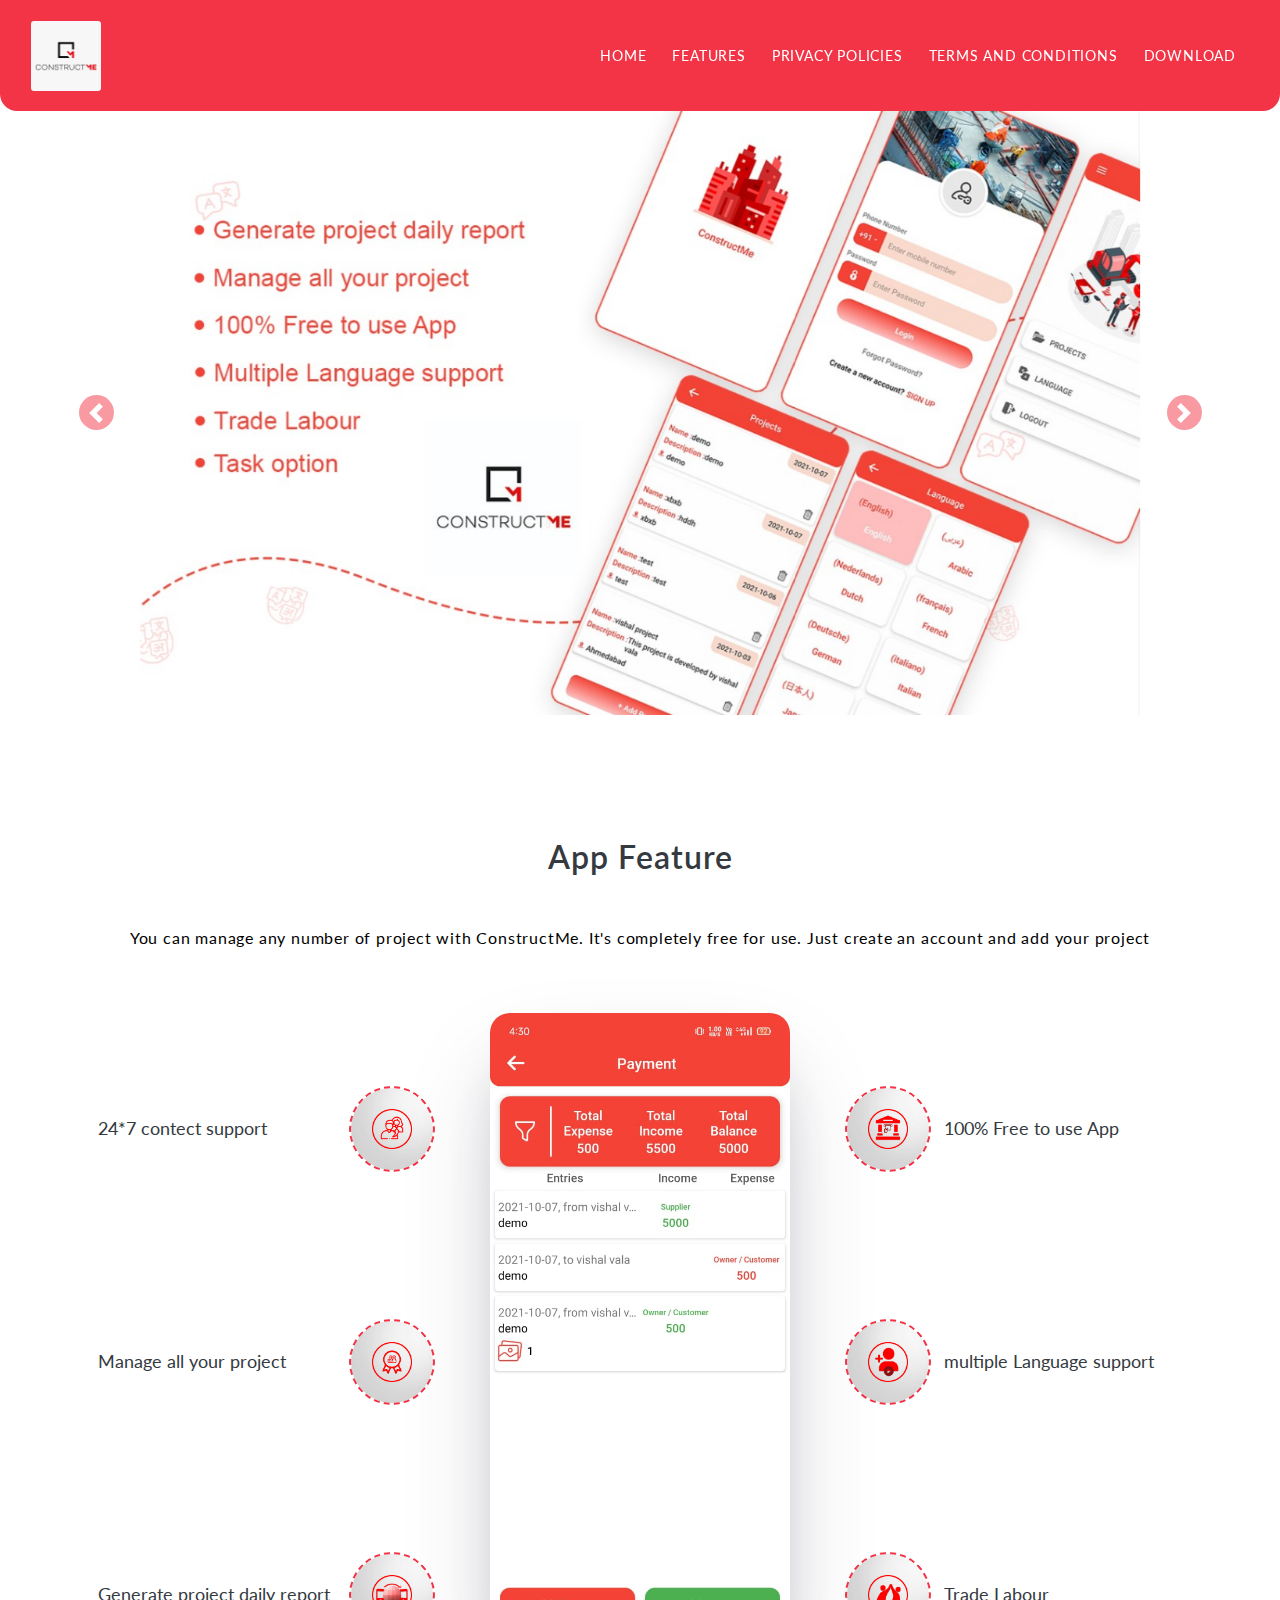
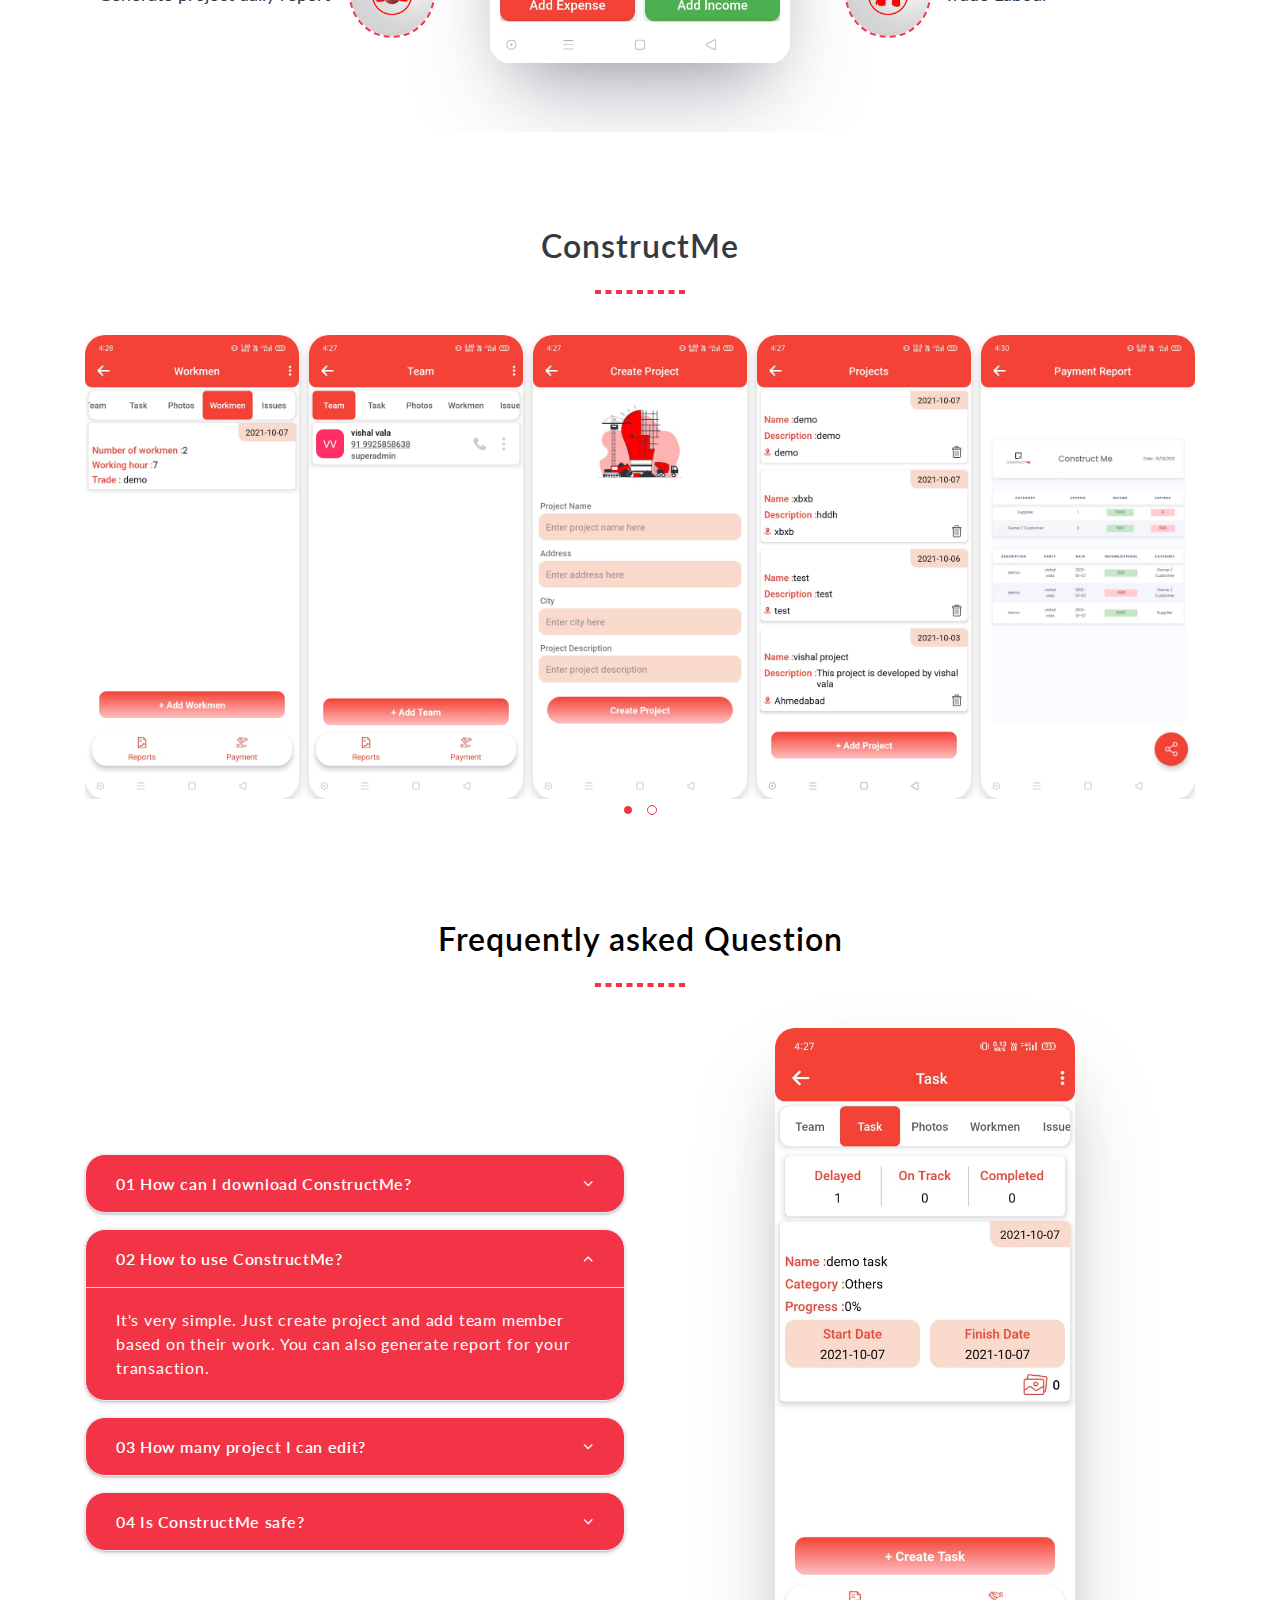
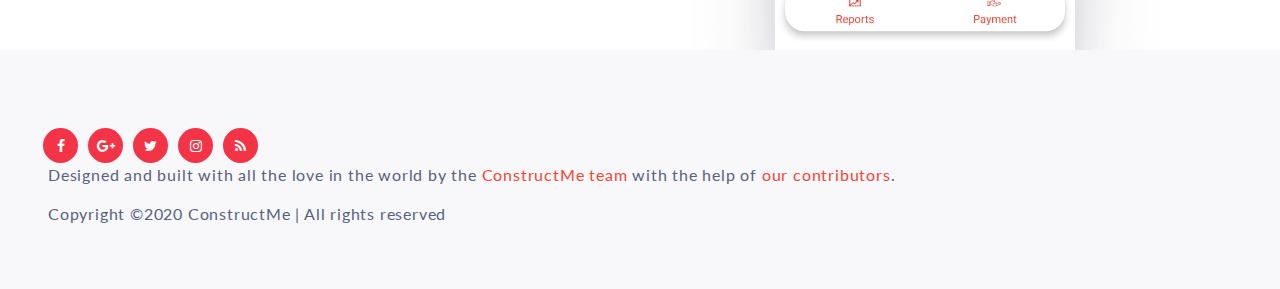
<file: index.html>
<!DOCTYPE html>
<html lang="en">

<head>
  <title>ConstructMe: Manage your whole project in One App.</title>
  <meta charset="utf-8" />
  <meta name="description" content="" />
  <meta name="keywords" content="" />
  <meta name="author" content="App" />
  <meta name="viewport" content="width=device-width, initial-scale=1, maximum-scale=1" />
  <meta http-equiv="X-UA-Compatible" content="IE=edge" />
  <!-- favicon-->
  <link rel="shortcut icon" href="assets/images/favicon-32x32.png" />
  <!-- Font Family-->
  <link href="https://fonts.googleapis.com/css?family=Lato:300,400,700,900" rel="stylesheet" />
  <!-- Bootstrap CSS-->
  <link rel="stylesheet" href="assets/css/bootstrap.min.css" />
  <!-- Animation CSS-->
  <link rel="stylesheet" href="assets/css/animate.min.css" />
  <link rel="stylesheet" href="assets/css/style.css" />
  <!-- Owl carousel .css-->
  <link rel="stylesheet" href="assets/css/owl.carousel.min.css" />
  <link rel="stylesheet" href="assets/css/owl.theme.default.min.css" />
  <!-- font-awesome css-->
  <link rel="stylesheet" href="assets/css/font-awesome.min.css" />
  <!-- swiper slider-->
  <link rel="stylesheet" href="assets/css/swiper.min.css" />
  <!-- Style .css-->
  <link id="color" rel="stylesheet" href="assets/css/color1.css" media="screen" />

</head>

<body data-spy="scroll" data-target=".navbar" data-offset="75">
  <!-- loader-->
  <!-- Nav start-->

  <section class="navbar navbar-expand-lg theme-nav fixed-top" style="position: sticky">
    <div class="container-fluid">
      <a class="navbar-brand" href="index.html"><img class="imgs" src="assets/images/logo.png" alt="logo"
          style="border-radius: 3px" /></a>

      <button class="navbar-toggler" type="button" data-toggle="collapse" data-target="#mainmenu" aria-expanded="false"
        aria-label="Toggle navigation">
        <span class="navbar-toggler-icon"><i class="fa fa-align-justify" aria-hidden="true"></i></span>
      </button>

      <div class="collapse navbar-collapse" id="mainmenu">
        <ul class="navbar-nav ml-auto" id="mymenu">
          <li class="nav-item">
            <a class="nav-link text-white" href="#">Home</a>
          </li>
          <li class="nav-item">
            <a class="nav-link text-white" href="#feature">Features</a>
          </li>
          <!-- <li class="nav-item">
              <a class="nav-link text-white" href="blog.html">Blog</a>
            </li> -->
          <!-- <li class="nav-item"><a class="nav-link text-white" href="about-us.html">About us</a></li> -->
          <li class="nav-item">
            <a class="nav-link text-white" href="privacy-policy.html">Privacy policies</a>
          </li>
          <li class="nav-item">
            <a class="nav-link text-white" href="terms-and-conditions.html">Terms And conditions</a>
          </li>

          <li class="nav-item">
            <a class="nav-link text-white" href="#">Download</a>
          </li>
          <!-- <li class="nav-item"><a class="nav-link text-white" href="refund-and-cancellation-policy.html">Return And Refund</a></li> -->
        </ul>
      </div>
    </div>
  </section>
  <!-- Nav end-->
  <section>
    <style type="text/css">
      @media (min-width: 501px) {
        .imgs {
          width: 70px;
          height: 70px;
        }

        .imgss {
          max-width: 1000px !important;
          height: 500px;
        }

        .mkleft {
          left: calc(100wh - 13%);
        }

        .owl-item {
          width: 900px;
        }
      }


      .hh {
        display: none;
      }

      .sticky {
        display: none;
      }

      @media (max-width: 700px) {
        div.stickys {
          position: -webkit-sticky;
          position: sticky;
          bottom: 12.6%;
          background: #96cd02;
        }

        div.sticky {
          z-index: 2;
          display: block;
          position: -webkit-sticky;
          position: sticky;
          bottom: 0;
          background: #ffffff;
          padding: 10px;
        }

        .hh {
          display: block;
        }
      }

      /* #owl-demo .item{
  margin: 3px;
}
#owl-demo .item img{
  display: block;
  width: 100%;
  height: auto;
} */
    </style>

    <!-- <div class="owl-carousel owl-theme">
  <div class="item" style="width: 900px;"><img src="./assets/images/banner1.jpeg" class="imgss"  alt="Owl Image"></div>
  <div class="item" style="width: 900px;"><img src="./assets/images/banner1.jpeg" class="imgss" alt="Owl Image"></div>
  <div class="item" style="width: 900px;"><img src="./assets/images/banner1.jpeg" class="imgss" alt="Owl Image"></div> -->
    <!-- <div class="item"><h4>4</h4></div>
  <div class="item"><h4>5</h4></div>
  <div class="item"><h4>6</h4></div>
  <div class="item"><h4>7</h4></div>
  <div class="item"><h4>8</h4></div>
  <div class="item"><h4>9</h4></div>
  <div class="item"><h4>10</h4></div>
  <div class="item"><h4>11</h4></div>
  <div class="item"><h4>12</h4></div> -->
    <!-- </div> -->

    <!-- <div id="owl-demo">
          
  <div class="item"><img src="./assets/images/banner1.jpeg" alt="Owl Image"></div>
  <div class="item"><img src="./assets/images/banner1.jpeg" alt="Owl Image"></div>
  <div class="item"><img src="assets/owl3.jpg" alt="Owl Image"></div>
  <div class="item"><img src="assets/owl4.jpg" alt="Owl Image"></div>
  <div class="item"><img src="assets/owl5.jpg" alt="Owl Image"></div>
  <div class="item"><img src="assets/owl6.jpg" alt="Owl Image"></div>
  <div class="item"><img src="assets/owl7.jpg" alt="Owl Image"></div>
  <div class="item"><img src="assets/owl8.jpg" alt="Owl Image"></div>
 
</div> -->





    <div id="carouselExampleControls" class="carousel slide" data-ride="carousel">
      <div class="carousel-inner mkleft" style="display: flex;">
        <div class="carousel-item active">
          <img class="d-block w-100" style="max-width: 1000px; display:block;
          margin:0 auto;" src="./assets/images/banner1.jpeg" alt="First slide" />
        </div>
        <div class="carousel-item">
          <img class="d-block w-100" style="max-width: 1000px; display:block;
          margin:0 auto;" src="./assets/images/banner2.jpeg" alt="Second slide" />
        </div>
        <div class="carousel-item">
          <img class="d-block w-100" style="max-width: 1000px; display:block;
          margin:0 auto;" src="./assets/images/banner3.png" alt="Third slide" />
        </div>
      </div>
      <a class="carousel-control-prev" href="#carouselExampleControls" role="button" data-slide="prev">
        <div style="background-color: #f33446;
        width: 35px;
        height: 35px;
        display: flex;
        justify-content: center;
        align-items: center;
        border-radius: 50%;">
          <span class="carousel-control-prev-icon" aria-hidden="true"></span>
          <span class="sr-only">Previous</span>
        </div>
      </a>
      <a class="carousel-control-next" href="#carouselExampleControls" role="button" data-slide="next">
        <div style="background-color: #f33446;
        width: 35px;
        height: 35px;
        display: flex;
        justify-content: center;
        align-items: center;
        border-radius: 50%;">
          <span class="carousel-control-next-icon" aria-hidden="true"></span>
          <span class="sr-only">Next</span>
        </div>
      </a>
    </div>
  </section>

  <!-- <a href="navbar-brands"><img src="assets/images/app1.png" width="120"></a> -->

  <section class="pt-0 pb-0">
    <div class="theme-bg text-dark pt-0 mt-0" id="feature">
      <div class="container">
        <div class="col-md-12 text-center">
          <div class="section-title">
            <h2 class="text-dark"><br />App Feature</h2>
            <div class="line"></div>
            <p style="color: #000">
              You can manage any number of project with ConstructMe. It's
              completely free for use. Just create an account and add your
              project
            </p>
          </div>
        </div>
        <div class="row pt-4">
          <div class="col-lg-4 d-f flexdirection j-c">
            <div class="flexone d-f a-c">
              <div class="d-f sec4_icocard flexone wow slideInLeft" data-wow-duration="2s">
                <div class="flexone sec4cardcontent d-f a-c">
                  24*7 contect support
                </div>
                <div class="sec4icosechover">
                  <div class="sec4icosec wow rotateIn" data-wow-duration="2s">
                    <img src="assets/images/sec4icon6.png" class="sec4icoimg" />
                  </div>
                </div>
              </div>
            </div>
            <!-- <link rel="stylesheet" type="text/css" href="http://ludolions.com/css/style.css"> -->
            <div class="flexone d-f a-c">
              <div class="d-f sec4_icocard flexone wow slideInLeft" data-wow-duration="2s">
                <div class="flexone sec4cardcontent d-f a-c">
                  Manage all your project
                </div>
                <div class="sec4icosechover">
                  <div class="sec4icosec wow rotateIn" data-wow-duration="2s">
                    <img src="assets/images/sec4ico5.png" class="sec4icoimg" />
                  </div>
                </div>
              </div>
            </div>
            <div class="flexone d-f a-c">
              <div class="d-f sec4_icocard flexone wow slideInLeft" data-wow-duration="2s">
                <div class="flexone sec4cardcontent d-f a-c">
                  Generate project daily report
                </div>
                <div class="sec4icosechover">
                  <div class="sec4icosec wow rotateIn" data-wow-duration="2s">
                    <img src="assets/images/sec4ico4.png" class="sec4icoimg" />
                  </div>
                </div>
              </div>
            </div>
          </div>
          <div class="col-lg-4 d-f a-c j-c mb-5">
            <img src="assets/images/second_ss.jpeg" style="
                  box-shadow: rgba(255, 255, 255, 0.1) 0px 1px 1px 0px inset,
                    rgba(50, 50, 93, 0.25) 0px 50px 100px -20px,
                    rgba(0, 0, 0, 0.3) 0px 30px 60px -30px;
                " width="300px" class="img-fluid" />
          </div>
          <div class="col-lg-4 d-f flexdirection j-c">
            <div class="flexone d-f a-c wow slideInRight" data-wow-duration="2s">
              <div class="d-f sec4_icocard flexone">
                <div class="sec4icosechover">
                  <div class="sec4icosec wow rotateIn" data-wow-duration="2s">
                    <img src="assets/images/sec4ico3.png" class="sec4icoimg" />
                  </div>
                </div>
                <div class="flexone sec4cardcontent d-f a-c text-right pr-1">
                  100% Free to use App
                </div>
              </div>
            </div>
            <div class="flexone d-f a-c wow slideInRight" data-wow-duration="2s">
              <div class="d-f sec4_icocard flexone">
                <div class="sec4icosechover">
                  <div class="sec4icosec wow rotateIn" data-wow-duration="2s">
                    <img src="assets/images/sec4ico2.png" class="sec4icoimg" />
                  </div>
                </div>
                <div class="flexone sec4cardcontent d-f a-c text-right pr-1">
                  multiple Language support
                </div>
              </div>
            </div>
            <div class="flexone d-f a-c wow slideInRight" data-wow-duration="2s">
              <div class="d-f sec4_icocard flexone">
                <div class="sec4icosechover">
                  <div class="sec4icosec wow rotateIn" data-wow-duration="2s">
                    <img src="assets/images/sec4ico1.png" class="sec4icoimg" />
                  </div>
                </div>
                <div class="flexone sec4cardcontent d-f a-c text-right pr-0">
                  Trade Labour
                </div>
              </div>
            </div>
          </div>
        </div>
      </div>
    </div>
    <br />
  </section>

  <section class="theme-bg pb-4">
    <div class="container">
      <div class="row">
        <div class="col-md-12 text-center">
          <div class="section-title">
            <h2 class="text-dark">ConstructMe</h2>
            <div class="line white"></div>
          </div>
        </div>
        <div class="col-md-12 text-center">
          <div class="plan-slider img-fluid owl-carousel owl-theme">
            <div class="item">
              <img src="assets/images/ss/1.png" class="img-fluid" style="box-shadow: 0 3px 10px rgb(0 0 0 / 0.2)"
                alt="1" />
            </div>
            <div class="item">
              <img src="assets/images/ss/2.png" class="img-fluid" style="box-shadow: 0 3px 10px rgb(0 0 0 / 0.2)"
                alt="1" />
            </div>
            <div class="item">
              <img src="assets/images/ss/3.png" class="img-fluid" style="box-shadow: 0 3px 10px rgb(0 0 0 / 0.2)"
                alt="1" />
            </div>
            <div class="item">
              <img src="assets/images/ss/4.png" class="img-fluid" style="box-shadow: 0 3px 10px rgb(0 0 0 / 0.2)"
                alt="1" />
            </div>
            <div class="item">
              <img src="assets/images/ss/5.png" class="img-fluid" style="box-shadow: 0 3px 10px rgb(0 0 0 / 0.2)"
                alt="1" />
            </div>
            <div class="item">
              <img src="assets/images/ss/6.png" class="img-fluid" style="box-shadow: 0 3px 10px rgb(0 0 0 / 0.2)"
                alt="1" />
            </div>
            <div class="item">
              <img src="assets/images/ss/7.png" class="img-fluid" style="box-shadow: 0 3px 10px rgb(0 0 0 / 0.2)"
                alt="1" />
            </div>
            <div class="item">
              <img src="assets/images/ss/8.png" class="img-fluid" style="box-shadow: 0 3px 10px rgb(0 0 0 / 0.2)"
                alt="1" />
            </div>
            <div class="item">
              <img src="assets/images/ss/9.png" class="img-fluid" style="box-shadow: 0 3px 10px rgb(0 0 0 / 0.2); font"
                alt="1" />
            </div>
          </div>
          
        </div>
      </div>
    </div>
  </section>

  <section class="faq" id="faq">
    <div class="container">
      <div class="row faq-row">
        <div class="col-md-12 text-center">
          <div class="section-title">
            <h2 style="color: black;">Frequently asked Question</h2>
            <div class="line white"></div>
          </div>
        </div>
        <div class="col-lg-6">
          <div class="accordion" id="accordionExample">
            <div class="theme-bg card mb-3" style="
                  background: #f33446;
                  box-shadow: rgba(50, 50, 93, 0.25) 0px 2px 5px -1px,
                    rgba(0, 0, 0, 0.3) 0px 1px 3px -1px;
                ">
              <div class="card-header" id="headingzero">
                <h5 class="mb-0">
                  <button class="faq-link text-white" type="button" data-toggle="collapse" data-target="#collapsezero"
                    aria-expanded="false" aria-controls="collapsezero">
                    01 How can I download ConstructMe?<i class="fa fa-angle-down pull-right"></i>
                  </button>
                </h5>
              </div>
              <div class="collapse" id="collapsezero" aria-labelledby="headingzero" data-parent="#accordionExample">
                <div class="card-body text-white">
                  Now it's available in Google play store for Android users
                  and it will be to let available very soon in Apple Store for
                  iOS users and web version for desktop.
                </div>
              </div>
            </div>
            <div class="theme-bg card mb-3" style="
                  background: #f33446;
                  box-shadow: rgba(50, 50, 93, 0.25) 0px 2px 5px -1px,
                    rgba(0, 0, 0, 0.3) 0px 1px 3px -1px;
                ">
              <div class="card-header" id="headingOne">
                <h5 class="mb-0">
                  <button class="faq-link text-white" type="button" data-toggle="collapse" data-target="#collapseOne"
                    aria-expanded="true" aria-controls="collapseOne">
                    02 How to use ConstructMe?<i class="fa fa-angle-down pull-right"></i>
                  </button>
                </h5>
              </div>
              <div class="collapse show text-white" id="collapseOne" aria-labelledby="headingOne"
                data-parent="#accordionExample">
                <div class="card-body text-white">
                  It's very simple. Just create project and add team member
                  based on their work. You can also generate report for your
                  transaction.
                </div>
              </div>
            </div>
            <div class="theme-bg card mb-3" style="
                  background: #f33446;
                  box-shadow: rgba(50, 50, 93, 0.25) 0px 2px 5px -1px,
                    rgba(0, 0, 0, 0.3) 0px 1px 3px -1px;
                ">
              <div class="card-header" id="headingTwo">
                <h5 class="mb-0">
                  <button class="faq-link text-white" type="button" data-toggle="collapse" data-target="#collapseTwo"
                    aria-expanded="false" aria-controls="collapseTwo">
                    03 How many project I can edit?<i class="fa fa-angle-down pull-right"></i>
                  </button>
                </h5>
              </div>
              <div class="collapse" id="collapseTwo" aria-labelledby="headingTwo" data-parent="#accordionExample">
                <div class="card-body text-white">
                  You can add multiple project in ConstructMe without any
                  limitations.
                </div>
              </div>
            </div>
            <div class="theme-bg card" style="
                  background: #f33446;
                  box-shadow: rgba(50, 50, 93, 0.25) 0px 2px 5px -1px,
                    rgba(0, 0, 0, 0.3) 0px 1px 3px -1px;
                ">
              <div class="card-header" id="headingThree">
                <h5 class="mb-0">
                  <button class="faq-link text-white" type="button" data-toggle="collapse" data-target="#collapseThree"
                    aria-expanded="false" aria-controls="collapseThree">
                    04 Is ConstructMe safe?<i class="fa fa-angle-down pull-right"></i>
                  </button>
                </h5>
              </div>
              <div class="collapse" id="collapseThree" aria-labelledby="headingThree" data-parent="#accordionExample">
                <div class="card-body text-white">
                  Yes, security & privacy is our first priority. We never
                  compromised with security.
                </div>
              </div>
            </div>
          </div>
        </div>
        <div class="col-lg-6 text-center">
          <img class="img-fluid" style="
                box-shadow: rgba(255, 255, 255, 0.1) 0px 1px 1px 0px inset,
                  rgba(50, 50, 93, 0.25) 0px 50px 100px -20px,
                  rgba(0, 0, 0, 0.3) 0px 30px 60px -30px;
              " src="assets/images/first_ss.jpeg" width="300" alt="" />
        </div>
      </div>
    </div>
  </section>

  <!-- <section class="pb-0 about" id="refer">
    <div class="about-services" id="refer-friend">
      <div class="container">
        <div class="row">
          <div class="col-md-8 offset-md-2 text-center">
            <div class="section-title">
              <h2 style="color: #f33446">Refer Friends & Earn Coins</h2>
              <div class="line"></div>
            </div>
          </div>
        </div>

        <div class="row text-center">

          <div class="col-lg-4">
            <div class="single-service-item">
              <span class="service-icon">
                <img src="assets/images/service-icon1.png" alt="Ludo real money online multiplayer game">
              </span>
              <h5 class="text-uppercase text-dark"><b>Refer Friend</b></h5>
              <p>Refer Your Friend and Earn Money.</p>
            </div>
          </div>
          <div class="col-lg-4">
            <div class="single-service-item">
              <span class="service-icon">
                <img src="assets/images/service-icon1.png" alt="ludo game">
              </span>
              <h5 class="text-uppercase text-dark"><b>Get Extra Coins</b></h5>
              <p>You get extra coins on every friends you refer.</p>
            </div>
          </div>
          <div class="col-lg-4">
            <div class="single-service-item">
              <span class="service-icon">
                <img src="assets/images/service-icon2.png" alt="ludo game online real money">
              </span>
              <h5 class="text-uppercase text-dark"><b>Play with Bonus Coins</b></h5>
              <p>Collect Referal Coins and Start Play and Earn.</p>
            </div>
          </div>

        </div>
      </div>
    </div>
  </section> -->

  <!-- work section-->

  <!-- <section class="work">
  <div class="container">
    <div class="row">
      <div class="col-md-8 offset-md-2 text-center">
        <div class="section-title">
          <h2 class="text-dark">How ConstructMe Works</h2>
          <div class="line"></div>
          <p>
            Ludo Mobile League is traditional skilled Ludo game . Showcase your Ludo skills &amp;
            win Daily with Ludo Mobile League’s fastest withdrawl system.
          </p>
        </div>
      </div>
    </div>
    <div class="row">
      <div class="col-lg-4 text-center">
        <div class="process-box">
          <img src="assets/images/sec4ico4.png" width="60">
          <h3>Download Game</h3>
          <p>Easy Download, Just the Steps while Installing the game.</p>
        </div>
      </div>
      <div class="col-lg-4 text-center">
        <div class="process-box">
          <img src="assets/images/sec4ico1.png" width="60">
          <h3>Start Playing</h3>
          <p>Find Real Online Players & Start Playing & Beat your opponent & win.</p>
        </div>
      </div>
      <div class="col-lg-4 text-center">
        <div class="process-box">
          <img src="assets/images/sec4ico3.png" width="60">
          <h3>Win Real Money</h3>
          <p>Win Game and Get Paytm Back, Withdraw Any time Any Where.</p> 
        </div>
      </div>
    </div>
  </div>
</section> -->

  <!-- download section-->
  <!-- <section class="download-bg">
  <div class="container">
    <div class="row">
      <div class="col-xl-3 display-flex">
        <div class="footer-logo"><img class="img-fluid" src="assets/images/logo.png" alt="footer-logo" style="width:125px;" ></div>
      </div>
      <div class="col-xl-5 display-flex">
        <div class="download-text">
          <h3>Download the Ludo Mobile League and enjoy it</h3>
        </div>
      </div>
      <div class="col-xl-4 display-flex">
        <div class="download-img">
          <ul>
            <li><a href="apk/LudoMobileLeague.apk"><img class="img-fluid" style="padding:5px;" src="assets/images/app1.png" alt="foot-app" data-tilt="" data-tilt-perspective="50" data-tilt-speed="350" data-tilt-max="2"></li></a>
          </ul>
        </div>
      </div>
    </div>
  </div>
</section> -->
  <!-- 
<section class="container">
  <div class="col-md-12 text-center">
    <div class="section-title">
      <h2>Contact Us</h2>
      <div class="line"></div>
    </div>
  </div>
  <div class="card">
    <div class="card-header" id="headingThree">
      <div class="row">
        <h5 class="col-md-6">  
          <form action="http://ludomobileleague.com:4000/contacts" method="post">             
            <div class="form-group">
              <label for="email" style="color: #a4a4a4">name:</label>
              <input onkeypress="return isNumericKey(event)" type="text" class="form-control" id="email" placeholder="Enter Your Name" name="Name" required>
            </div>
            <div class="form-group">
              <label for="pwd" style="color: #a4a4a4">mobile:</label>
              <input id=MobileNumber minlength=10 maxlength=10 type="text" class="form-control" placeholder="Enter Mobile Number" name="MobileNumber" required>
            </div>
            <div class="form-group">
              <label for="pwd" style="color: #a4a4a4">Description:</label>
              <textarea  type="text" class="form-control" id="pwd" placeholder="Enter Description Here" name="Description" rows="4"></textarea>
            </div>
            <div class="form-group">
              <button type="submit" class="btn btn-primary" onclick=" return myFunction();">Submit</button>
            </div>
          </form>
        </h5>
        <h5 class="col-md-6">           
          <div class="form-group">
            <label for="email" style="color: #a4a4a4"><h3>Rudra Enterprise</h3></label>
          </div>
          <label for="pwd" style="color: #a4a4a4"><b>Address: </b> 415, 4th Floor,Poojan plaza,Vanmali Neher Road,Surat-395010, Gujarat</label>
          <label for="pwd" style="color: #a4a4a4"><b>support in teligram :</b> <a href="https://t.me/ludo_mobile_league_support">https://t.me/ludo_mobile_league_support</a> </label><br />
          <label for="pwd" style="color: #a4a4a4">Mon to Fri 9am to 6pm</label>
          <label for="pwd" style="color: #a4a4a4">ludomobileleague.lml@gmail.com</label>
        </h5>
      </div>
    </div>
  </div>
  <script>
    function myFunction() {
var x = document.getElementById("MobileNumber").value;
if (isNaN(x) || x < 1000000000 || x > 9999999999) {
  alert("Enter only Number(0-9)");
  return false;
}
}
</script>
</section> -->

  <!-- <link rel="stylesheet" type="text/css" href="https://getbootstrap.com/docs/4.4/dist/css/bootstrap.min.css"> -->
  <footer class="bd-footer text-muted" style="background-color: #f8f8fa !important">
    <div class="container-fluid p-3 p-md-5">
      <div class="social-footer">
        <ul class="bd-footer-links row">
          <li>
            <a href="#"><i class="fa fa-facebook" aria-hidden="true"></i></a>
          </li>
          <li>
            <a href="#"><i class="fa fa-google-plus" aria-hidden="true"></i></a>
          </li>
          <li>
            <a href="#"><i class="fa fa-twitter" aria-hidden="true"></i></a>
          </li>
          <li>
            <a href="#"><i class="fa fa-instagram" aria-hidden="true"></i></a>
          </li>
          <li>
            <a href="#"><i class="fa fa-rss" aria-hidden="true"></i></a>
          </li>
        </ul>
      </div>
      <p>
        Designed and built with all the love in the world by the
        <a href="#" style="color: #f44336">ConstructMe team</a> with the help
        of <a href="#" style="color: #f44336">our contributors</a>.
      </p>
      <p>Copyright ©2020 ConstructMe | All rights reserved</p>
    </div>
  </footer>

  <script>
    function isNumericKey(evt) {
      var charCode = evt.which ? evt.which : evt.keyCode;
      if (charCode != 46 && charCode > 31 && (charCode < 48 || charCode > 57))
        return true;
      return false;
    }
  </script>

  <!-- js file-->
  <script src="assets/js/jquery-3.3.1.min.js"></script>
  <!-- bootstrap js file-->
  <script src="assets/js/bootstrap.min.js"></script>
  <!-- popper js file-->
  <script src="assets/js/popper.min.js"></script>
  <!-- Owl carousel js file-->
  <script src="assets/js/owl.carousel.min.js"></script>
  <!-- tilt js file-->
  <script src="assets/js/tilt.jquery.js"></script>
  <!-- script js file-->
  <script src="assets/js/script.js"></script>
  <!-- swiper js-->
  <script src="assets/js/swiper.min.js"></script>
  <!--home page-->
  <script src="assets/js/scroll.js"></script>
  <script src="assets/js/slider.js"></script>

  <script>
    //       $('.carousel-inner').owlCarousel({
    //     loop:true,
    //     margin:10,
    //     responsiveClass:true,
    //     responsive:{
    //         0:{
    //             items:1,
    //             nav:true
    //         },
    //         600:{
    //             items:3,
    //             nav:false
    //         },
    //         1000:{
    //             items:5,
    //             nav:true,
    //             loop:false
    //         }
    //     }
    // })

    // $(document).ready(function() {

    //  $("#carousel-inner").owlCarousel({

    //      autoPlay: 3000, //Set AutoPlay to 3 seconds

    //      items : 4,
    //      itemsDesktop : [1199,3],
    //      itemsDesktopSmall : [979,3]

    //  });

    // });

    $(document).ready(function () {

      $("#owl-demo").owlCarousel({

        autoPlay: 3000, //Set AutoPlay to 3 seconds

        items: 4,
        itemsDesktop: [1199, 3],
        itemsDesktopSmall: [979, 3]

      });

    });

    $('.owl-carousel').owlCarousel({
      loop: true,
      margin: 10,
      nav: true,
      responsive: {
        0: {
          items: 1
        },
        600: {
          items: 3
        },
        1000: {
          items: 5
        }
      }
    })
  </script>
</body>

</html>
</file>
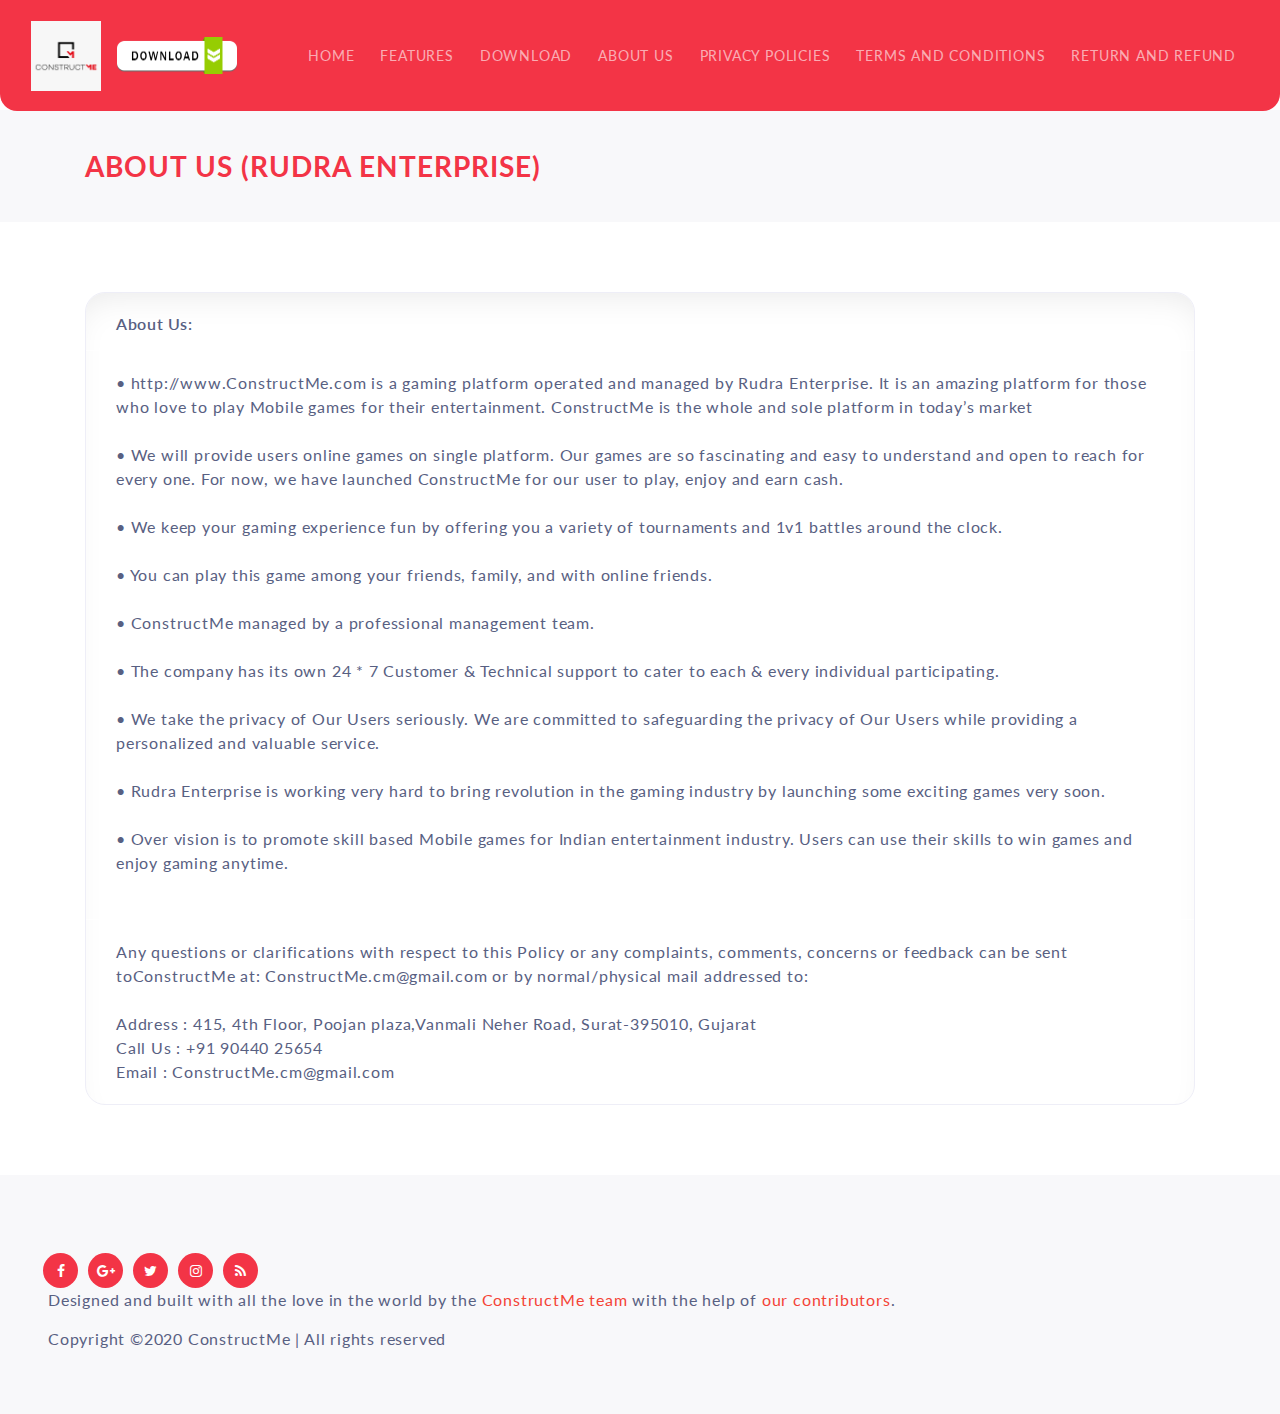
<file: about-us.html>
<!DOCTYPE html>
<html lang="en">
  
<meta http-equiv="content-type" content="text/html;charset=UTF-8" />
<head>
    <title>ConstructMe: Manage your whole project in One App.</title>
    <meta charset="utf-8">
    <meta name="description" content="Chat Loop Apps Template from pixelstrap">
    <meta name="keywords" content="Chat Loop Apps Template from pixelstrap">
    <meta name="author" content="App">
    <meta name="viewport" content="width=device-width, initial-scale=1, maximum-scale=1">
    <meta http-equiv="X-UA-Compatible" content="IE=edge">
    <!-- favicon-->
    <link rel="shortcut icon" href="assets/images/favicon-32x32.png">
    <!-- Font Family-->
    <link href="https://fonts.googleapis.com/css?family=Lato:300,400,700,900" rel="stylesheet">
    <!-- Bootstrap CSS-->
    <link rel="stylesheet" href="assets/css/bootstrap.min.css">
    <!-- Animation CSS-->
    <link rel="stylesheet" href="assets/css/animate.min.css">
    <!-- Owl carousel .css-->
    <link rel="stylesheet" href="assets/css/owl.carousel.min.css">
    <link rel="stylesheet" href="assets/css/owl.theme.default.min.css">
    <!-- font-awesome css-->
    <link rel="stylesheet" href="assets/css/font-awesome.min.css">
    <!-- swiper slider-->
    <link rel="stylesheet" href="assets/css/swiper.min.css">
    <!-- Style .css-->
    <link id="color" rel="stylesheet" href="assets/css/color1.css" media="screen">
  </head>
  <body class="inner-page">
    <!-- loader-->
    
    <!-- loader end-->
    <!-- Nav start-->
    
    <nav class="navbar navbar-expand-lg theme-nav fixed-top">
      <div class="container-fluid"><a class="navbar-brand" href="index.html"><style type="text/css">@media (min-width: 501px){.imgs{width:70px; height:70px;}}</style><img class="imgs" src="assets/images/logo.png" alt="logo"></a><a class="navbar-bran" href="#"><img class="down" src="assets/images/app1.png" width="120"></a>
        <button class="navbar-toggler" type="button" data-toggle="collapse" data-target="#mainmenu" aria-expanded="false" aria-label="Toggle navigation"><span class="navbar-toggler-icon"><i class="fa fa-align-justify" aria-hidden="true"></i></span></button>
        <div class="collapse navbar-collapse" id="mainmenu">
          <ul class="navbar-nav ml-auto" id="mymenu">
            <li class="nav-item"><a class="nav-link" href="index-2.html">Home</a></li>
            <li class="nav-item"><a class="nav-link" href="index-2.html#feature">Features</a></li>
            <li class="nav-item"><a class="nav-link" href="#">Download</a></li>
            <li class="nav-item"><a class="nav-link" href="about-us.html">About us</a></li>
            <li class="nav-item"><a class="nav-link" href="privacy-policy.html">Privacy policies</a></li>
            <li class="nav-item"><a class="nav-link" href="terms-and-conditions.html">Terms And conditions</a></li>
            <li class="nav-item"><a class="nav-link" href="refund-and-cancellation-policy.html">Return And Refund</a></li>
           
          </ul>
        </div>
      </div>
    </nav>
    <!-- Nav end-->
    <div class="page-margin">
      <!-- breadcrumb start-->
      <div class="breadcrumb-bg">
        <div class="container">
          <div class="row">
            <div class="col-md-6 col-sm-6 d-align-center">
              <h2 class="title"><span>About Us (Rudra Enterprise)</span></h2>
            </div>
            <div class="col-md-6 col-sm-6">
              <nav class="theme-breadcrumb" aria-label="breadcrumb">
                
              </nav>
            </div>
          </div>
        </div>
      </div>

      <!-- faq-->
      <section class="faq blog-page">
        <div class="container">
          <div class="row">
            <div class="col-md-12">
              <div class="accordion" id="accordionExample">
              
                
				<div class="card">
                  <div class="card-header" id="headingThree">
                    <h5 class="mb-0">
                      <button class="btn btn-link collapsed" type="button" data-toggle="collapse" data-target="#collapseThree" aria-expanded="false" aria-controls="collapseThree">About Us:</button>
                    </h5>
                  </div>
                  <div>
                    <div class="card-body">•  http://www.ConstructMe.com  is a gaming platform operated and managed by Rudra Enterprise. It is an amazing platform for those who love to play Mobile games for their entertainment. ConstructMe is the whole and sole platform in today’s market <br><br>

                      •  We will provide users online games on single platform. Our games are so fascinating and easy to understand and open to reach for every one. For now, we have launched ConstructMe for our user to play, enjoy and earn cash.<br /><br>

                      •  We keep your gaming experience fun by offering you a variety of tournaments and 1v1 battles around the clock.<br /><br />

                      •  You can play this game among your friends, family, and with online friends. <br /><br />

                      •  ConstructMe managed by a professional management team.<br/><br />

                      •  The company has its own 24 * 7 Customer & Technical support to cater to each & every individual participating.<br /><br />

                      •  We take the privacy of Our Users seriously. We are committed to safeguarding the privacy of Our Users while providing a personalized and valuable service.<br /><br />

                      •  Rudra Enterprise is working very hard to bring revolution in the gaming industry by launching some exciting games very soon.<br /><br />

                      •  Over vision is to promote skill based Mobile games for Indian entertainment industry. Users can use their skills to win games and enjoy gaming anytime. <br /><br />






                    </div>
                    <div class="card-body">Any questions or clarifications with respect to this Policy or any complaints, comments, concerns or feedback can be sent toConstructMe at: ConstructMe.cm@gmail.com  or by normal/physical mail addressed to:<br><br>	
                      Address : 415, 4th Floor,
Poojan plaza,Vanmali Neher Road,
Surat-395010, Gujarat<br>
Call Us : +91 90440 25654 <br>
Email : ConstructMe.cm@gmail.com			</div>

                  </div>
                </div>
              </div>
            </div>
          </div>
        </div>
      </section>
      <!-- faq end  -->
    </div>
<!-- <link rel="stylesheet" type="text/css" href="https://getbootstrap.com/docs/4.4/dist/css/bootstrap.min.css"> -->
<footer class="bd-footer text-muted">
  <div class="container-fluid p-3 p-md-5">
    <div class="social-footer">
      <ul class="bd-footer-links row">
        <li><a href="#"><i class="fa fa-facebook" aria-hidden="true"></i></a></li>
        <li><a href="#"><i class="fa fa-google-plus" aria-hidden="true"></i></a></li>
        <li><a href="#"><i class="fa fa-twitter" aria-hidden="true"></i></a></li>
        <li><a href="#"><i class="fa fa-instagram" aria-hidden="true"></i></a></li>
        <li><a href="#"><i class="fa fa-rss" aria-hidden="true"></i></a></li>
      </ul>
    </div>
    <p>Designed and built with all the love in the world by the <a href="#" style="color: #F44336">ConstructMe team</a> with the help of <a href="#" style="color: #F44336">our contributors</a>.</p>
    <p>Copyright ©2020 ConstructMe | All rights reserved</p>
  </div>
</footer>
<style type="text/css">
              .sticky {
              display: none;
            }

    @media (max-width: 700px){

      div.stickys {
              position: -webkit-sticky;
              position: sticky;
              bottom: 12.6%;
              background:#96cd02;
            }
      
            div.sticky {
              z-index: 2;
              display: block;
              position: -webkit-sticky;
              position: sticky;
              bottom: 0;
              background:#ffffff;
              padding: 10px;
            }
            .hh{
              display: block;
            }
        }
</style>
    <!-- end copy right section-->
<div class="sticky"><center><a href="#"><img class="hh" src="assets/images/btn.png" alt="logo" width="250"></a></center></div>
  
            <script>
       
      function isNumericKey(evt)
      {
        var charCode = (evt.which) ? evt.which : evt.keyCode;
        if (charCode != 46 && charCode > 31 
        && (charCode < 48 || charCode > 57))
        return true;
        return false;
      } 
  </script>
    <!-- Your customer chat code-->
    <div class="fb-customerchat" attribution="setup_tool" page_id="2123438804574660" theme_color="#5f57ea" logged_in_greeting="Hi! Welcome to PixelStrap Themes  How can we help you?" logged_out_greeting="Hi! Welcome to PixelStrap Themes  How can we help you?"></div>

    <!-- js file-->
    <script src="assets/js/jquery-3.3.1.min.js"></script>
    <!-- bootstrap js file-->
    <script src="assets/js/bootstrap.min.js"></script>
    <!-- popper js file-->
    <script src="assets/js/popper.min.js"></script>
    <!-- Owl carousel js file-->
    <script src="assets/js/owl.carousel.min.js"></script>
    <!-- tilt js file-->
    <script src="assets/js/tilt.jquery.js"></script>
    <!-- script js file-->
    <script src="assets/js/script.js"></script>
  </body>
</html>
</file>
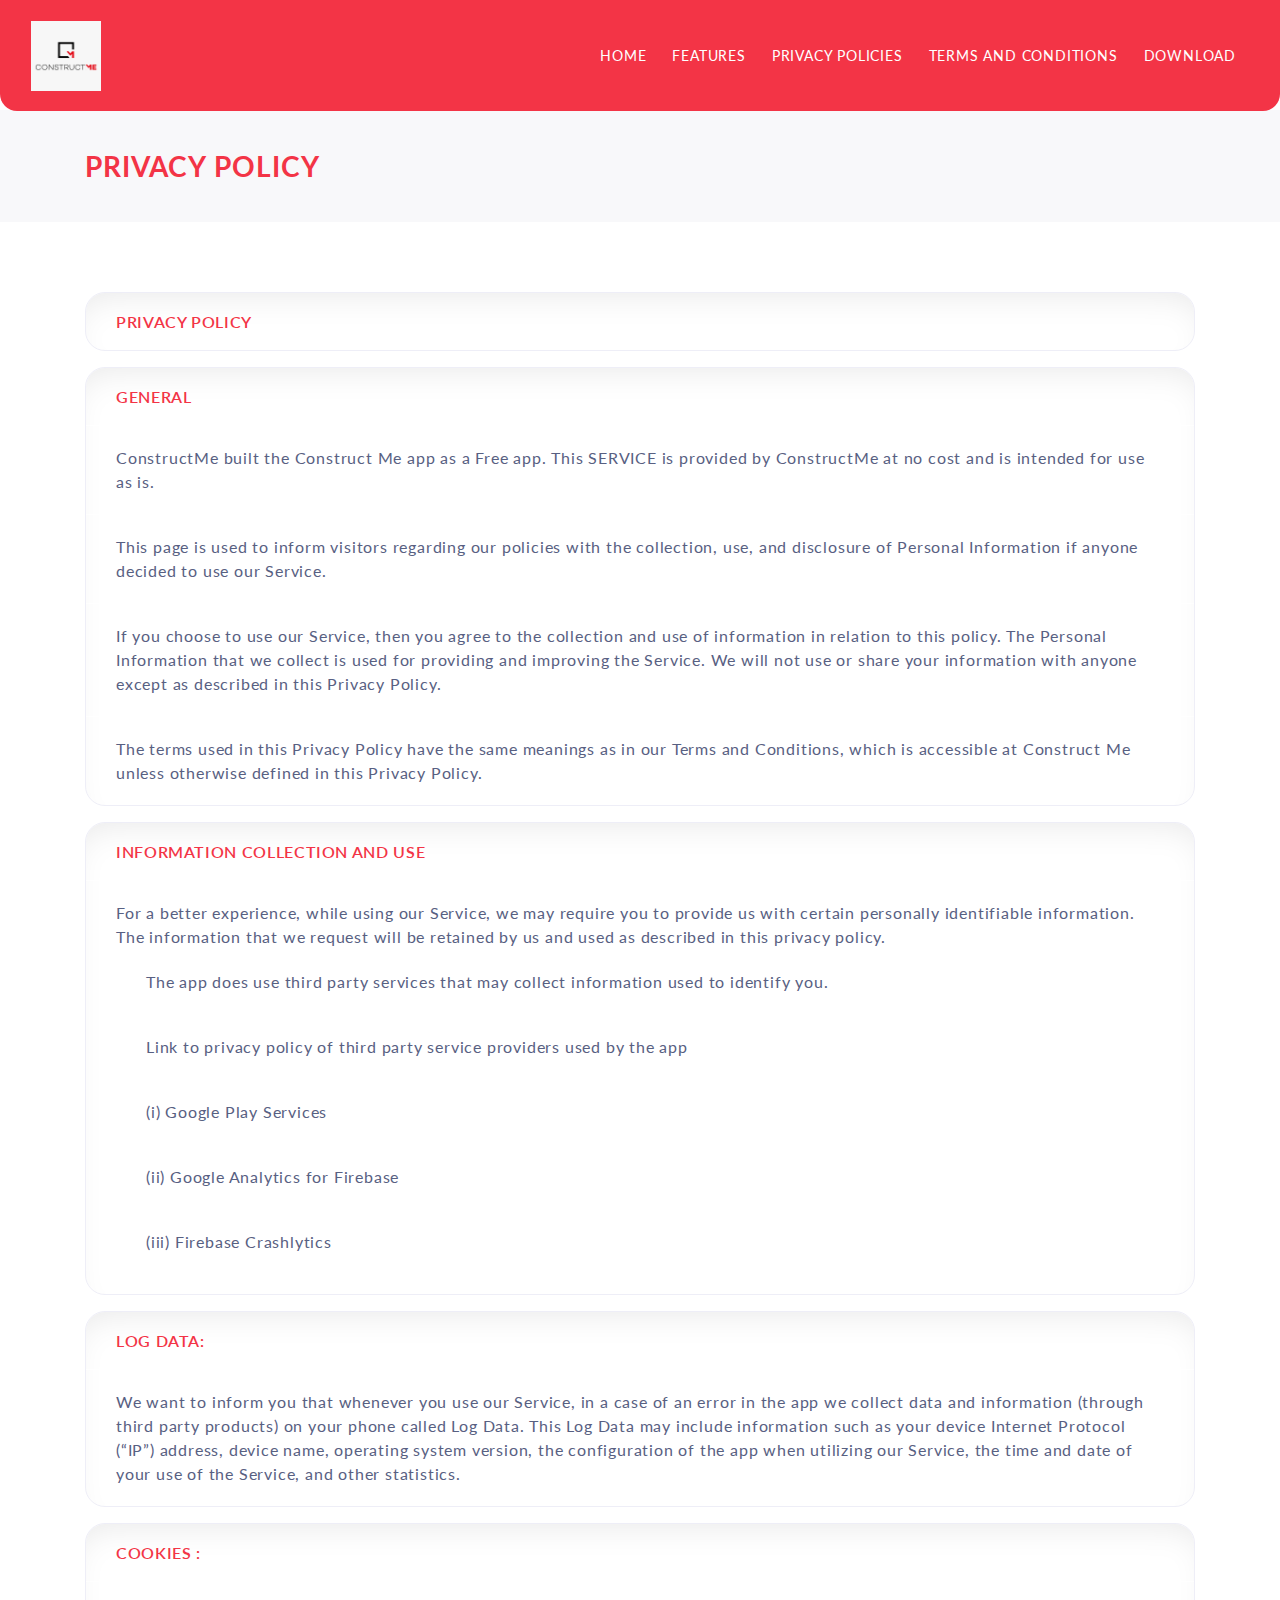
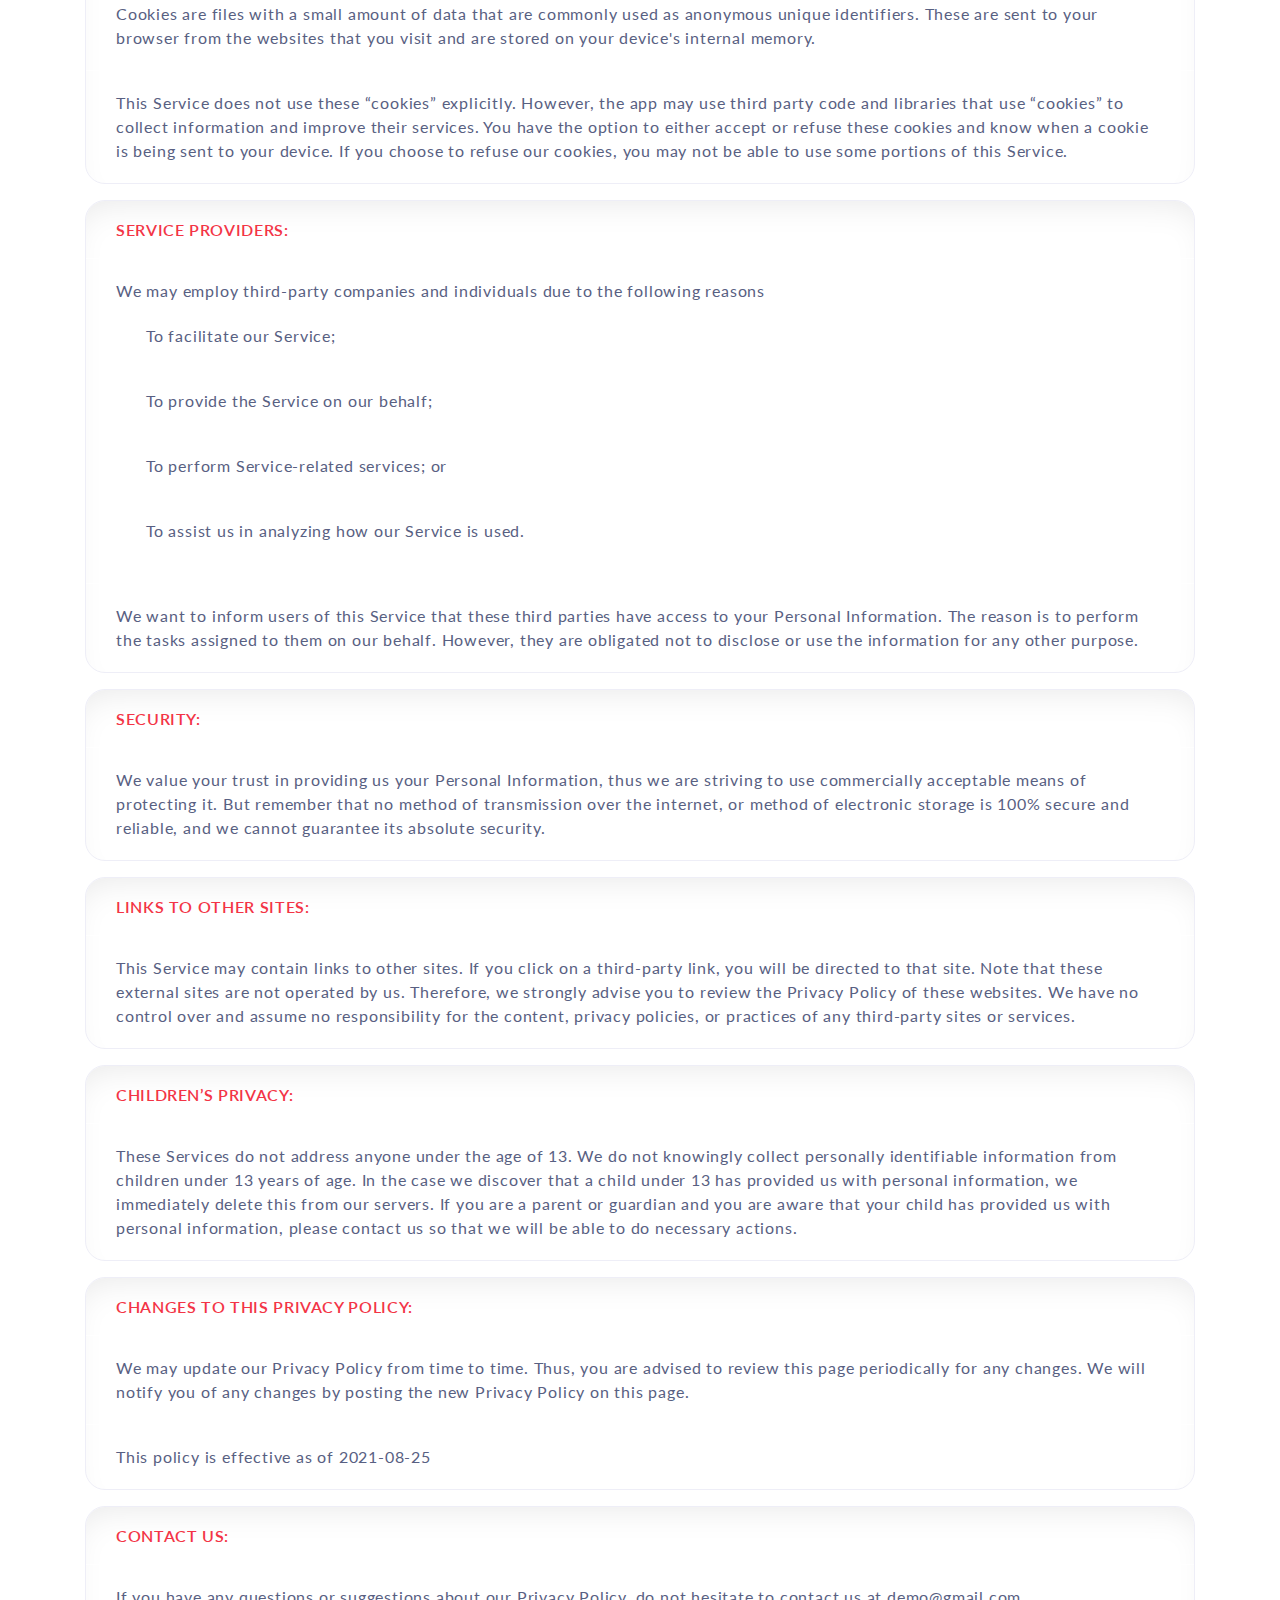
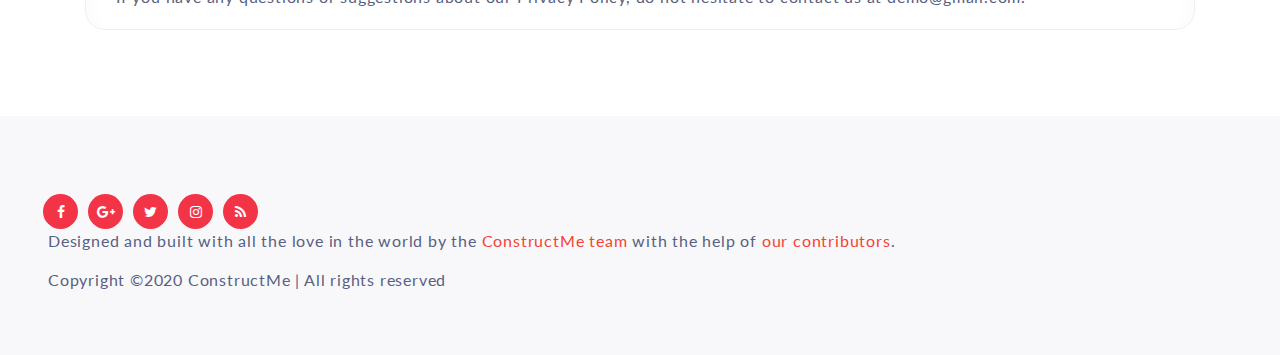
<file: privacy-policy.html>
<!DOCTYPE html>
<html lang="en">

<meta http-equiv="content-type" content="text/html;charset=UTF-8" />
<head>
  <title>ConstructMe: Manage your whole project in One App.</title>
  <meta charset="utf-8">
  <meta name="description" content="Chat Loop Apps Template from pixelstrap">
  <meta name="keywords" content="Chat Loop Apps Template from pixelstrap">
  <meta name="author" content="App">
  <meta name="viewport" content="width=device-width, initial-scale=1, maximum-scale=1">
  <meta http-equiv="X-UA-Compatible" content="IE=edge">
  <!-- favicon-->
  <link rel="shortcut icon" href="assets/images/favicon-32x32.png">
  <!-- Font Family-->
  <link href="https://fonts.googleapis.com/css?family=Lato:300,400,700,900" rel="stylesheet">
  <!-- Bootstrap CSS-->
  <link rel="stylesheet" href="assets/css/bootstrap.min.css">
  <!-- Animation CSS-->
  <link rel="stylesheet" href="assets/css/animate.min.css">
  <!-- Owl carousel .css-->
  <link rel="stylesheet" href="assets/css/owl.carousel.min.css">
  <link rel="stylesheet" href="assets/css/owl.theme.default.min.css">
  <!-- font-awesome css-->
  <link rel="stylesheet" href="assets/css/font-awesome.min.css">
  <!-- swiper slider-->
  <link rel="stylesheet" href="assets/css/swiper.min.css">
  <!-- Style .css-->
  <link id="color" rel="stylesheet" href="assets/css/color1.css" media="screen">
</head>
<body class="inner-page">

  <nav class="navbar navbar-expand-lg theme-nav fixed-top">
    <div class="container-fluid"><a class="navbar-brand" href="index.html"><style type="text/css">@media (min-width: 501px){.imgs{width:70px; height:70px;}}</style><img class="imgs" src="assets/images/logo.png" alt="logo"></a>

      <button class="navbar-toggler" type="button" data-toggle="collapse" data-target="#mainmenu" aria-expanded="false" aria-label="Toggle navigation"><span class="navbar-toggler-icon"><i class="fa fa-align-justify" aria-hidden="true"></i></span></button>

      <div class="collapse navbar-collapse" id="mainmenu">
        <ul class="navbar-nav ml-auto" id="mymenu">
          <li class="nav-item"><a class="nav-link text-white" href="index.html">Home</a></li>
          <li class="nav-item"><a class="nav-link text-white" href="index.html#feature">Features</a></li>
          <!-- <li class="nav-item"><a class="nav-link text-white" href="blog.html">Blog</a></li> -->
          <!-- <li class="nav-item"><a class="nav-link text-white" href="about-us.html">About us</a></li> -->
          <li class="nav-item"><a class="nav-link text-white" href="#">Privacy policies</a></li>
          <li class="nav-item"><a class="nav-link text-white" href="terms-and-conditions.html">Terms And conditions</a></li>
          <li class="nav-item"><a class="nav-link text-white" href="#">Download</a></li>
          <!-- <li class="nav-item"><a class="nav-link text-white" href="refund-and-cancellation-policy.html">Return And Refund</a></li> -->

        </ul>
      </div>
    </div>
  </nav>
  <!-- Nav end-->
  <div class="page-margin">
    <!-- breadcrumb start-->
    <div class="breadcrumb-bg">
      <div class="container">
        <div class="row">
          <div class="col-md-6 col-sm-6 d-align-center">
            <h2 class="title"><span>Privacy Policy</span></h2>
          </div>
          <div class="col-md-6 col-sm-6">
            <nav class="theme-breadcrumb" aria-label="breadcrumb">

            </nav>
          </div>
        </div>
      </div>
    </div>
    <!-- breadcrumb end-->

    <!-- faq-->
    <section class="faq blog-page">
      <div class="container">
        <div class="row">
          <div class="col-md-12">
            <div class="accordion" id="accordionExample">
              <div class="card mb-3">
                <div class="card-header" id="headingzero">
                  <h5 class="mb-0">
                    <button class="faq-link text-uppercase" type="button" data-toggle="collapse" data-target="#collapsezero" aria-expanded="true" aria-controls="collapsezero">Privacy Policy</button>
                  </h5>
                </div>
              </div>

              <div class="card mb-3">
                <div class="card-header" id="headingzero">
                  <h5 class="mb-0">
                    <button class="faq-link" type="button" data-toggle="collapse" data-target="#collapsezero" aria-expanded="true" aria-controls="collapsezero">GENERAL</button>
                  </h5>
                </div>
                <div >
                  <div class="card-body"> ConstructMe built the Construct Me app as a Free app. This SERVICE is provided by ConstructMe at no cost and is intended for use as is.
                  </div>
                  <div class="card-body">This page is used to inform visitors regarding our policies with the collection, use, and disclosure of Personal Information if anyone decided to use our Service.
                  </div>
                  <div class="card-body">If you choose to use our Service, then you agree to the collection and use of information in relation to this policy. The Personal Information that we collect is used for providing and improving the Service. We will not use or share your information with anyone except as described in this Privacy Policy.
                  </div>
                  <div class="card-body">
                   The terms used in this Privacy Policy have the same meanings as in our Terms and Conditions, which is accessible at Construct Me unless otherwise defined in this Privacy Policy.
                 </div>
               </div>
             </div>

             <div class="card mb-3">
              <div class="card-header" id="headingOne">
                <h5 class="mb-0">
                  <button class="faq-link text-uppercase" type="button" data-toggle="collapse" data-target="#collapseOne" aria-expanded="true" aria-controls="collapseOne ">Information Collection and Use </button>
                </h5>
              </div>
              <div>
                <div class="card-body">For a better experience, while using our Service, we may require you to provide us with certain personally identifiable information. The information that we request will be retained by us and used as described in this privacy policy.

                 <div class="card-body">The app does use third party services that may collect information used to identify you.</div>

                 <div class="card-body">Link to privacy policy of third party service providers used by the app</div>

                 <div class="card-body">(i) Google Play Services </div>

                 <div class="card-body">(ii) Google Analytics for Firebase </div>

                 <div class="card-body">(iii) Firebase Crashlytics</div></div>

               </div>
             </div>



             <div class="card mb-3">
              <div class="card-header" id="headingTwo">
                <h5 class="mb-0">
                  <button class="faq-link text-uppercase" type="button" data-toggle="collapse" data-target="#collapseOne" aria-expanded="true" aria-controls="collapseOne">Log Data:</button>
                </h5>
              </div>
              <div >
                <div class="card-body">We want to inform you that whenever you use our Service, in a case of an error in the app we collect data and information (through third party products) on your phone called Log Data. This Log Data may include information such as your device Internet Protocol (“IP”) address, device name, operating system version, the configuration of the app when utilizing our Service, the time and date of your use of the Service, and other statistics.
                </div>
              </div>
            </div>



            <div class="card mb-3">
              <div class="card-header" id="headingThree">
                <h5 class="mb-0">
                  <button class="faq-link text-uppercase" type="button" data-toggle="collapse" data-target="#collapseThree" aria-expanded="true" aria-controls="collapseThree">Cookies :</button>
                </h5>
              </div>
              <div>
                <div class="card-body">Cookies are files with a small amount of data that are commonly used as anonymous unique identifiers. These are sent to your browser from the websites that you visit and are stored on your device's internal memory.</div>



                <div class="card-body">This Service does not use these “cookies” explicitly. However, the app may use third party code and libraries that use “cookies” to collect information and improve their services. You have the option to either accept or refuse these cookies and know when a cookie is being sent to your device. If you choose to refuse our cookies, you may not be able to use some portions of this Service.</div>

              </div>
            </div>

            <div class="card mb-3">
              <div class="card-header" id="headingThree">
                <h5 class="mb-0">
                  <button class="faq-link text-uppercase" type="button" data-toggle="collapse" data-target="#collapseThree" aria-expanded="true" aria-controls="collapseThree">Service Providers:</button>
                </h5>
              </div>
              <div>
                <div class="card-body">We may employ third-party companies and individuals due to the following reasons
                  <div class="card-body">To facilitate our Service;</div>
                  <div class="card-body">To provide the Service on our behalf;</div>
                  <div class="card-body">To perform Service-related services; or</div>
                  <div class="card-body">To assist us in analyzing how our Service is used.</div></div>
                  <div class="card-body">We want to inform users of this Service that these third parties have access to your Personal Information. The reason is to perform the tasks assigned to them on our behalf. However, they are obligated not to disclose or use the information for any other purpose.</div>
                </div>
              </div>


              <div class="card mb-3">
                <div class="card-header" id="headingThree">
                  <h5 class="mb-0">
                    <button class="faq-link text-uppercase" type="button" data-toggle="collapse" data-target="#collapseThree" aria-expanded="true" aria-controls="collapseThree">Security:</button>
                  </h5>
                </div>
                <div>
                  <div class="card-body">We value your trust in providing us your Personal Information, thus we are striving to use commercially acceptable means of protecting it. But remember that no method of transmission over the internet, or method of electronic storage is 100% secure and reliable, and we cannot guarantee its absolute security.</div>
                </div>
              </div>



              <div class="card mb-3">
                <div class="card-header" id="headingThree">
                  <h5 class="mb-0">
                    <button class="faq-link text-uppercase" type="button" data-toggle="collapse" data-target="#collapseThree" aria-expanded="true" aria-controls="collapseThree">Links to Other Sites:</button>
                  </h5>
                </div>
                <div>
                  <div class="card-body">This Service may contain links to other sites. If you click on a third-party link, you will be directed to that site. Note that these external sites are not operated by us. Therefore, we strongly advise you to review the Privacy Policy of these websites. We have no control over and assume no responsibility for the content, privacy policies, or practices of any third-party sites or services.</div>
                </div>
              </div>

              <div class="card mb-3">
                <div class="card-header" id="headingThree">
                  <h5 class="mb-0">
                    <button class="faq-link text-uppercase" type="button" data-toggle="collapse" data-target="#collapseThree" aria-expanded="true" aria-controls="collapseThree">Children’s Privacy:</button>
                  </h5>
                </div>
                <div>
                  <div class="card-body">These Services do not address anyone under the age of 13. We do not knowingly collect personally identifiable information from children under 13 years of age. In the case we discover that a child under 13 has provided us with personal information, we immediately delete this from our servers. If you are a parent or guardian and you are aware that your child has provided us with personal information, please contact us so that we will be able to do necessary actions.</div>
                </div>
              </div>

              <div class="card mb-3">
                <div class="card-header" id="headingThree">
                  <h5 class="mb-0">
                    <button class="faq-link text-uppercase" type="button" data-toggle="collapse" data-target="#collapseThree" aria-expanded="true" aria-controls="collapseThree">Changes to This Privacy Policy:</button>
                  </h5>
                </div>
                <div>
                  <div class="card-body">We may update our Privacy Policy from time to time. Thus, you are advised to review this page periodically for any changes. We will notify you of any changes by posting the new Privacy Policy on this page.</div>
                  <div class="card-body">This policy is effective as of 2021-08-25</div>
                </div>
              </div>

              <div class="card mb-3">
                <div class="card-header" id="headingThree">
                  <h5 class="mb-0">
                    <button class="faq-link text-uppercase" type="button" data-toggle="collapse" data-target="#collapseThree" aria-expanded="true" aria-controls="collapseThree">Contact Us:</button>
                  </h5>
                </div>
                <div>
                  <div class="card-body">If you have any questions or suggestions about our Privacy Policy, do not hesitate to contact us at demo@gmail.com.</div>
                </div>
              </div>

            </div>
          </div>
        </div>
      </div>
    </section>
    <!-- faq end  -->
  </div>
  <!-- <link rel="stylesheet" type="text/css" href="https://getbootstrap.com/docs/4.4/dist/css/bootstrap.min.css"> -->
  <footer class="bd-footer text-muted">
    <div class="container-fluid p-3 p-md-5">
      <div class="social-footer">
        <ul class="bd-footer-links row">
          <li><a href="#"><i class="fa fa-facebook" aria-hidden="true"></i></a></li>
          <li><a href="#"><i class="fa fa-google-plus" aria-hidden="true"></i></a></li>
          <li><a href="#"><i class="fa fa-twitter" aria-hidden="true"></i></a></li>
          <li><a href="#"><i class="fa fa-instagram" aria-hidden="true"></i></a></li>
          <li><a href="#"><i class="fa fa-rss" aria-hidden="true"></i></a></li>
        </ul>
      </div>
      <p>Designed and built with all the love in the world by the <a href="#" style="color: #F44336">ConstructMe team</a> with the help of <a href="#" style="color: #F44336">our contributors</a>.</p>
    <p>Copyright ©2020 ConstructMe | All rights reserved</p>
    </div>
  </footer>

  <style type="text/css">
  .sticky {
    display: none;
  }

  @media (max-width: 700px){

    div.stickys {
      position: -webkit-sticky;
      position: sticky;
      bottom: 12.6%;
      background:#96cd02;
    }

    div.sticky {
      z-index: 2;
      display: block;
      position: -webkit-sticky;
      position: sticky;
      bottom: 0;
      background:#ffffff;
      padding: 10px;
    }
    .hh{
      display: block;
    }
  }
</style>

<div class="fb-customerchat" attribution="setup_tool" page_id="2123438804574660" theme_color="#5f57ea" logged_in_greeting="Hi! Welcome to PixelStrap Themes  How can we help you?" logged_out_greeting="Hi! Welcome to PixelStrap Themes  How can we help you?"></div>

<!-- js file-->
<script src="assets/js/jquery-3.3.1.min.js"></script>
<!-- bootstrap js file-->
<script src="assets/js/bootstrap.min.js"></script>
<!-- popper js file-->
<script src="assets/js/popper.min.js"></script>
<!-- Owl carousel js file-->
<script src="assets/js/owl.carousel.min.js"></script>
<!-- tilt js file-->
<script src="assets/js/tilt.jquery.js"></script>
<!-- script js file-->
<script src="assets/js/script.js"></script>
</body>

</html>
</file>
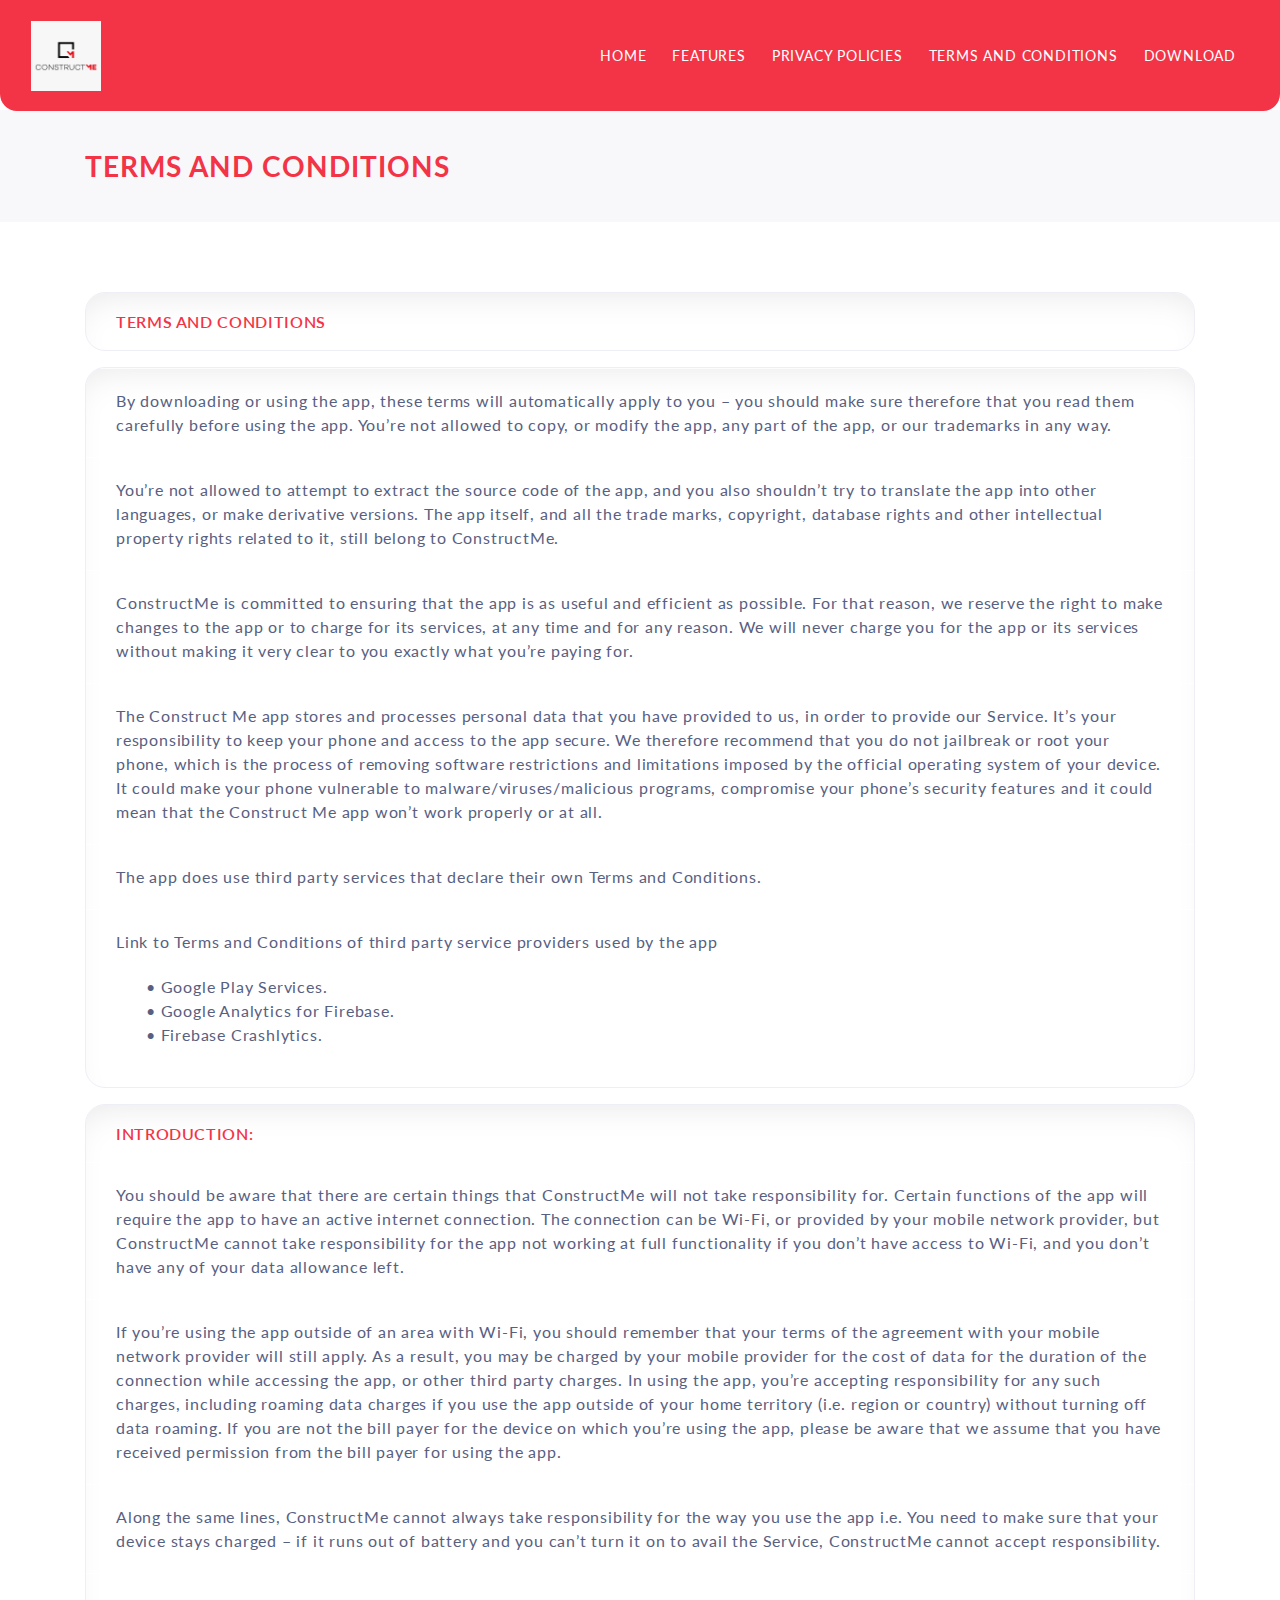
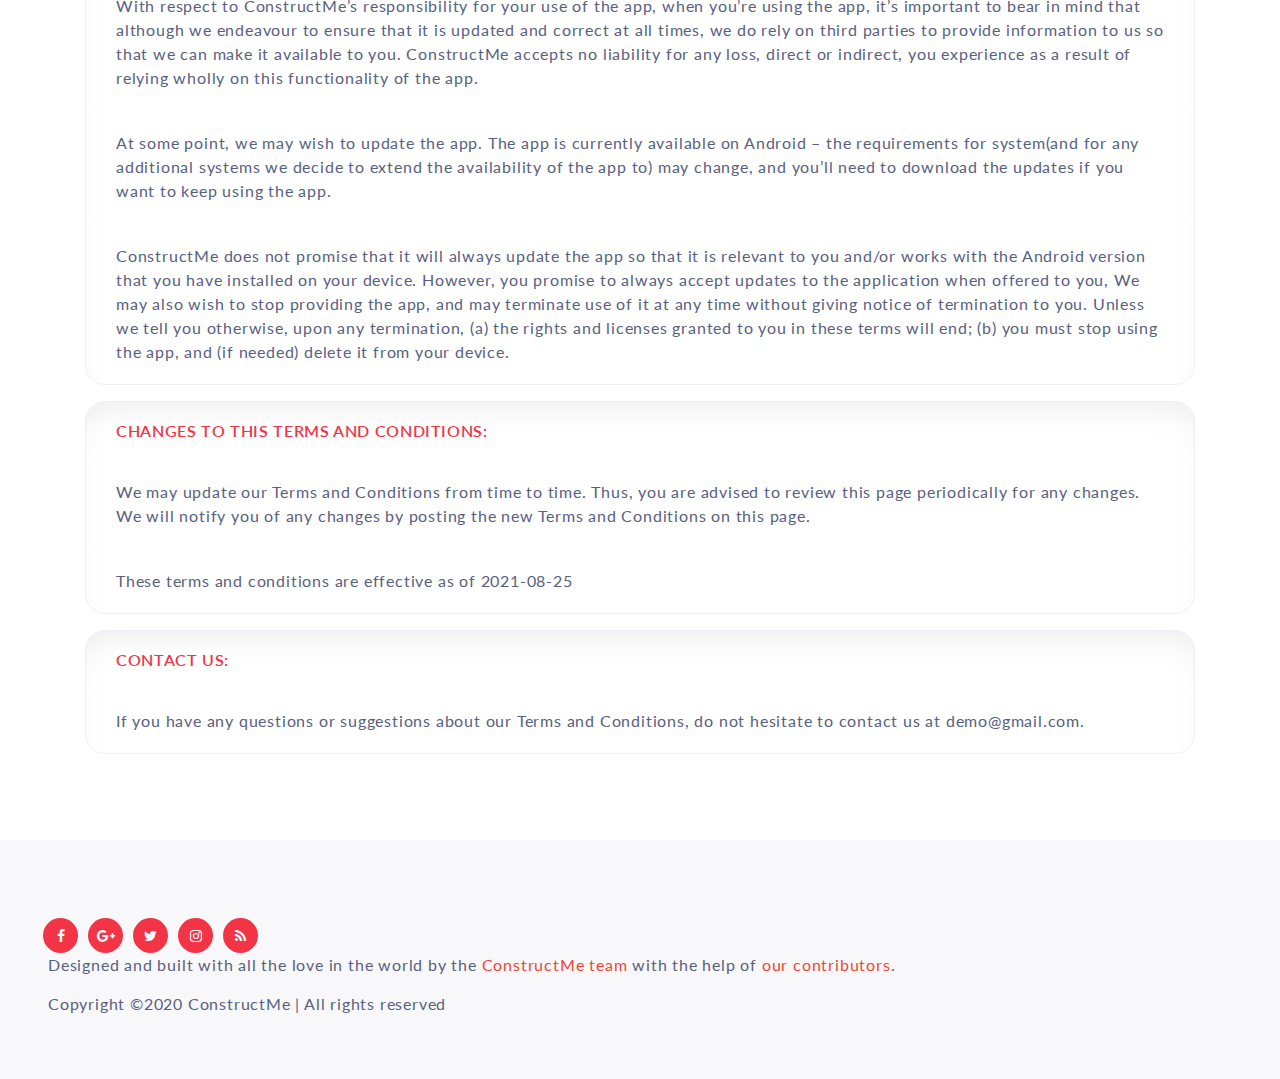
<file: terms-and-conditions.html>
<!DOCTYPE html>
<html lang="en">

<meta http-equiv="content-type" content="text/html;charset=UTF-8" />
<head>
  <title>ConstructMe: Manage your whole project in One App.</title>
  <meta charset="utf-8">
  <meta name="description" content="Chat Loop Apps Template from pixelstrap">
  <meta name="keywords" content="Chat Loop Apps Template from pixelstrap">
  <meta name="author" content="App">
  <meta name="viewport" content="width=device-width, initial-scale=1, maximum-scale=1">
  <meta http-equiv="X-UA-Compatible" content="IE=edge">
  <!-- favicon-->
  <link rel="shortcut icon" href="assets/images/favicon-32x32.png">
  <!-- Font Family-->
  <link href="https://fonts.googleapis.com/css?family=Lato:300,400,700,900" rel="stylesheet">
  <!-- Bootstrap CSS-->
  <link rel="stylesheet" href="assets/css/bootstrap.min.css">
  <!-- Animation CSS-->
  <link rel="stylesheet" href="assets/css/animate.min.css">
  <!-- Owl carousel .css-->
  <link rel="stylesheet" href="assets/css/owl.carousel.min.css">
  <link rel="stylesheet" href="assets/css/owl.theme.default.min.css">
  <!-- font-awesome css-->
  <link rel="stylesheet" href="assets/css/font-awesome.min.css">
  <!-- swiper slider-->
  <link rel="stylesheet" href="assets/css/swiper.min.css">
  <!-- Style .css-->
  <link id="color" rel="stylesheet" href="assets/css/color1.css" media="screen">
</head>
<body class="inner-page">
  <nav class="navbar navbar-expand-lg theme-nav fixed-top">
    <div class="container-fluid"><a class="navbar-brand" href="index.html"><style type="text/css">@media (min-width: 501px){.imgs{width:70px; height:70px;}}</style><img class="imgs" src="assets/images/logo.png" alt="logo"></a>
     <button class="navbar-toggler" type="button" data-toggle="collapse" data-target="#mainmenu" aria-expanded="false" aria-label="Toggle navigation"><span class="navbar-toggler-icon"><i class="fa fa-align-justify" aria-hidden="true"></i></span></button>

     <div class="collapse navbar-collapse" id="mainmenu">
      <ul class="navbar-nav ml-auto" id="mymenu">
        <li class="nav-item"><a class="nav-link text-white" href="index.html">Home</a></li>
        <li class="nav-item"><a class="nav-link text-white" href="index.html#feature">Features</a></li>
        <!-- <li class="nav-item"><a class="nav-link text-white" href="blog.html">Blog</a></li> -->
        <!-- <li class="nav-item"><a class="nav-link text-white" href="about-us.html">About us</a></li> -->
        <li class="nav-item"><a class="nav-link text-white" href="privacy-policy.html">Privacy policies</a></li>
        <li class="nav-item"><a class="nav-link text-white" href="#">Terms And conditions</a></li>
        <li class="nav-item"><a class="nav-link text-white" href="#">Download</a></li>
        <!-- <li class="nav-item"><a class="nav-link text-white" href="refund-and-cancellation-policy.html">Return And Refund</a></li> --> 
      </ul>
    </div>
  </div>
</nav>
<!-- Nav end-->
<div class="page-margin">
  <!-- breadcrumb start-->
  <div class="breadcrumb-bg">
    <div class="container">
      <div class="row">
        <div class="col-md-6 col-sm-6 d-align-center">
          <h2 class="title"><span>Terms and Conditions</span></h2>
        </div>
        <div class="col-md-6 col-sm-6">
          <nav class="theme-breadcrumb" aria-label="breadcrumb">
            
          </nav>
        </div>
      </div>
    </div>
  </div>
  <!-- breadcrumb end-->
  <!-- faq-->
  <section class="faq blog-page">
    <div class="container">
      <div class="row">
        <div class="col-md-12">
          <div class="accordion" id="accordionExample">
            
            <div class="card mb-3">
              <div class="card-header" id="headingzero">
                <h5 class="mb-0">
                  <button class="faq-link text-uppercase" type="button" data-toggle="collapse" data-target="#collapsezero" aria-expanded="true" aria-controls="collapsezero">Terms and Conditions</button>
                </h5>
              </div>
            </div>
            <div class="card mb-3">
              <div>
                <div class="card-body">By downloading or using the app, these terms will automatically apply to you – you should make sure therefore that you read them carefully before using the app. You’re not allowed to copy, or modify the app, any part of the app, or our trademarks in any way.</div>
                <div class="card-body">You’re not allowed to attempt to extract the source code of the app, and you also shouldn’t try to translate the app into other languages, or make derivative versions. The app itself, and all the trade marks, copyright, database rights and other intellectual property rights related to it, still belong to ConstructMe.</div>
                <div class="card-body">ConstructMe is committed to ensuring that the app is as useful and efficient as possible. For that reason, we reserve the right to make changes to the app or to charge for its services, at any time and for any reason. We will never charge you for the app or its services without making it very clear to you exactly what you’re paying for.</div>
                <div class="card-body">The Construct Me app stores and processes personal data that you have provided to us, in order to provide our Service. It’s your responsibility to keep your phone and access to the app secure. We therefore recommend that you do not jailbreak or root your phone, which is the process of removing software restrictions and limitations imposed by the official operating system of your device. It could make your phone vulnerable to malware/viruses/malicious programs, compromise your phone’s security features and it could mean that the Construct Me app won’t work properly or at all.</div>
                <div class="card-body">The app does use third party services that declare their own Terms and Conditions.</div>
                <div class="card-body">Link to Terms and Conditions of third party service providers used by the app
                  
                  <div class="card-body">• Google Play Services.<br>
                    • Google Analytics for Firebase.<br>
                    • Firebase Crashlytics.
                  </div>
                </div>
              </div>
            </div>
            

            <div class="card mb-3">
              <div class="card-header" id="headingOne">
                <h5 class="mb-0">
                  <button class="faq-link text-uppercase" type="button" data-toggle="collapse" data-target="#collapseOne" aria-expanded="true" aria-controls="collapseOne">Introduction:</button>
                </h5>
              </div>
              <div>
                <div class="card-body">You should be aware that there are certain things that ConstructMe will not take responsibility for. Certain functions of the app will require the app to have an active internet connection. The connection can be Wi-Fi, or provided by your mobile network provider, but ConstructMe cannot take responsibility for the app not working at full functionality if you don’t have access to Wi-Fi, and you don’t have any of your data allowance left.</div>

                <div class="card-body">If you’re using the app outside of an area with Wi-Fi, you should remember that your terms of the agreement with your mobile network provider will still apply. As a result, you may be charged by your mobile provider for the cost of data for the duration of the connection while accessing the app, or other third party charges. In using the app, you’re accepting responsibility for any such charges, including roaming data charges if you use the app outside of your home territory (i.e. region or country) without turning off data roaming. If you are not the bill payer for the device on which you’re using the app, please be aware that we assume that you have received permission from the bill payer for using the app.</div>

                <div class="card-body">Along the same lines, ConstructMe cannot always take responsibility for the way you use the app i.e. You need to make sure that your device stays charged – if it runs out of battery and you can’t turn it on to avail the Service, ConstructMe cannot accept responsibility.</div>

                <div class="card-body">With respect to ConstructMe’s responsibility for your use of the app, when you’re using the app, it’s important to bear in mind that although we endeavour to ensure that it is updated and correct at all times, we do rely on third parties to provide information to us so that we can make it available to you. ConstructMe accepts no liability for any loss, direct or indirect, you experience as a result of relying wholly on this functionality of the app.</div>

                <div class="card-body">At some point, we may wish to update the app. The app is currently available on Android – the requirements for system(and for any additional systems we decide to extend the availability of the app to) may change, and you’ll need to download the updates if you want to keep using the app.</div>

                <div class="card-body"> ConstructMe does not promise that it will always update the app so that it is relevant to you and/or works with the Android version that you have installed on your device. However, you promise to always accept updates to the application when offered to you, We may also wish to stop providing the app, and may terminate use of it at any time without giving notice of termination to you. Unless we tell you otherwise, upon any termination, (a) the rights and licenses granted to you in these terms will end; (b) you must stop using the app, and (if needed) delete it from your device.</div>
                
              </div>
            </div>

            <div class="card mb-3">
              <div class="card-header" id="headingOne">
                <h5 class="mb-0">
                  <button class="faq-link text-uppercase" type="button" data-toggle="collapse" data-target="#collapseOne" aria-expanded="true" aria-controls="collapseOne">Changes to This Terms and Conditions:</button>
                </h5>
              </div>
              <div>
                <div class="card-body">We may update our Terms and Conditions from time to time. Thus, you are advised to review this page periodically for any changes. We will notify you of any changes by posting the new Terms and Conditions on this page.</div>

                <div class="card-body">These terms and conditions are effective as of 2021-08-25</div>
              </div>
            </div>

            <div class="card mb-3">
              <div class="card-header" id="headingOne">
                <h5 class="mb-0">
                  <button class="faq-link text-uppercase" type="button" data-toggle="collapse" data-target="#collapseOne" aria-expanded="true" aria-controls="collapseOne">Contact Us:</button>
                </h5>
              </div>
              <div>
                <div class="card-body">If you have any questions or suggestions about our Terms and Conditions, do not hesitate to contact us at demo@gmail.com.</div>
              </div>
            </div>


          </div>
        </div>
      </div>
    </div>
  </section>
  <!-- faq end  -->
</div>
<!-- <link rel="stylesheet" type="text/css" href="https://getbootstrap.com/docs/4.4/dist/css/bootstrap.min.css"> -->
<footer class="bd-footer text-muted">
  <div class="container-fluid p-3 p-md-5">
    <div class="social-footer">
      <ul class="bd-footer-links row">
        <li><a href="#"><i class="fa fa-facebook" aria-hidden="true"></i></a></li>
        <li><a href="#"><i class="fa fa-google-plus" aria-hidden="true"></i></a></li>
        <li><a href="#"><i class="fa fa-twitter" aria-hidden="true"></i></a></li>
        <li><a href="#"><i class="fa fa-instagram" aria-hidden="true"></i></a></li>
        <li><a href="#"><i class="fa fa-rss" aria-hidden="true"></i></a></li>
      </ul>
    </div>
    <p>Designed and built with all the love in the world by the <a href="#" style="color: #F44336">ConstructMe team</a> with the help of <a href="#" style="color: #F44336">our contributors</a>.</p>
    <p>Copyright ©2020 ConstructMe | All rights reserved</p>
  </div>
</footer>
<style type="text/css">
.sticky {
  display: none;
}

@media (max-width: 700px){

  div.stickys {
    position: -webkit-sticky;
    position: sticky;
    bottom: 12.6%;
    background:#96cd02;
  }
  
  div.sticky {
    z-index: 2;
    display: block;
    position: -webkit-sticky;
    position: sticky;
    bottom: 0;
    background:#ffffff;
    padding: 10px;
  }
  .hh{
    display: block;
  }
}
</style>


<div class="fb-customerchat" attribution="setup_tool" page_id="2123438804574660" theme_color="#5f57ea" logged_in_greeting="Hi! Welcome to PixelStrap Themes  How can we help you?" logged_out_greeting="Hi! Welcome to PixelStrap Themes  How can we help you?"></div>
<!-- js file-->
<script src="assets/js/jquery-3.3.1.min.js"></script>
<!-- bootstrap js file-->
<script src="assets/js/bootstrap.min.js"></script>
<!-- popper js file-->
<script src="assets/js/popper.min.js"></script>
<!-- Owl carousel js file-->
<script src="assets/js/owl.carousel.min.js"></script>
<!-- tilt js file-->
<script src="assets/js/tilt.jquery.js"></script>
<!-- script js file-->
<script src="assets/js/script.js"></script>
</body>
</html>
</file>
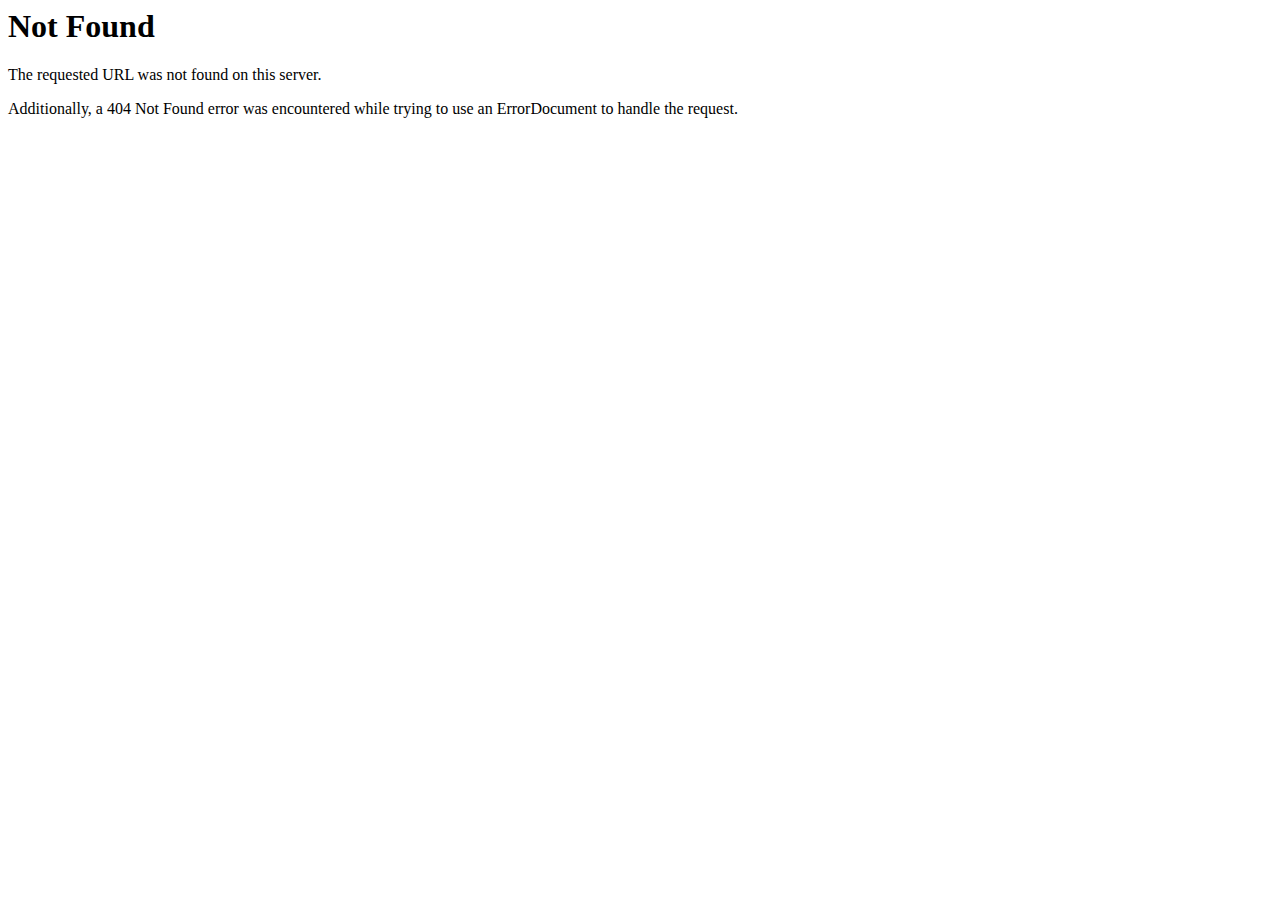
<file: assets/css/owl.video.play.html>
<!DOCTYPE HTML PUBLIC "-//IETF//DTD HTML 2.0//EN">
<html>
<!-- Mirrored from ludomobileleague.com/assets/css/owl.video.play.html by HTTrack Website Copier/3.x [XR&CO'2014], Fri, 08 Oct 2021 08:08:43 GMT -->
<!-- Added by HTTrack --><meta http-equiv="content-type" content="text/html;charset=UTF-8" /><!-- /Added by HTTrack -->
<head>
<title>404 Not Found</title>
</head><body>
<h1>Not Found</h1>
<p>The requested URL was not found on this server.</p>
<p>Additionally, a 404 Not Found
error was encountered while trying to use an ErrorDocument to handle the request.</p>
</body>
<!-- Mirrored from ludomobileleague.com/assets/css/owl.video.play.html by HTTrack Website Copier/3.x [XR&CO'2014], Fri, 08 Oct 2021 08:08:43 GMT -->
</html>
</file>
<file: assets/css/style.css>
@font-face {
  font-family: sanslight;
  src: url(../font/Sansation-Regular.html);
}

@font-face {
  font-family: sansbold;
  src: url(../font/Sansation-Bold.html);
}

body {
  font-family: sanslight;
}

html {
  scroll-behavior: smooth;
}
.fontweight_400 {
  font-weight: 400 !important;
}
.fontweight_500 {
  font-weight: 500 !important;
}
.fontweight_600 {
  font-weight: 600 !important;
}

.d-if {
  display: inline-flex;
}
.d-f {
  display: flex;
}
.a-c {
  align-items: center;
}
.a-s {
  align-items: flex-start;
}
.a-e {
  align-items: flex-end;
}
.j-c {
  justify-content: center;
}
.j-s {
  justify-content: flex-start;
}
.j-e {
  justify-content: flex-end;
}
.flexone {
  flex: 1;
}
.flexdirection {
  flex-direction: column;
}
.flexwrap {
  flex-wrap: wrap;
}

.themecolor {
  color: #62db30 !important;
}

.text-bold {
  font-weight: 600;
}

.minheight_100 {
  min-height: 100px;
}
.minheight_90 {
  min-height: 90px;
}
.minheight_80 {
  min-height: 80px;
}
.bt-none {
  border-top: none !important;
}
.bb-none {
  border-bottom: none !important;
}

@-webkit-keyframes autofill {
  to {
    color: #666;
    background: transparent;
  }
}

@keyframes autofill {
  to {
    color: #666;
    background: transparent;
  }
}

input:-webkit-autofill {
  -webkit-animation-name: autofill;
  animation-name: autofill;
  -webkit-animation-fill-mode: both;
  animation-fill-mode: both;
}
/*scrollbar css*/

/* width */
::-webkit-scrollbar {
  width: 8px;
  height: 8px;
}

/* Track */
::-webkit-scrollbar-track {
  /*background: #fff; */
}

/* Handle */
::-webkit-scrollbar-thumb {
  background: #f33446;
  border-radius: 5px;
}

/* Handle on hover */
::-webkit-scrollbar-thumb:hover {
  background: #73cff4;
}

/*selection background css*/

::-moz-selection {
  /* Code for Firefox */
  color: #4a9cef;
  background: #2e2e2e;
}

::selection {
  color: #4a9cef;
  background: #2e2e2e;
}

.mdb-select {
  display: block !important;
  border: none;
  border-bottom: 1px solid grey;
  padding: 6px;
  width: 100%;
  margin: 000;
  outline: none !important;
}

/*project css start from here*/

.swi_nav {
  background: #fff;
  box-shadow: NONE;
  min-height: 73px;
  border-bottom: 1px solid #dddddd;
}

.swi_header {
  min-height: 100vh;
  padding-top: 71px;
}
.ludocarousel .carousel-item {
  position: relative;
}

.carusel_topcontent {
  position: absolute;
  left: 18px;
  bottom: 17%;
  color: #fff;
  /* transform: translate(-50%,-50%); */
  text-align: left;
  padding: 18px;
  max-width: 50%;
}

.lud_car_p {
  font-size: 1.35rem;
  font-weight: 300;
}

.Lud_car_h2 {
  font-size: 3.15rem;
  font-weight: 500;
}

.lud_carbtn {
  border: none;
  background: #2eb0e4;
  color: #fff;
  padding: 7px 30px;
  box-shadow: 0 2px 4px #52525280;
  font-size: 1.1rem;
}

.ludocarousel .carousel-inner {
  height: calc(100vh - 67px);
}

.lud_sec3_heading {
  font-size: 2.2rem;
}

.sec2icoimg {
  width: 53px;
  transform: rotate(45deg);
}

.sec2_ludcard {
  box-shadow: 0 2px 5px grey;
  padding: 9px;
  border-left: 6px solid #2eb0e4;
  border-radius: 0 0;
  position: relative;
  background: #ffffff;
  margin: 35px 0;
}

.sec2_ludcard:after {
  position: absolute;
  content: "";
  width: 35px;
  height: 100%;
  background: #4faad8;
  left: 100%;
  top: 0;
  clip-path: polygon(0 0, 100% 50%, 0% 100%, 0 50%);
}

.ludo_card_ico {
  background: #2eb0e4;
  border-radius: 8px;
  width: 98px;
  height: 98px;
  display: flex;
  align-items: center;
  justify-content: center;
  box-shadow: 0 2px 4px #b3b1b1;
  transform: rotate(-45deg);
  order: 1;
  margin-left: -52px;
  border: 5px solid white;
}

.ludo_card_content {
  font-size: 1.7rem;
  display: flex;
  align-items: center;
  padding: 0 0 0 15px;
  order: 3;
}

.ludo_cardnum {
  font-size: 1.6rem;
  display: flex;
  align-items: center;
  justify-content: center;
  order: 2;
  padding-left: 37px;
}

.sec2img {
  width: 65%;
}

.lud_sec3_headin {
  font-size: 2.4rem;
  font-weight: 600;
  color: #4e4e4e;
  position: relative;
}

.lud_sec3_headin:after {
  position: absolute;
  content: "";
  width: 55px;
  height: 5px;
  background: #2eb0e4;
  bottom: -35px;
  left: 50%;
  transform: translateX(-50%);
}

/*================section 3 css========================*/

.secthreeimg {
  width: 91%;
}

.lud_sec3_p {
  font-size: 1.3rem;
  text-align: justify;
  padding-top: 36px;
}

.secthreeh2 {
  font-weight: 500;
  font-size: 3rem;
  color: #6d6d6d;
}

.googyimg {
  width: 188px;
  margin-top: 40px;
}
.img-fluid {
  border-radius: 20px;
}

.seclud_four {
  background: linear-gradient(45deg, #5d5d5d, #2f2f2f);
  padding: 60px 0;
}

.sec4img {
  width: 90%;
}

.sec4icosec {
  width: 86px;
  height: 86px;
  display: flex;
  align-items: center;
  justify-content: center;
  border-radius: 50%;
  border: 2px dashed #f33446;
  transform: rotate(45deg);
  transition: 0.5s;
  box-shadow: rgba(136, 134, 134, 0.17) 0px -23px 25px 0px inset,
    rgba(133, 133, 133, 0.15) 0px -36px 30px 0px inset,
    rgba(135, 134, 134, 0.1) 0px -79px 40px 0px inset;
}

.sec4icoimg {
  width: 40px;
  transform: rotate(-45deg);
}

.sec4cardcontent {
  font-size: 1.15rem;
  padding: 0 13px;
}

.sec4icosec:hover {
  box-shadow: transparent;
  transform: rotate(405deg);
  transition: 0.5s;
}

.sec4icosechover:hover .sec4icoimg {
  box-shadow: transparent;
  transform: rotate(-405deg);
  transition: 0.5s;
}

/*section five css*/

.sec5head {
  color: #6b6b6b;
  font-weight: 500;
}

.sec5img1 {
  width: 88%;
}

/*sec six css*/

.lud_subheading {
  font-size: 1.9rem;
  color: #6b6b6b;
  margin-bottom: 36px;
}

.logimg {
  width: 48px;
  height: auto !important;
}

.onetothreeimg {
  width: 100px;
}

.how_to_content {
  font-size: 1.2rem;
  display: flex;
  align-items: center;
}

.sevenimg2 {
  width: 200px;
  margin: 15px 0;
}

.seclud_seven {
  background: url(../img/secsevenimg.html);
  min-height: 400px;
  display: flex;
  flex-direction: column;
  justify-content: center;
  background-attachment: fixed;
  background-size: cover;
}

.secseven_h2 {
  font-size: 2.3rem;
  margin-bottom: 20px;
}

.sevenimg2 {
  box-shadow: 0 2px 8px blue;
}

.secseven_p {
  font-size: 1.18rem;
  max-width: 1000px;
  display: block;
  margin: 5px auto;
  padding: 0 15px;
}

.amigotesti_item {
  padding: 0 6px;
  text-align: center;
}

.amigotesti_item img {
  width: 210px;
  cursor: pointer;
}

.seclud_eight {
  padding: 60px 0;
  background: #fff;
}

.sec_eightheading {
  font-size: 2.4rem;
  margin-bottom: 45px;
}

.faqimg {
  width: 110px;
}

.faq_p {
  font-size: 1.1rem;
  margin-top: 15px;
  text-align: justify;
}

.infaqsec {
  margin-top: 18px;
  padding: 27px 18px;
  background: #fff1f1;
}

.nincolbck {
  padding: 0 10px;
}

.seclud_ten {
  padding: 45px 0;
  background: url(../img/tenbck.html);
  min-height: 387px;
  display: flex;
  align-items: center;
  background-attachment: fixed;
  background-size: cover;
}

.tencico {
  width: 90px;
}

.ten_num_detail {
  font-size: 1.3rem;
}

.ludo_footer {
  background: url(../img/footerbck.html);
  background-size: cover;
  background-position: center;
  padding-top: 50px;
}

.abovefootersec {
  padding-bottom: 14px;
}

.foot_above_cont {
  padding: 45px 15px;
  position: relative;
  bottom: -66px;

  background: linear-gradient(70deg, #0099d3, #3cc8fd, #2366ca, #3543ee);
  background-size: 400% 400%;

  -webkit-animation: AnimationName 20s ease infinite;
  -moz-animation: AnimationName 20s ease infinite;
  animation: AnimationName 20s ease infinite;
}

.ab_foot_form label {
  color: #ffffff;
}

.ab_foot_form input {
  color: #fff !important;
}

.footer_above_btn {
  border: none;
  background: #fff;
  padding: 7px 29px;
  font-weight: 400;
  font-size: 1.1rem;
}

.fo_ab_p {
  margin-bottom: 5px;
}

.footerdowna .sevenimg2 {
  box-shadow: 0 2px 5px grey;
  width: 160px;
}

@-webkit-keyframes AnimationName {
  0% {
    background-position: 0% 50%;
  }
  50% {
    background-position: 100% 50%;
  }
  100% {
    background-position: 0% 50%;
  }
}
@-moz-keyframes AnimationName {
  0% {
    background-position: 0% 50%;
  }
  50% {
    background-position: 100% 50%;
  }
  100% {
    background-position: 0% 50%;
  }
}
@keyframes AnimationName {
  0% {
    background-position: 0% 50%;
  }
  50% {
    background-position: 100% 50%;
  }
  100% {
    background-position: 0% 50%;
  }
}

/*faq page*/

.faq_accord .card-header {
  background: #fff3f3 !important;
  border-bottom: 1px solid #d6d6d6 !important;
}

.faq_accord .card h5 {
  color: grey;
}

.refer_earnheader {
  height: 575px;
  overflow: hidden;
  min-height: unset;
  position: relative;
}

.refereffect {
  position: absolute;
  width: 100%;
  height: 100%;
  left: 0;
  right: 0;
  top: 0;
  background: url(../img/moblebanner1.html);
  z-index: 0;
  background-size: cover;
  animation: gradientBG 15s cubic-bezier(0.62, 0.38, 0.24, 0.46) infinite;
  animation-direction: alternate;
}

@keyframes gradientBG {
  0% {
    transform: scale(1.2);
    background-position: bottom right;
  }

  100% {
    transform: scale(1);
    background-position: top left;
  }
}

.refer_earn_subhead {
  font-size: 1.15rem;
  color: grey;
  padding-top: 15px;
}

/*login screen css*/

/*loginpage css*/

.loginsec {
  height: 100vh;
  position: relative;
  overflow: hidden;
}

.loginanimation {
  position: absolute;
  width: 100%;
  height: 100%;
  left: 0;
  right: 0;
  top: 0;
  background: url(../img/loginbck.html);
  z-index: 0;
  background-size: cover;
  animation: gradientBG 25s cubic-bezier(0.62, 0.38, 0.24, 0.46) infinite;
  animation-direction: alternate;
}

@keyframes gradientBG {
  0% {
    transform: rotate(0deg) scale(1);
  }

  100% {
    transform: rotate(4deg) scale(1.4);
  }
}

.logsecmain {
  position: relative;
  z-index: 2;
  background: rgba(255, 255, 255, 0.62);
  width: 401px;
}

.swi-primary {
  background: linear-gradient(45deg, #00a1ff, #3e56ff);
}

.singupsec {
  background: url(../img/loginbck.html);
  background-attachment: fixed;
  background-size: cover;
  min-height: 100vh;
}

.hubimg {
  width: 454px;
}

.hubsection_3 {
  background: linear-gradient(45deg, #3369ba, #5e85ea);
  color: #fff;
  position: relative;
  font-size: 16px;
  padding: 125px 0 !important;
}

.howwedif_heading {
  font-size: 2.45rem;
  text-align: center;
  margin-bottom: 25px;
  font-weight: 500;
}

.hwd_tick {
  color: #c2d7ff;
}

.vaf_btncon button {
  border: none;
  color: #fff;
  padding: 11px 23px;
  background: linear-gradient(65deg, #3e7fe1, #61a8ff);
}

/*privacy policy*/

.page_priv_heading {
  position: absolute;
  top: 50%;
  left: 50%;
  transform: translate(-50%, -50%);
  font-size: 1.8rem;
  z-index: 10;
  background: #2e2e2e94;
  padding: 5px 17px;
}

.priv_p {
  font-size: 1.1rem;
}

/*===============media query=================*/

@media (max-width: 1024px) {
  .lud_sec3_headin {
    font-size: 2.1rem;
  }

  .ludo_card_content {
    font-size: 1.4rem;
  }

  .ludo_card_ico {
    width: 87px;
    height: 87px;
  }

  .sec2icoimg {
    width: 39px;
  }

  .secthreeh2 {
    font-size: 2.2rem;
  }

  .lud_sec3_p {
    font-size: 1.1rem;
  }

  .sec4icoimg {
    width: 29px;
  }

  .sec4icosec {
    width: 73px;
    height: 73px;
  }

  .sec4cardcontent {
    font-size: 1rem;
  }

  .sevenimg2 {
    width: 160px;
  }

  .faq_que {
    font-size: 1.5rem;
  }
  .faq_p {
    font-size: 1rem;
  }
}

@media (max-width: 992px) {
  .swi_header {
    padding-top: 0;
  }

  .ludo_card_ico {
    background: #2eb0e4;
    border-radius: 8px;
    width: 87px;
    height: 87px;
    display: flex;
    align-items: center;
    justify-content: center;
    transform: rotate(0);
    margin-left: -15px;
  }

  .sec2icoimg {
    transform: rotate(0deg);
  }

  .ludo_cardnum {
    font-size: 1.2rem;
    padding-left: 8px;
  }

  .ludo_card_content {
    font-size: 1.3rem;
  }
}

@media (max-width: 991px) {
  .navbar-toggler {
    /*background: #2eb0e4;*/
  }
}

@media (max-width: 768px) {
  .sec4img {
    width: 292px;
  }

  .secthreeimg {
    width: 0;
    display: none;
  }

  .sec3_ludbtnsec {
    padding-bottom: 26px;
  }

  .sec4_icocard {
    margin: 22px 0px;
  }

  .sec4cardcontent {
    justify-content: center;
  }

  .sec2img {
    width: 290px;
  }

  .triangleimg {
    max-width: 300px;
    display: block;
    margin: 0 auto;
  }

  .ludocarousel .carousel-inner {
    height: calc(74vh - 67px);
  }

  .swi_header {
    min-height: 74vh;
  }

  .infaqsec {
    flex-direction: column;
    align-items: center;
  }

  .Lud_car_h2 {
    font-size: 2.15rem;
  }

  .lud_car_p {
    font-size: 1.15rem;
  }
}

@media (max-width: 550px) {
  .sec2_ludcard:after {
    display: none;
  }
}

@media (max-width: 425px) {
  .ludocarousel .carousel-inner {
    height: calc(50vh - 67px);
  }

  .swi_header {
    min-height: 50vh;
  }

  .carusel_topcontent {
    position: absolute;
    left: 18px;
    bottom: 17%;
    color: #fff;
    /* transform: translate(-50%,-50%); */
    text-align: left;
    padding: 18px;
    max-width: 100%;
  }

  .Lud_car_h2 {
    font-size: 1.25rem;
  }

  .lud_car_p {
    font-size: 1rem;
  }

  .carusel_topcontent {
    bottom: 10px;
  }
}

@media (max-width: 320px) {
  .carusel_topcontent {
    bottom: 0;
  }
}

/*  */
/* Blog */
/*  */

.blog-posts .blog-post {
  /* box-shadow: rgba(255, 255, 255, 0.1) 0px 1px 1px 0px inset,
    rgba(50, 50, 93, 0.25) 0px 50px 100px -20px,
    rgba(0, 0, 0, 0.3) 0px 30px 60px -30px; */
  box-shadow: rgba(0, 0, 0, 0.45) 0px 25px 20px -20px;
  border-radius: 40px;
  margin-bottom: 30px;
}

.blog-posts .blog-thumb img {
  width: 100%;
  overflow: hidden;
  border-top-right-radius: 40px;
  border-top-left-radius: 40px;
}

.blog-posts .down-content {
  padding: 40px;
  border-right: 1px solid #eee;
  border-left: 1px solid #eee;
  border-bottom: 1px solid #eee;
  border-bottom-right-radius: 40px;
  border-bottom-left-radius: 40px;
}

.blog-posts .down-content span {
  font-size: 18px;
  text-transform: uppercase;
  letter-spacing: 0.5px;
  font-weight: 900;
  color: #f48840;
}

.blog-posts .down-content h4 {
  font-size: 24px;
  text-transform: capitalize;
  letter-spacing: 0.5px;
  font-weight: 900;
  color: #20232e;
  margin: 10px 0px 12px 0px;
}

.blog-posts .down-content ul.post-info li {
  display: inline-block;
  margin-right: 8px;
}

.blog-posts .down-content ul.post-info li:after {
  content: "|";
  color: #aaa;
  margin-left: 8px;
}

.blog-posts .down-content h4 {
  font-size: 20px;
  letter-spacing: 0.25px;
}

.grid-system .down-content ul.post-info li {
  margin-right: 3px;
}

.grid-system .down-content ul.post-info li:after {
  margin-left: 5px;
}

.blog-posts .down-content ul.post-info li:last-child::after {
  display: none;
}

.blog-posts .down-content ul.post-info li a {
  font-size: 14px;
  color: #aaa;
  font-weight: 400;
  transition: all 0.3s;
}

.blog-posts .down-content ul.post-info li a:hover {
  color: #f48840;
}

.blog-posts .down-content p {
  padding: 25px 0px;
  margin: 25px 0px;
  border-top: 1px solid #eee;
  border-bottom: 1px solid #eee;
}

.blog-posts .down-content ul.post-share {
  text-align: right;
}

.blog-posts .down-content ul.post-tags li,
.blog-posts .down-content ul.post-share li {
  display: inline-block;
}

.blog-posts .down-content ul.post-tags li:first-child i,
.blog-posts .down-content ul.post-share li:first-child i {
  color: #f48840;
  margin-right: 5px;
}

.blog-posts .down-content ul.post-tags li,
.blog-posts .down-content ul.post-share li {
  color: #aaa;
}

.blog-posts .down-content ul.post-tags li a,
.blog-posts .down-content ul.post-share li a {
  font-size: 14px;
  color: #aaa;
  font-weight: 400;
  transition: all 0.3s;
}

.blog-posts .down-content ul.post-tags li a:hover,
.blog-posts .down-content ul.post-share li a:hover {
  color: #f48840;
}

.blog-posts .main-button a {
  height: 60px;
  line-height: 60px;
  padding: 0px;
  width: 100%;
  text-align: center;
}

ul.page-numbers {
  text-align: center;
}

ul.page-numbers li {
  display: inline-block;
  margin: 0px 5px;
}

ul.page-numbers li a {
  width: 50px;
  height: 50px;
  display: inline-block;
  text-align: center;
  line-height: 50px;
  font-size: 15px;
  color: #7a7a7a;
  border: 1px solid #eee;
  font-weight: 500;
  transition: all 0.3s;
}

ul.page-numbers li.active a {
  background-color: #f48840;
  border-color: #f48840;
  color: #fff;
}

ul.page-numbers li a:hover {
  color: #f48840;
}

.blog-posts .sidebar-heading h2 {
  font-size: 18px;
  text-transform: uppercase;
  font-weight: 900;
  letter-spacing: 0.5px;
  color: #20232e;
  border-bottom: 1px solid #eee;
  padding-bottom: 15px;
  margin-bottom: 25px;
}

.blog-posts .comments {
  margin-top: 30px;
}

.blog-posts .comments ul li {
  display: inline-block;
  margin-bottom: 20px;
  padding-bottom: 20px;
  border-bottom: 1px solid #eee;
}

.blog-posts .comments ul li.replied {
  padding-left: 130px;
}

.blog-posts .comments ul li:last-child {
  margin-bottom: 0px;
  padding-bottom: 0px;
  border-bottom: none;
}

.blog-posts .comments ul li .author-thumb {
  display: inline;
  float: left;
}

.blog-posts .comments ul li .author-thumb img {
  max-width: 100px;
  display: inline;
}

.blog-posts .comments ul li .right-content {
  margin-left: 130px;
}

.blog-posts .comments ul li .right-content h4 {
  color: #20232e;
  font-size: 19px;
  font-weight: 900;
  letter-spacing: 0.5px;
}

.blog-posts .comments ul li .right-content h4 span {
  font-size: 14px;
  color: #aaa;
  font-weight: 400;
  letter-spacing: 0.25px;
  margin-left: 20px;
}

.blog-posts .submit-comment {
  margin-top: 60px;
}

.blog-posts .submit-comment input {
  width: 100%;
  height: 46px;
  border: 1px solid #eee;
  font-size: 13px;
  text-transform: uppercase;
  font-weight: 500;
  color: #7a7a7a;
  outline: none;
  padding: 0px 15px;
  margin-bottom: 30px;
}

.blog-posts .submit-comment textarea {
  width: 100%;
  height: 46px;
  border: 1px solid #eee;
  font-size: 13px;
  text-transform: uppercase;
  font-weight: 500;
  color: #7a7a7a;
  outline: none;
  padding: 10px 15px;
  margin-bottom: 30px;
  height: 180px;
  max-height: 220px;
  max-width: 100%;
  min-width: 160px;
}

.blog-posts .submit-comment input::placeholder,
.blog-posts .submit-comment textarea::placeholder {
  color: #aaa;
}

.blog-posts .submit-comment button {
  display: inline-block;
  background-color: #f48840;
  color: #fff;
  font-size: 13px;
  font-weight: 500;
  padding: 12px 20px;
  text-transform: uppercase;
  transition: all 0.3s;
  border: none;
  outline: none;
}

.blog-posts .submit-comment button:hover {
  background-color: #fb9857;
}

/* Sidebar */

.sidebar {
  margin-left: 30px;
}

.sidebar .sidebar-item {
  margin-top: 50px;
}

.sidebar .search {
  margin-top: 0px;
}

.sidebar .sidebar-heading h2 {
  font-size: 18px;
  text-transform: uppercase;
  font-weight: 900;
  letter-spacing: 0.5px;
  color: #20232e;
  border-bottom: 1px solid #eee;
  padding-bottom: 15px;
  margin-bottom: 25px;
}

.sidebar .search input {
  width: 100%;
  height: 50px;
  border: 1px solid #eee;
  font-size: 13px;
  text-transform: uppercase;
  font-weight: 500;
  color: #7a7a7a;
  outline: none;
  padding: 0px 15px;
}

.sidebar .search input::placeholder {
  color: #aaa;
}

.sidebar .recent-posts ul li {
  margin-bottom: 15px;
  padding-bottom: 15px;
  border-bottom: 1px solid #eee;
}

.sidebar .recent-posts ul li:last-child {
  margin-bottom: 0px;
  padding-bottom: 0px;
  border-bottom: none;
}

.sidebar .recent-posts ul li h5 {
  font-size: 19px;
  font-weight: 900;
  color: #20232e;
  line-height: 30px;
  transition: all 0.3s;
}

.sidebar .recent-posts ul li h5:hover {
  color: #f48840;
}

.sidebar .recent-posts ul li span {
  display: block;
  font-size: 14px;
  color: #aaa;
  margin-top: 8px;
}

.sidebar .categories ul li {
  margin-bottom: 15px;
}

.sidebar .categories ul li:last-child {
  margin-bottom: 0px;
}

.sidebar .categories ul li a {
  font-size: 15px;
  font-weight: 700;
  color: #20232e;
  transition: all 0.3s;
}

.sidebar .categories ul li a:hover {
  color: #f48840;
}

.sidebar .tags ul li {
  margin-right: 6px;
  display: inline-block;
}

.sidebar .tags ul li {
  margin-bottom: 10px;
}

.sidebar .tags ul li a {
  font-size: 15px;
  font-weight: 500;
  color: #aaa;
  display: inline-block;
  border: 1px solid #eee;
  padding: 10px 18px;
  transition: all 0.3s;
}

.sidebar .tags ul li a:hover {
  background-color: #f48840;
  border-color: #f48840;
  color: #fff;
}

.main-button a {
  display: inline-block;
  background-color: #f33446;
  color: #fff;
  font-size: 13px;
  font-weight: 500;
  padding: 12px 20px;
  text-transform: uppercase;
  transition: all 0.3s;
  border-radius: 20px/40px;
}

.main-button a:hover {
  color: whitesmoke;
  background-color: #f33447;
  box-shadow: rgba(0, 0, 0, 0.4) 0px 2px 4px,
    rgba(0, 0, 0, 0.3) 0px 7px 13px -3px, rgba(0, 0, 0, 0.2) 0px -3px 0px inset;
}
</file>
<file: assets/css/color1.css>
body {
  font-family: Lato, sans-serif;
  background-color: #fff;
  position: relative;
  font-size: 14px;
  overflow-x: hidden;
}

h1 {
  line-height: 1.4em;
  font-size: 42px;
  color: rgba(255, 255, 255, 0.85);
}

h2 {
  line-height: 28px;
  font-size: 36px;
  font-weight: 600;
  margin-bottom: 30px;
  letter-spacing: 1px;
  color: #f33446;
}

h3 {
  line-height: 28px;
  font-size: 24px;
  font-weight: 700;
  margin-top: 20px;
  color: #586082;
  letter-spacing: 1px;
}

h4 {
  line-height: 28px;
  font-size: 20px;
  font-weight: 700;
  margin-top: 15px;
  margin-bottom: 0;
  color: #fff;
  letter-spacing: 1px;
}

h5 {
  line-height: 28px;
  font-size: 16px;
  font-weight: 400;
  margin-top: 12px;
  margin-bottom: 0;
  letter-spacing: 0.1em;
  color: #fff;
}

h6 {
  line-height: 28px;
  font-size: 14px;
  letter-spacing: 0.1em;
  margin-top: 25px;
  color: #586082;
  margin-bottom: 25px;
}

p {
  line-height: 23px;
  font-size: 16px;
  color: #586082;
  letter-spacing: 0.05rem;
}

a:hover {
  color: #9647db;
  text-decoration: none;
  cursor: pointer;
}

a:focus {
  outline: none;
}

ul {
  list-style-type: none;
  padding: 0;
  margin: 0;
}

.theme-bg {
  background: -webkit-gradient(
    linear,
    left top,
    right top,
    from(#ea57af),
    to(#9647db)
  );
  background: white;
}

.owl-theme.owl-carousel .owl-nav button.owl-next,
.owl-theme.owl-carousel .owl-nav button.owl-prev {
  padding: 5px 15px !important;
  font-size: 18px;
  color: whitesmoke;
  background-color: rgb(241 44 44 / 46%) !important;
}

.owl-theme .owl-dots {
  height: 17px;
}

.owl-theme .owl-dots .owl-dot span {
  background-color: #fff;
  border: 1px solid #f33446;
}

.owl-theme .owl-dots .owl-dot.active span,
.owl-theme .owl-dots .owl-dot:hover span {
  background: -webkit-gradient(
    linear,
    left top,
    right top,
    from(#f33446),
    to(#f33446)
  );
  background: linear-gradient(to right, #f33446 0%, #f33446 100%);
  border: 1px solid #fff;
}

.owl-theme .owl-dots .owl-dot span {
  margin-bottom: 0;
}

.owl-theme.owl-nav .owl-dots .owl-dot span {
  margin-bottom: 0;
}

.owl-theme.owl-nav [class*="owl-"]:hover {
  background: transparent;
}

.text-black {
  color: #000 !important;
}

button:focus {
  outline: none;
}

.f-bold {
  font-weight: 700;
}

.f-color {
  color: #586082;
}

.ml-12 {
  margin-left: 12px;
}

.section-title {
  margin-bottom: 50px;
  margin-top: 100px;
}

.section-title .line {
  width: 50px;
  height: 5px;
  margin: 0 auto;
  position: relative;
  background-color: linear-gradient(to right, #f44336 0%, #f44336 100%);
}

.section-title .line:after {
  content: "";
  position: absolute;
  width: 90px;
  border: 2.5px dashed linear-gradient(to right, #f44336 0%, #f44336 100%);
  left: 0;
  right: 0;
  margin: 0 auto;
  top: 0;
  margin-left: -20px;
}

.section-title .line.white {
  background-color: linear-gradient(to right, #f44336 0%, #f44336 100%);
}

.section-title .line.white:after {
  border: 2.5px dashed #f33446;
}

.section-title .line ~ p {
  margin-top: 20px;
}

.theme-text {
  color: #9647db !important;
}

.margin-50 {
  margin-top: 50px;
}

.btn-theme {
  background-color: #5f57ea;
  background: -webkit-gradient(
    linear,
    left top,
    right top,
    from(#5f57ea),
    to(#9647db)
  );
  background: linear-gradient(to right, #5f57ea 0%, #9647db 100%);
  color: #fff !important;
  font-size: 14px;
  border-radius: 5px;
  padding: 10px 30px;
  font-weight: 600;
  text-transform: capitalize;
  display: inline-block;
  border: 0;
  letter-spacing: 1px;
}

.btn-theme:hover {
  background: #5f57ea;
  background-color: #5f57ea;
}

.btn-theme-primary {
  background-color: #9647db;
  color: #fff !important;
  font-size: 14px;
  text-transform: uppercase;
  border-radius: 50px;
  padding: 10px 30px;
  font-weight: 600;
  -webkit-transition: all 0.3s ease-in;
  transition: all 0.3s ease-in;
  border: 1px solid #9647db;
}

.btn-theme-primary:hover {
  background-color: transparent;
  color: #9647db !important;
  border: 1px solid #9647db;
  -webkit-transition: all 0.3s ease-in-out;
  transition: all 0.3s ease-in-out;
}

.d-flex-1 {
  display: -webkit-box;
  display: -ms-flexbox;
  display: flex;
  -webkit-box-pack: center;
  -ms-flex-pack: center;
  justify-content: center;
  -webkit-box-align: center;
  -ms-flex-align: center;
  align-items: center;
  height: 100%;
}

.display-flex {
  display: -webkit-box;
  display: -ms-flexbox;
  display: flex;
  -webkit-box-align: center;
  -ms-flex-align: center;
  align-items: center;
}

#instantclick-bar {
  background: #9647db;
}

section {
  /* padding-top: 100px;
  padding-bottom: 100px; */
  position: relative;
  overflow: hidden;
}

.margin-top-100 {
  margin-top: 110px;
}

.tap-top {
  width: 40px;
  height: 40px;
  position: fixed;
  bottom: 150px;
  right: 30px;
  z-index: 99;
  color: #fff;
  text-align: center;
  background: -webkit-gradient(
    linear,
    left top,
    right top,
    from(#5f57ea),
    to(#9647db)
  );
  background: linear-gradient(to right, #5f57ea 0%, #9647db 100%);
  border-radius: 100%;
  font-size: 22px;
  border: 1px solid #fff;
  cursor: pointer;
  display: none;
}

.tap-top i {
  vertical-align: middle;
}

.loader-wrapper {
  height: 100vh;
  width: 100vw;
  background-color: #fff;
  display: block;
  -webkit-box-align: center;
  -ms-flex-align: center;
  align-items: center;
  -webkit-box-pack: center;
  -ms-flex-pack: center;
  justify-content: center;
  position: fixed;
  z-index: 1031;
  top: 0;
}

#loader {
  position: absolute;
  top: calc(50% - 20px);
  left: calc(50% - 20px);
}

@-webkit-keyframes loader {
  0% {
    left: -100px;
  }
  100% {
    left: 110%;
  }
}

@keyframes loader {
  0% {
    left: -100px;
  }
  100% {
    left: 110%;
  }
}

#box {
  width: 50px;
  height: 50px;
  background: -webkit-gradient(
    linear,
    left top,
    right top,
    from(#5f57ea),
    to(#9647db)
  );
  background: linear-gradient(to right, #5f57ea 0%, #9647db 100%);
  -webkit-animation: animate 0.5s linear infinite;
  animation: animate 0.5s linear infinite;
  position: absolute;
  top: 0;
  left: 0;
  border-radius: 3px;
}

@-webkit-keyframes animate {
  17% {
    border-bottom-right-radius: 3px;
  }
  25% {
    -webkit-transform: translateY(9px) rotate(22.5deg);
    transform: translateY(9px) rotate(22.5deg);
  }
  50% {
    -webkit-transform: translateY(18px) scale(1, 0.9) rotate(45deg);
    transform: translateY(18px) scale(1, 0.9) rotate(45deg);
    border-bottom-right-radius: 40px;
  }
  75% {
    -webkit-transform: translateY(9px) rotate(67.5deg);
    transform: translateY(9px) rotate(67.5deg);
  }
  100% {
    -webkit-transform: translateY(0) rotate(90deg);
    transform: translateY(0) rotate(90deg);
  }
}

@keyframes animate {
  17% {
    border-bottom-right-radius: 3px;
  }
  25% {
    -webkit-transform: translateY(9px) rotate(22.5deg);
    transform: translateY(9px) rotate(22.5deg);
  }
  50% {
    -webkit-transform: translateY(18px) scale(1, 0.9) rotate(45deg);
    transform: translateY(18px) scale(1, 0.9) rotate(45deg);
    border-bottom-right-radius: 40px;
  }
  75% {
    -webkit-transform: translateY(9px) rotate(67.5deg);
    transform: translateY(9px) rotate(67.5deg);
  }
  100% {
    -webkit-transform: translateY(0) rotate(90deg);
    transform: translateY(0) rotate(90deg);
  }
}

#shadow {
  width: 50px;
  height: 5px;
  background: #000;
  opacity: 0.1;
  position: absolute;
  top: 59px;
  left: 0;
  border-radius: 50%;
  -webkit-animation: shadow 0.5s linear infinite;
  animation: shadow 0.5s linear infinite;
}

@-webkit-keyframes shadow {
  50% {
    -webkit-transform: scale(1.2, 1);
    transform: scale(1.2, 1);
  }
}

@keyframes shadow {
  50% {
    -webkit-transform: scale(1.2, 1);
    transform: scale(1.2, 1);
  }
}

.theme-nav {
  border-bottom-left-radius: 17px;
  border-bottom-right-radius: 17px;
  padding-top: 0px;
  padding-bottom: 0px;
  -webkit-transition: all 0.3s ease;
  transition: all 0.3s ease;
}

.theme-nav .navbar {
  background-color: transparent;
}

.theme-nav .nav-link {
  display: block;
  padding: 25px 1rem;
  font-weight: normal;
  letter-spacing: 0.05rem;
}

.theme-nav .nav-item {
  font-size: 14px;
  padding: 20px 5px;
  color: #fff;
  text-transform: uppercase;
  font-weight: 600;
}

.theme-nav .dropdown-menu .nav-item {
  font-size: 13px;
  padding: 0;
}

.theme-nav .dropdown-menu .nav-link {
  color: #5f57ea !important;
}

.theme-nav.darkHeader {
  padding-top: 0;
  padding-bottom: 0;
}

.theme-nav.darkHeader .nav-item {
  padding: 0px 5px;
  -webkit-transition: all 0.3s ease;
  transition: all 0.3s ease;
}

.theme-nav.darkHeader .dropdown-menu .nav-item {
  padding: 0;
}

.theme-nav.darkHeader .dropdown-menu .nav-item .nav-link.active {
  color: #18e7d3;
  -webkit-transition: all 0.3s ease-in-out;
  transition: all 0.3s ease-in-out;
}

.theme-nav .navbar-nav .active > .nav-link {
  color: #9647db;
}

.theme-nav .navbar-toggler-icon i {
  color: #fff;
  display: -webkit-box;
  display: -ms-flexbox;
  display: flex;
  -webkit-box-align: center;
  -ms-flex-align: center;
  align-items: center;
  height: 100%;
}

.navbar-toggler {
  padding-right: 0;
}

.navbar-toggler .navbar-toggler-icon {
  width: auto;
}

.navbar-nav .nav-item .nav-link {
  color: rgba(255, 255, 255, 0.6);
}

.navbar-nav > li.dropdown {
  position: relative;
}

.navbar-nav a.nav-link.active {
  color: #fff;
}

.btn-menu {
  background-color: #9647db;
  color: #fff !important;
  border-radius: 50px;
  padding: 10px 54px;
  width: 150px;
  text-align: center;
}

.darkHeader {
  background: -webkit-gradient(
    linear,
    left top,
    right top,
    from(linear-gradient(to right, #f44336 0%, #f44336 100%) ;),
    to(linear-gradient(to right, #f44336 0%, #f44336 100%) ;)
  );
  background: linear-gradient(
    to right,
    linear-gradient(to right, #f44336 0%, #f44336 100%) ; 0%,
    linear-gradient(to right, #f44336 0%, #f44336 100%) ; 100%
  );
  -webkit-box-shadow: 1px 1px 35px 0 rgba(51, 51, 51, 0.4);
  box-shadow: 1px 1px 35px 0 rgba(51, 51, 51, 0.4);
  -webkit-transition: all 0.3s ease;
  transition: all 0.3s ease;
}

.slide-bg {
  background: -webkit-gradient(
    linear,
    left top,
    right top,
    from(#ea57af),
    to(#9647db)
  );
  background: linear-gradient(
    to right,
    linear-gradient(to right, #f44336 0%, #f44336 100%) ; 0%,
    linear-gradient(to right, #f44336 0%, #f44336 100%) ; 100%
  );
  height: 100vh;
  padding-bottom: 0;
  padding-top: 80px;
}

.slide-bg .container {
  height: 100%;
}

.slide-bg .container .row {
  height: 100%;
}

.slide-bg .container .row .home-right {
  display: -webkit-box;
  display: -ms-flexbox;
  display: flex;
  -webkit-box-align: center;
  -ms-flex-align: center;
  align-items: center;
  -webkit-box-pack: center;
  -ms-flex-pack: center;
  justify-content: center;
  height: 100%;
}

.slide-text {
  margin-top: -25px;
}

.slide-text h4 {
  font-size: 18px;
  color: #cbc8f8;
  font-weight: 400;
}

.slid-btn {
  margin-top: 70px;
}

.slid-btn a:first-child {
  margin-right: 15px;
}

.main-title {
  color: #fff;
  font-weight: 600;
}

.sub-title {
  font-size: 20px;
  margin-bottom: 0;
}

.mobile-slid {
  text-align: center;
}

.profile-msg {
  position: absolute;
  top: 41%;
  left: -25px;
}

.profile-msg img {
  -webkit-animation: movebounce 2.1s linear infinite;
  animation: movebounce 2.1s linear infinite;
}

@-webkit-keyframes movebounce {
  0% {
    -webkit-transform: translateY(0px);
    transform: translateY(0px);
  }
  50% {
    -webkit-transform: translateY(8px);
    transform: translateY(8px);
  }
  100% {
    -webkit-transform: translateY(0px);
    transform: translateY(0px);
  }
}

@keyframes movebounce {
  0% {
    -webkit-transform: translateY(0px);
    transform: translateY(0px);
  }
  50% {
    -webkit-transform: translateY(8px);
    transform: translateY(8px);
  }
  100% {
    -webkit-transform: translateY(0px);
    transform: translateY(0px);
  }
}

@-webkit-keyframes moveleftbounce {
  0% {
    -webkit-transform: translateX(0px);
    transform: translateX(0px);
  }
  50% {
    -webkit-transform: translateX(8px);
    transform: translateX(8px);
  }
  100% {
    -webkit-transform: translateX(0px);
    transform: translateX(0px);
  }
}

@keyframes moveleftbounce {
  0% {
    -webkit-transform: translateX(0px);
    transform: translateX(0px);
  }
  50% {
    -webkit-transform: translateX(8px);
    transform: translateX(8px);
  }
  100% {
    -webkit-transform: translateX(0px);
    transform: translateX(0px);
  }
}

.awesome {
  position: absolute;
  top: 56%;
  right: 25px;
}

.awesome img {
  -webkit-animation: moveleftbounce 2.1s linear infinite;
  animation: moveleftbounce 2.1s linear infinite;
}

.profile-1 {
  position: absolute;
  bottom: 7%;
  right: -30px;
}

.profile-1:before {
  -webkit-animation: 2.5s anim-effct-slide 0s linear infinite;
  animation: 2.5s anim-effct-slide 0s linear infinite;
  -webkit-box-shadow: 0 0 0 80px #e8e8e8;
  box-shadow: 0 0 0 80px #e8e8e8;
  position: absolute;
  content: "";
  width: 110px;
  height: 110px;
  top: 26%;
  left: 26%;
  border-radius: 50%;
  z-index: 0;
}

.emoji {
  position: absolute;
  left: 10%;
  bottom: 15%;
}

.emoji img {
  -webkit-animation: moveleftbounce 2.1s linear infinite;
  animation: moveleftbounce 2.1s linear infinite;
}

.profile-2 {
  position: absolute;
  left: 0;
  top: 5%;
}

.profile-2:before {
  -webkit-animation: 2.5s anim-effct-slide1 0s linear infinite;
  animation: 2.5s anim-effct-slide1 0s linear infinite;
  -webkit-box-shadow: 0 0 0 80px rgba(232, 232, 232, 0.1);
  box-shadow: 0 0 0 80px rgba(232, 232, 232, 0.1);
  position: absolute;
  content: "";
  width: 110px;
  height: 110px;
  top: 26%;
  left: 26%;
  border-radius: 50%;
  z-index: 0;
}

@-webkit-keyframes anim-effct-slide {
  0% {
    -webkit-box-shadow: 0 0 0 8px #e0e0e0;
    box-shadow: 0 0 0 8px #e0e0e0;
    opacity: 1;
  }
  50% {
    -webkit-box-shadow: 0 0 0 15px rgba(224, 224, 224, 0.6);
    box-shadow: 0 0 0 15px rgba(224, 224, 224, 0.6);
    opacity: 1;
  }
  100% {
    -webkit-box-shadow: 0 0 0 25px rgba(224, 224, 224, 0);
    box-shadow: 0 0 0 25px rgba(224, 224, 224, 0);
    opacity: 0;
  }
}

@-webkit-keyframes anim-effct-testi {
  0% {
    -webkit-box-shadow: 0 0 0 8px #e0e0e0;
    box-shadow: 0 0 0 8px #e0e0e0;
    opacity: 1;
  }
  50% {
    -webkit-box-shadow: 0 0 0 15px rgba(224, 224, 224, 0.6);
    box-shadow: 0 0 0 15px rgba(224, 224, 224, 0.6);
    opacity: 1;
  }
  100% {
    -webkit-box-shadow: 0 0 0 25px rgba(224, 224, 224, 0);
    box-shadow: 0 0 0 25px rgba(224, 224, 224, 0);
    opacity: 0;
  }
}

@keyframes anim-effct-testi {
  0% {
    -webkit-box-shadow: 0 0 0 8px #e0e0e0;
    box-shadow: 0 0 0 8px #e0e0e0;
    opacity: 1;
  }
  50% {
    -webkit-box-shadow: 0 0 0 15px rgba(224, 224, 224, 0.6);
    box-shadow: 0 0 0 15px rgba(224, 224, 224, 0.6);
    opacity: 1;
  }
  100% {
    -webkit-box-shadow: 0 0 0 25px rgba(224, 224, 224, 0);
    box-shadow: 0 0 0 25px rgba(224, 224, 224, 0);
    opacity: 0;
  }
}

@-webkit-keyframes anim-effct-testi-back {
  0% {
    -webkit-box-shadow: 0 0 0 8px rgba(236, 236, 236, 0.11);
    box-shadow: 0 0 0 8px rgba(236, 236, 236, 0.11);
    opacity: 1;
  }
  50% {
    -webkit-box-shadow: 0 0 0 15px rgba(236, 236, 236, 0.11);
    box-shadow: 0 0 0 15px rgba(236, 236, 236, 0.11);
    opacity: 1;
  }
  100% {
    -webkit-box-shadow: 0 0 0 25px rgba(236, 236, 236, 0.11);
    box-shadow: 0 0 0 25px rgba(236, 236, 236, 0.11);
    opacity: 1;
  }
}

@keyframes anim-effct-testi-back {
  0% {
    -webkit-box-shadow: 0 0 0 8px rgba(236, 236, 236, 0.11);
    box-shadow: 0 0 0 8px rgba(236, 236, 236, 0.11);
    opacity: 1;
  }
  50% {
    -webkit-box-shadow: 0 0 0 15px rgba(236, 236, 236, 0.11);
    box-shadow: 0 0 0 15px rgba(236, 236, 236, 0.11);
    opacity: 1;
  }
  100% {
    -webkit-box-shadow: 0 0 0 25px rgba(236, 236, 236, 0.11);
    box-shadow: 0 0 0 25px rgba(236, 236, 236, 0.11);
    opacity: 1;
  }
}

@-webkit-keyframes anim-effct-slide1 {
  0% {
    -webkit-box-shadow: 0 0 0 8px rgba(232, 232, 232, 0.1);
    box-shadow: 0 0 0 8px rgba(232, 232, 232, 0.1);
    opacity: 1;
  }
  50% {
    -webkit-box-shadow: 0 0 0 15px rgba(224, 224, 224, 0.6);
    box-shadow: 0 0 0 15px rgba(224, 224, 224, 0.6);
    opacity: 1;
  }
  100% {
    -webkit-box-shadow: 0 0 0 25px rgba(224, 224, 224, 0);
    box-shadow: 0 0 0 25px rgba(224, 224, 224, 0);
    opacity: 0;
  }
}

.about-box {
  border-bottom: 1px solid #ddd;
  padding-bottom: 58px;
}

.about-border {
  border-right: 1px solid #ddd;
}

.chat-box {
  text-align: center;
}

.chat-box img {
  -webkit-transition: all 0.5s;
  transition: all 0.5s;
}

.chat-box:hover img {
  -webkit-transform: scale(1.1);
  transform: scale(1.1);
  -webkit-transition: all 0.5s;
  transition: all 0.5s;
}

.chat-slide {
  text-align: center;
  padding-top: 58px;
}

.chat-slide h3 {
  margin-top: 0;
  margin-bottom: 5px;
}

.feature .animation-circle-inverse i {
  top: 52%;
  left: 0;
  right: 0;
  margin: 0 auto;
}

.feature .row {
  -webkit-box-align: center;
  -ms-flex-align: center;
  align-items: center;
}

.future-box {
  padding: 60px 0;
}

.future-mobile {
  margin-bottom: -33px;
  text-align: center;
}

.screenshots .col-sm-12 {
  -ms-flex: 0 0 100%;
  -webkit-box-flex: 0;
  flex: 0 0 90%;
  max-width: 90%;
  margin-left: 5%;
}

.future-timeline {
  text-align: right;
}

.future-timeline:after {
  content: "";
  background-color: rgba(255, 255, 255, 0.3);
  position: absolute;
  height: 100%;
  width: 1px;
  right: 0;
  background-size: cover;
  border-radius: 12px;
  top: 0;
}

.timeline:last-child p {
  margin-bottom: 0;
}

.timeline h4 {
  color: #fff !important;
  margin-top: 0;
}

.timeline p {
  color: #fff;
  margin-bottom: 55px;
  line-height: 1.8em;
  margin-left: 12px;
  font-weight: 300;
  margin-right: 15px;
}

.timeline:before {
  content: "";
  background: #9647db;
  position: relative;
  height: 12px;
  width: 12px;
  right: -21px;
  background-size: cover;
  top: 15px;
  border-radius: 50%;
  z-index: 2;
  float: right;
  padding: 0;
  border: 3px solid rgba(255, 255, 255, 0.9);
}

.timeline-right h4 {
  color: #fff !important;
  margin-top: 0;
}

.timeline-right p {
  color: #fff;
  margin-bottom: 55px;
  margin-left: 12px;
  line-height: 1.8em;
  font-weight: 300;
}

.timeline-right:last-child p {
  margin-bottom: 0;
}

.timeline-right:before {
  content: "";
  background: #9647db;
  position: relative;
  height: 12px;
  width: 12px;
  left: -21px;
  top: 15px;
  border-radius: 50%;
  z-index: 2;
  float: left;
  padding: 0;
  border: 3px solid rgba(255, 255, 255, 0.9);
}

.future-timeline-right:after {
  content: "";
  background-color: rgba(255, 255, 255, 0.3);
  position: absolute;
  height: 100%;
  width: 1px;
  left: 0;
  background-size: cover;
  border-radius: 12px;
  top: 0px;
}

.testimonial {
  background-image: url(../images/testimonial.html);
  background-position: center;
  background-attachment: fixed;
}

.testimonil-box {
  margin-top: -35px;
  margin-bottom: -20px;
}

.testimonil-box h4 {
  color: #5f57ea;
}

.testimonil-box .owl-dots {
  text-align: left;
  margin-left: 243px;
  position: absolute;
  bottom: 20px;
  z-index: 99;
}

.testimonial-slider .owl-item img {
  display: block;
  width: 105px;
}

.testi-profile {
  margin: 30px 0 25px;
}

.testi-profile .sub-title {
  margin-bottom: 15px;
  color: #5f57ea;
}

.testi-profile .media-body {
  padding: 0 200px 0 250px;
}

.animated-circle {
  position: absolute;
  margin-right: 50px;
  margin-left: 90px;
  top: 50px;
}

.animated-circle:before {
  -webkit-animation: 2.5s anim-effect-front 0s linear infinite;
  animation: 2.5s anim-effect-front 0s linear infinite;
  -webkit-box-shadow: 0 0 0 10px #5f57ea;
  box-shadow: 0 0 0 10px #5f57ea;
  position: absolute;
  content: "";
  width: 105px;
  height: 105px;
  top: 0;
  left: 0;
  border-radius: 50%;
  z-index: 0;
}

.animated-circle.three:before {
  -webkit-animation: 2.5s anim-effect-front 0s linear infinite;
  animation: 2.5s anim-effect-front 0s linear infinite;
  -webkit-box-shadow: 0 0 0 10px rgba(95, 87, 234, 0.45);
  box-shadow: 0 0 0 10px rgba(95, 87, 234, 0.45);
}

.animated-circle.three:after {
  -webkit-animation: 2.5s anim-effect-back 0s linear infinite;
  animation: 2.5s anim-effect-back 0s linear infinite;
  -webkit-box-shadow: 0 0 0 10px rgba(95, 87, 234, 0.45);
  box-shadow: 0 0 0 10px rgba(95, 87, 234, 0.45);
}

@-webkit-keyframes anim-effect-front {
  0% {
    -webkit-box-shadow: 0 0 0 15px #e0e0e0;
    box-shadow: 0 0 0 15px #e0e0e0;
    opacity: 1;
  }
  50% {
    -webkit-box-shadow: 0 0 0 30px rgba(224, 224, 224, 0.6);
    box-shadow: 0 0 0 30px rgba(224, 224, 224, 0.6);
    opacity: 1;
  }
  100% {
    -webkit-box-shadow: 0 0 0 40px rgba(224, 224, 224, 0);
    box-shadow: 0 0 0 40px rgba(224, 224, 224, 0);
    opacity: 0;
  }
}

@keyframes anim-effect-front {
  0% {
    -webkit-box-shadow: 0 0 0 10px rgba(95, 87, 234, 0.45);
    box-shadow: 0 0 0 10px rgba(95, 87, 234, 0.45);
    opacity: 1;
  }
  50% {
    -webkit-box-shadow: 0 0 0 30px rgba(224, 224, 224, 0.6);
    box-shadow: 0 0 0 30px rgba(224, 224, 224, 0.6);
    opacity: 1;
  }
  100% {
    -webkit-box-shadow: 0 0 0 40px rgba(224, 224, 224, 0);
    box-shadow: 0 0 0 40px rgba(224, 224, 224, 0);
    opacity: 0;
  }
}

@-webkit-keyframes anim-effect-back {
  0% {
    -webkit-box-shadow: 0 0 0 30px #ececec;
    box-shadow: 0 0 0 30px #ececec;
    opacity: 1;
  }
  50% {
    -webkit-box-shadow: 0 0 0 50px rgba(236, 236, 236, 0.6);
    box-shadow: 0 0 0 50px rgba(236, 236, 236, 0.6);
    opacity: 1;
  }
  100% {
    -webkit-box-shadow: 0 0 0 80px rgba(236, 236, 236, 0);
    box-shadow: 0 0 0 80px rgba(236, 236, 236, 0);
    opacity: 1;
  }
}

@keyframes anim-effect-back {
  0% {
    -webkit-box-shadow: 0 0 0 20px rgba(236, 236, 236, 0.11);
    box-shadow: 0 0 0 20px rgba(236, 236, 236, 0.11);
    opacity: 1;
  }
  50% {
    -webkit-box-shadow: 0 0 0 50px rgba(236, 236, 236, 0.11);
    box-shadow: 0 0 0 50px rgba(236, 236, 236, 0.11);
    opacity: 1;
  }
  100% {
    -webkit-box-shadow: 0 0 0 70px rgba(236, 236, 236, 0.11);
    box-shadow: 0 0 0 70px rgba(236, 236, 236, 0.11);
    opacity: 1;
  }
}

.theme-bg .animation-circle i {
  bottom: 0;
}

.slider-mobile {
  position: absolute;
  z-index: 2;
  left: 0;
  right: 0;
  margin: 0 auto;
  text-align: center;
  top: 0;
}

.swiper-container {
  width: 100%;
  height: 100%;
  overflow: hidden;
}

.swiper-gallery-container {
  text-align: center;
  font-size: 18px;
  background: #fff;
  display: -webkit-box;
  display: -ms-flexbox;
  display: flex;
  -webkit-box-pack: center;
  -ms-flex-pack: center;
  justify-content: center;
  -webkit-box-align: center;
  -ms-flex-align: center;
  align-items: center;
}

.swiper-container-3d .swiper-slide-shadow-left {
  background-image: none;
}

.swiper-container-3d .swiper-slide-shadow-right {
  background-image: none;
}

.swiper-pagination-custom {
  position: relative;
  margin-top: 55px;
}

.swiper-pagination-fraction {
  position: relative;
  margin-top: 55px;
}

#slider .swiper-pagination-custom {
  position: absolute;
  margin-top: 30px;
  bottom: 30px;
}

#slider .swiper-pagination-fraction {
  position: absolute;
  margin-top: 30px;
  bottom: 30px;
}

#slider.swiper-container-horizontal > .swiper-pagination-bullets {
  position: absolute;
  margin-top: 30px;
  bottom: 30px;
}

.process-box {
  -webkit-box-shadow: 0px 1px 5px 3px #f9f9f9;
  box-shadow: 0px 1px 5px 3px #f9f9f9;
  background: #fff;
  border: 1px solid rgba(89, 96, 130, 0.1);
  padding: 30px 25px 25px;
}

.process-box:hover .bg-icon {
  -webkit-transform: scale(2.5) rotate(5deg);
  transform: scale(2.5) rotate(5deg);
  -webkit-transition: all 0.3s ease;
  transition: all 0.3s ease;
}

.process-box .bg-icon {
  opacity: 0.05;
  -webkit-transform: scale(2.5) rotate(15deg);
  transform: scale(2.5) rotate(15deg);
  position: absolute;
  left: 80px;
  bottom: 60px;
  -webkit-transition: all 0.3s ease;
  transition: all 0.3s ease;
}

.process-box p {
  margin-bottom: 0;
}

.process-box h3 {
  margin-top: 30px;
}

.process-box svg {
  fill: #5f57ea;
}

.team-hover {
  border: 1px solid #5f57ea;
  border-radius: 5px;
  padding: 15px;
}

.hover-text h3 {
  margin-top: 0;
}

.hover-text h5 {
  margin-top: 5px;
  margin-bottom: 10px;
  color: #9647db;
}

.hover-text p {
  margin-bottom: 0;
}

.team-close-btn {
  position: absolute;
  background-color: #9647db;
  color: #fff;
  display: -webkit-box;
  display: -ms-flexbox;
  display: flex;
  -webkit-box-align: center;
  -ms-flex-align: center;
  align-items: center;
  -webkit-box-pack: center;
  -ms-flex-pack: center;
  justify-content: center;
  border-radius: 5px;
  right: 15px;
  width: 35px;
  height: 35px;
  top: 0;
}

.team-box {
  position: relative;
  padding: 4px;
  border: 1px solid #ddd;
  border-radius: 5px;
}

.team-under-box {
  border: 2px solid transparent;
  border-radius: 5px;
  -webkit-transition: all 0.8s;
  transition: all 0.8s;
}

.team-under-box img {
  border: 1px solid #ddd;
  border-radius: 5px;
  -webkit-transition: all 0.5s;
  transition: all 0.5s;
}

.team-under-box:hover {
  border: 2px solid #5f57ea;
  position: relative;
}

.team-under-box:hover .team-under-box-button {
  display: -webkit-box;
  display: -ms-flexbox;
  display: flex;
}

.team-under-box:hover img {
  border-color: transparent;
  -webkit-transition: all 0.5s;
  transition: all 0.5s;
}

.team-under-box:hover .social-icon {
  display: block;
  -webkit-transition: all 0.5s ease-in-out;
  transition: all 0.5s ease-in-out;
}

.team-under-box-button {
  position: absolute;
  height: 35px;
  width: 35px;
  background-color: #5f57ea;
  display: none;
  -webkit-box-pack: center;
  -ms-flex-pack: center;
  justify-content: center;
  -webkit-box-align: center;
  -ms-flex-align: center;
  align-items: center;
  right: -1px;
  -webkit-transition: all 0.5s;
  transition: all 0.5s;
  border-radius: 0 0 0 5px;
  cursor: pointer;
}

.social-icon {
  display: none;
  padding: 15px;
  background: -webkit-gradient(
    linear,
    left top,
    right top,
    from(#5f57ea),
    to(#9647db)
  );
  background: linear-gradient(to right, #5f57ea 0%, #9647db 100%);
  text-align: center;
  -webkit-transition: all 0.3s;
  transition: all 0.3s;
  position: absolute;
  border-radius: 3px;
  bottom: 0;
  left: -1px;
  width: calc(100% + 2.5px);
}

.social-icon li {
  display: inline-block;
  font-size: 16px;
  margin-left: 20px;
  margin-right: 20px;
  color: #fff;
  line-height: 35px;
}

.social-icon li:first-child {
  margin-left: 0;
}

.social-icon li:last-child {
  margin-right: 0;
}

.social-icon li a {
  color: #fff;
  -webkit-transition: all 0.2s ease-in;
  transition: all 0.2s ease-in;
}

.package-box {
  background-color: #fff;
  padding: 30px 0 0;
  -webkit-transform: scale(1);
  transform: scale(1);
  -webkit-transition: all 0.5s;
  transition: all 0.5s;
  border-radius: 5px;
}

.package-box h3 {
  margin-top: 0;
  margin-bottom: 30px;
}

.price-box {
  border: 1px solid #ddd;
  border-left: 0;
  border-radius: 0;
}

.price-box h5 {
  line-height: 1em;
  font-weight: 600;
  margin-top: 0;
  vertical-align: middle;
  display: inline-block;
}

.price-box h2 {
  font-size: 60px;
  display: inline-block;
  line-height: 60px;
  vertical-align: middle;
  -webkit-transition: all 0.5s;
  transition: all 0.5s;
  margin-bottom: 15px;
  margin-top: 15px;
}

.price-box span {
  display: inline-block;
  color: #9647db;
  font-size: 16px;
  vertical-align: middle;
  -webkit-transition: all 0.5s;
  transition: all 0.5s;
}

.theme-bg:hover .plan-slider .owl-prev,
.theme-bg:hover .plan-slider .owl-next,
.theme-bg:hover .plan-slider-rtl .owl-prev,
.theme-bg:hover .plan-slider-rtl .owl-next {
  -webkit-transform: translateX(0px);
  transform: translateX(0px);
  opacity: 1;
  -webkit-transition: all 0.3s ease;
  transition: all 0.3s ease;
  border-radius: 100%;
}

.plan-slider .owl-nav,
.plan-slider-rtl .owl-nav {
  margin-top: 0;
}

.plan-slider .owl-nav .owl-prev,
.plan-slider .owl-nav .owl-next,
.plan-slider-rtl .owl-nav .owl-prev,
.plan-slider-rtl .owl-nav .owl-next {
  position: absolute;
  top: 40%;
  opacity: 0;
  -webkit-transition: all 0.3s ease;
  transition: all 0.3s ease;
}

.plan-slider .owl-nav .owl-prev,
.plan-slider-rtl .owl-nav .owl-prev {
  left: -70px;
  -webkit-transform: translateX(150px);
  transform: translateX(150px);
}

.plan-slider .owl-nav .owl-next,
.plan-slider-rtl .owl-nav .owl-next {
  right: -70px;
  -webkit-transform: translateX(-150px);
  transform: translateX(-150px);
}

.price-plan {
  padding: 30px 10px 30px;
}

.price-plan li {
  margin-bottom: 25px;
  font-size: 16px;
  color: #586082;
  letter-spacing: 0.05rem;
}

.price-plan-btn {
  padding: 8px 0;
  width: 140px;
  background: -webkit-gradient(
    linear,
    left top,
    right top,
    from(#5f57ea),
    to(#9647db)
  );
  background: linear-gradient(to right, #5f57ea 0%, #9647db 100%);
  font-size: 16px;
  color: #ffffff;
  -webkit-transition: all 0.5s;
  transition: all 0.5s;
  cursor: pointer;
  margin: 10px auto 0;
  border-radius: 5px;
  display: inline-block;
}

.news-slid {
  margin-bottom: 40px;
}

.news-slid .news-box {
  overflow: hidden;
  position: relative;
}

.news-slid .news-box:before {
  content: "";
  position: absolute;
  width: 100%;
  height: 100%;
  background: -webkit-gradient(
    linear,
    left top,
    right top,
    from(#5f57ea),
    to(#9647db)
  );
  background: linear-gradient(to right, #5f57ea 0%, #9647db 100%);
  -webkit-transition: all 0.3s ease;
  transition: all 0.3s ease;
  opacity: 0;
}

.news-slid .blog-hover {
  position: absolute;
  z-index: 9;
  bottom: 0;
  left: 0;
  width: 100%;
  padding: 15px;
  -webkit-transform: translateY(40px);
  transform: translateY(40px);
  -webkit-transition: all 0.3s ease;
  transition: all 0.3s ease;
}

.news-slid .blog-hover h4 {
  margin-bottom: 15px;
}

.news-slid .blog-hover .blog-details-list li {
  display: inline-block;
}

.news-slid .blog-hover .blog-details-list li a {
  color: rgba(255, 255, 255, 0.75);
  font-weight: 200;
}

.news-slid .blog-hover .blog-details-list li + li {
  padding-left: 7px;
  margin-left: 7px;
  line-height: 1;
  border-left: 1px solid #fff;
}

.news-slid:hover img {
  -webkit-transform: rotate(5deg) scale(1.22);
  transform: rotate(5deg) scale(1.22);
  -webkit-transition: all 0.3s ease;
  transition: all 0.3s ease;
}

.news-slid:hover .blog-hover {
  -webkit-transform: translateY(0px);
  transform: translateY(0px);
  -webkit-transition: all 0.3s ease;
  transition: all 0.3s ease;
}

.news-slid:hover .news-box:before {
  opacity: 0.7;
  -webkit-transition: all 0.3s ease;
  transition: all 0.3s ease;
  z-index: 9;
  left: 0;
}

.news-slid img {
  -webkit-transition: all 0.3s ease;
  transition: all 0.3s ease;
}

.blog-details .news-text {
  padding: 30px 0 20px;
}

.blog-details .news-text .btn-theme {
  margin-bottom: 40px;
  margin-top: 25px;
}

.blog-details .news-text h4 {
  margin-top: 20px;
}

.news-text {
  padding-top: 15px;
}

.news-text h5 {
  color: #999;
  font-size: 13px;
  margin-top: 0;
  line-height: 1;
}

.news-slid .btn-theme {
  padding: 5px 14px;
  font-size: 13px;
  background: #fff;
  border: 1px solid #5f57ea;
  color: #5f57ea !important;
  cursor: pointer;
}

.news-slider .news-slid {
  margin-bottom: 0;
}

.blog-block:hover img {
  -webkit-transition: all 0.3s ease;
  transition: all 0.3s ease;
}

.download {
  position: relative;
  text-align: center;
  margin: 0 auto;
}

.download .manual-down {
  color: #a9a9a9;
}

.download h3 {
  margin-top: 30px;
  margin-bottom: 0;
  font-size: 28px;
}

.download h4 {
  color: #444;
  margin-top: 20px;
  margin-bottom: 20px;
}

.download svg {
  fill: #5f57ea;
}

.download-bg {
  background: -webkit-gradient(
    linear,
    left top,
    right top,
    from(#ea57af),
    to(#9647db)
  );
  background: linear-gradient(
    to right,
    linear-gradient(to right, #f44336 0%, #f44336 100%) ; 0%,
    linear-gradient(to right, #f44336 0%, #f44336 100%) ; 100%
  );
  padding: 10px 0;
}

.footer-logo {
  padding: 20px 0;
}

.top-bottom-padng {
  margin-bottom: 50px;
  margin-top: 55px;
}

.download-text h3 {
  margin-top: 0;
  color: #fff;
  font-weight: 500;
  font-size: 22px;
  margin-bottom: 0;
}

.download-img ul li {
  margin-right: 7px;
  display: inline-block;
  margin-top: 0px;
}

.download-img img {
  width: 240px;
}

.contact .auth-form {
  padding-right: 150px;
}

.contact-box {
  position: relative;
}

.contact-box li {
  padding-left: 70px;
  position: relative;
}

.contact-box li + li {
  margin-top: 35px;
}

.contact-box h3 {
  font-size: 18px;
  margin-bottom: 0;
}

.contact-box p {
  margin-bottom: 0;
}

.contact-circle {
  width: 50px;
  height: 50px;
  border-radius: 50%;
  border: 2px solid #5f57ea;
  background: transparent;
  font-size: 20px;
  color: #5f57ea;
  position: absolute;
  left: 0;
  text-align: center;
  line-height: 2.1;
  top: 4px;
}

.contact-circle i {
  vertical-align: middle;
}

.contact-text h5 {
  margin-top: 0;
  font-weight: 300;
}

.subscribe-bg {
  background: -webkit-gradient(
    linear,
    left top,
    right top,
    from(#5f57ea),
    to(#9647db)
  );
  background: linear-gradient(to right, #5f57ea 0%, #9647db 100%);
  padding: 40px 0;
}

.subscribe-bg.p-small {
  padding: 25px 0;
}

.subscribe-bg .invalid-feedback {
  position: absolute;
  background-color: #fff;
  padding: 3px 10px;
  width: auto;
  border-radius: 2px;
}

.subscribe {
  border-right: 1px solid #fff;
  padding: 30px 0;
}

.subscribe h3 {
  margin-top: 0;
  margin-bottom: 0;
  color: #fff;
}

.email-box {
  padding: 20px 40px;
}

.email-box .form-control {
  display: inline-block;
  width: 60% !important;
  color: #fff;
  background-color: transparent;
  background-clip: padding-box;
  border: 1px solid rgba(255, 255, 255, 0.4);
  border-radius: 5px;
  padding: 10px 25px;
}

.email-box ::-webkit-input-placeholder {
  color: #fff;
}

.email-box ::-moz-placeholder {
  color: #fff;
}

.email-box :-ms-input-placeholder {
  color: #fff;
}

.email-box :-moz-placeholder {
  color: #fff;
}

.btn-email {
  border-radius: 5px;
  padding: 10px 35px;
  background-color: #fff;
  color: #9647db;
  margin-left: 15px;
  margin-top: -5px;
}

.btn-email:hover {
  color: #5f57ea;
}

.social-bg {
  background-color: #5f57ea;
  padding: 15px 0;
}

.social-footer {
  margin-top: 30px;
}

.social-footer ul li {
  display: -webkit-inline-box;
  display: -ms-inline-flexbox;
  display: inline-flex;
  height: 35px;
  width: 35px;
  background: #f33446;
  border-radius: 50%;
  -webkit-box-align: center;
  -ms-flex-align: center;
  align-items: center;
  -webkit-box-pack: center;
  -ms-flex-pack: center;
  justify-content: center;
  margin-left: 10px;
  -webkit-transform: scale(1);
  transform: scale(1);
  -webkit-transition: all 0.3s ease;
  transition: all 0.3s ease;
}

.social-footer ul li a {
  color: #fff;
}

.social-footer ul li:hover {
  -webkit-transform: scale(1.1);
  transform: scale(1.1);
  -webkit-transition: all 0.3s ease;
  transition: all 0.3s ease;
}

.copy-right-bg {
  padding: 25px;
}

.copyright {
  margin: 20px 0 25px;
}

@keyframes ripple1 {
  0% {
    -webkit-transform: scale(5.5);
    transform: scale(5.5);
    opacity: 0.3;
  }
  100% {
    -webkit-transform: scale(8.5);
    transform: scale(8.5);
    opacity: 0;
  }
}

@-webkit-keyframes ripple1 {
  0% {
    -webkit-transform: scale(5.5);
    transform: scale(5.5);
    opacity: 0.3;
  }
  100% {
    -webkit-transform: scale(8.5);
    transform: scale(8.5);
    opacity: 0;
  }
}

@keyframes ripple2 {
  0% {
    -webkit-transform: scale(3.5);
    transform: scale(3.5);
  }
  100% {
    -webkit-transform: scale(5.5);
    transform: scale(5.5);
  }
}

@-webkit-keyframes ripple2 {
  0% {
    -webkit-transform: scale(3.5);
    transform: scale(3.5);
  }
  100% {
    -webkit-transform: scale(5.5);
    transform: scale(5.5);
  }
}

@keyframes ripple3 {
  0% {
    -webkit-transform: scale(1.5);
    transform: scale(1.5);
  }
  100% {
    -webkit-transform: scale(3.5);
    transform: scale(3.5);
  }
}

@-webkit-keyframes ripple3 {
  0% {
    -webkit-transform: scale(1.5);
    transform: scale(1.5);
  }
  100% {
    -webkit-transform: scale(3.5);
    transform: scale(3.5);
  }
}

.blog-list,
.blog-page {
  margin-bottom: -40px;
}

.blog-list .news-slid .blog-hover,
.blog-page .news-slid .blog-hover {
  position: relative;
  -webkit-transform: translateY(0px);
  transform: translateY(0px);
  padding: 0;
}

.blog-list .news-slid .blog-hover .blog-details-list li,
.blog-page .news-slid .blog-hover .blog-details-list li {
  border-color: #586082;
}

.blog-list .news-slid .blog-hover .blog-details-list li a,
.blog-page .news-slid .blog-hover .blog-details-list li a {
  color: #586082;
}

.blog-list .news-slid .blog-hover h4,
.blog-page .news-slid .blog-hover h4 {
  color: #5f57ea;
  margin-top: 5px;
  margin-bottom: 10px;
}

.blog-list .news-slid .blog-hover ul,
.blog-page .news-slid .blog-hover ul {
  margin-bottom: 10px;
}

.blog-list .btn-theme,
.blog-page .btn-theme {
  padding: 5px 14px;
  font-size: 13px;
}

.blog-list > div + div + div .blog-item,
.blog-page > div + div + div .blog-item {
  margin-top: 50px;
}

.blog-page {
  margin-bottom: 0;
}

.blog-page .blog-details.news-slid {
  margin-bottom: 0;
}

.blog-page .animation-circle i {
  background: #eee;
  z-index: -1;
}

.blog-page .news-slid .news-box:before {
  display: none;
}

.breadcrumb-bg {
  padding: 50px 0;
  margin: 0 auto;
  background-color: #f8f8fa;
}

.breadcrumb-bg h2 {
  margin-bottom: 0;
  font-size: 28px;
  display: -webkit-box;
  display: -ms-flexbox;
  display: flex;
  -webkit-box-align: center;
  -ms-flex-align: center;
  align-items: center;
  height: 100%;
  text-transform: uppercase;
}

.theme-breadcrumb {
  float: right;
  padding: 15px 0;
}

.theme-breadcrumb .breadcrumb-item {
  line-height: 1;
}

.theme-breadcrumb .breadcrumb-item + .breadcrumb-item::before {
  color: #586082;
}

.theme-breadcrumb li {
  display: inline-block;
  color: #5f57ea;
  text-decoration: none;
}

.theme-breadcrumb li.active a {
  color: #586082;
}

.theme-breadcrumb li a {
  color: #5f57ea;
  text-decoration: none;
}

.blog {
  width: 100vw;
  height: 100vh;
  margin-top: 0;
  -webkit-box-align: center;
  -ms-flex-align: center;
  align-items: center;
}

.inner-page {
  padding-top: 110px;
}

.inner-page footer {
  background-color: #f8f8fa;
}

.inner-page section {
  padding-top: 80px;
  padding-bottom: 80px;
}

.inner-page section.subscribe-bg {
  padding: 40px 0;
}

.inner-page .navbar {
  /*background: -webkit-gradient(linear, left top, right top, from(#ea57af), to(#9647db));*/
  /*background: linear-gradient(to right, linear-gradient(to right, #F44336 0%, #F44336 100%); 0%, linear-gradient(to right, #F44336 0%, #F44336 100%); 100%);*/
}

.inner-page .media h5 {
  color: #586082;
  font-weight: 600;
  text-transform: capitalize;
  margin-top: -5px !important;
}

.blog-pagination {
  margin-top: 80px;
}

.blog-box img {
  opacity: 1;
  -webkit-transition: 0.3s ease-in-out;
  transition: 0.3s ease-in-out;
  overflow: hidden;
}

.blog-pagin {
  margin: 0;
}

.blog-pagin a.page-link {
  color: #5f57ea;
  font-size: 16px;
  border: 1px solid #eee;
  -webkit-transition: all 0.3s ease;
  transition: all 0.3s ease;
  border-radius: 5px;
  margin: 0 5px;
  padding: 0.5rem 0.9rem;
}

.blog-pagin a.page-link:hover {
  text-decoration: none;
  background-color: linear-gradient(to right, #5f57ea 0%, #9647db 100%);
  border-color: #9647db;
  color: #fff !important;
  -webkit-transition: all 0.3s ease;
  transition: all 0.3s ease;
}

.sidebar-space {
  margin-bottom: 50px;
}

.blog-title {
  text-transform: uppercase;
  font-size: 18px;
  color: #586082;
  letter-spacing: 1px;
  margin-top: 0;
}

.blog-divider {
  height: 1px;
  background-color: #eee;
  width: 100%;
  margin-top: 12px;
  margin-bottom: 12px;
}

.blog-description {
  margin: 20px auto;
}

.blog-cat-detail ul {
  padding: 0;
  margin: 0;
}

.blog-cat-detail ul li a {
  color: #586082;
  text-transform: capitalize;
  font-size: 15px;
  text-decoration: none;
  -webkit-transition: 0.3s ease;
  transition: 0.3s ease;
  font-weight: 500;
  letter-spacing: 0.5px;
}

.blog-cat-detail ul li a:hover {
  color: #5f57ea;
  -webkit-transition: 0.3s ease;
  transition: 0.3s ease;
}

.blog-cat-detail ul li i {
  margin-right: 15px;
}

.blog-cat-detail .marg-15 {
  margin: 15px auto;
}

.reply-comment {
  margin: 30px auto;
}

.reply-comment img {
  border-radius: 5px;
}

.reply-comment > div + div {
  margin-top: 20px;
}

.reply-comment p {
  margin-bottom: 0;
}

.leave-coment {
  margin-top: 30px;
}

.leave-coment h3 {
  font-size: 18px;
  text-transform: uppercase;
  color: #5f57ea;
}

.theme-form {
  padding-left: 50px;
  padding-right: 50px;
}

.theme-form .form-group {
  margin-bottom: 20px;
}

.theme-form .btn-custom {
  padding: 10px 40px;
}

.theme-form .form-button {
  text-align: center;
}

.theme-form .form-control {
  border-radius: 5px;
  text-transform: uppercase;
  padding-top: 15px;
  padding-bottom: 15px;
  border: 2px solid #eee;
  font-size: 12px;
  text-align: center;
}

.theme-form input::-webkit-input-placeholder {
  color: #aaa !important;
  font-size: 13px;
  text-align: center;
  letter-spacing: 0.1em;
}

.recent-blog .media {
  margin-bottom: 15px;
  -webkit-box-align: center;
  -ms-flex-align: center;
  align-items: center;
}

.recent-blog .media img {
  height: 60px;
  border-radius: 5px;
}

.recent-blog .media h5 {
  line-height: 24px;
  font-size: 14px;
  font-weight: 600;
  color: #586082;
  text-transform: capitalize;
  letter-spacing: 1px;
  overflow: hidden;
  text-overflow: ellipsis;
  white-space: nowrap;
  max-width: 50%;
}

.recent-blog .media p {
  font-size: 12px;
  text-transform: uppercase;
  letter-spacing: 0.1em;
  color: #586082;
}

.repay-coment > div + div {
  margin-top: 20px;
}

.inner-page .request-page {
  min-height: inherit;
}

.inner-page .request-page .main {
  padding: 0;
}

.inner-page .request-page .auth-card {
  width: 400px;
}

.nav-item.dropdown .dropdown-menu {
  min-width: 200px;
  background: #fff;
  display: none;
  left: 15px;
  right: 0;
  margin: 0;
  border: 0;
  opacity: 0;
  padding: 20px;
  visibility: hidden;
  border-radius: 3px;
  overflow: hidden;
  -webkit-box-shadow: 0 6px 12px rgba(0, 0, 0, 0.17);
  box-shadow: 0 6px 12px rgba(0, 0, 0, 0.17);
  -webkit-transition: all 0.6s ease-in;
  transition: all 0.6s ease-in;
}

.nav-item.dropdown:hover .dropdown-menu {
  display: block;
  opacity: 1;
  visibility: visible;
}

li.nav-item.dropdown:last-child .dropdown-menu {
  right: 0;
  left: auto;
}

li.nav-item.dropdown:first-child .dropdown-menu {
  left: 15px;
}

.dropdown-menu .nav-item .nav-link {
  padding: 5px;
  font-size: 14px;
  letter-spacing: 0.3px;
  -webkit-transition: all 0.3s ease;
  transition: all 0.3s ease;
  text-transform: capitalize;
}

.dropdown-menu .nav-item .nav-link:hover {
  color: #5f57ea !important;
  -webkit-transition: all 0.3s ease;
  transition: all 0.3s ease;
}

.about-chat .col-md-3:last-child .chat-box {
  border-right: none;
}

.swiper-slide img {
  width: 100%;
  margin-top: -25px;
  margin-bottom: -25px;
}

.swiper-container-horizontal > .swiper-pagination-bullets {
  position: relative;
  margin-top: 55px;
}

.animation-circle.absolute i {
  left: -70px;
  top: 28%;
}

.animation-circle i {
  position: absolute;
  height: 100px;
  width: 100px;
  background: -webkit-gradient(
    linear,
    left top,
    right top,
    from(#5f57ea),
    to(#9647db)
  );
  background: linear-gradient(to right, #5f57ea 0%, #9647db 100%);
  border-radius: 100%;
  opacity: 0.5;
  -webkit-transform: scale(1.3);
  transform: scale(1.3);
  -webkit-animation: ripple1 3s linear infinite;
  animation: ripple1 3s linear infinite;
}

.animation-circle i:nth-child(2) {
  -webkit-animation: ripple2 3s linear infinite;
  animation: ripple2 3s linear infinite;
}

.animation-circle i:nth-child(3) {
  -webkit-animation: ripple3 3s linear infinite;
  animation: ripple3 3s linear infinite;
}

.animation-circle-inverse i {
  background: #eee;
  right: 0;
  -webkit-box-shadow: 0 15px 30px 0 rgba(0, 0, 0, 0.11);
  box-shadow: 0 15px 30px 0 rgba(0, 0, 0, 0.11);
  position: absolute;
  height: 100px;
  width: 100px;
  border-radius: 100%;
  opacity: 0.3;
  -webkit-transform: scale(1.3);
  transform: scale(1.3);
  -webkit-animation: ripple1 3s linear infinite;
  animation: ripple1 3s linear infinite;
}

.animation-circle-inverse i:nth-child(2) {
  -webkit-animation: ripple2 3s linear infinite;
  animation: ripple2 3s linear infinite;
}

.animation-circle-inverse i:nth-child(3) {
  -webkit-animation: ripple3 3s linear infinite;
  animation: ripple3 3s linear infinite;
}

.tags .badge-theme {
  padding: 5px 7px;
  font-size: 12px;
  background-color: #5f57ea;
  margin-right: 2px;
  margin-bottom: 5px;
  color: #fff;
  font-weight: 400;
  -webkit-transition: 0.3s ease;
  transition: 0.3s ease;
}

.tags .badge-theme:hover {
  background-color: #7d27c8;
}

.page-item.active .page-link {
  background-color: #5f57ea;
  border-color: #5f57ea;
}

.form-check-input.is-invalid ~ .form-check-label {
  color: #586082;
  font-size: 15px;
}

.margin-bottom > div + div + div + div .review-box {
  margin-top: 30px;
}

.mb-50 {
  margin-bottom: 50px;
}

.request-left {
  display: -webkit-box;
  display: -ms-flexbox;
  display: flex;
  -webkit-box-align: center;
  -ms-flex-align: center;
  align-items: center;
  -webkit-box-pack: start;
  -ms-flex-pack: start;
  justify-content: flex-start;
}

.review-block {
  padding: 115px 0 0 0;
}

.review-box {
  -webkit-box-shadow: 0 11px 35px 2px rgba(0, 0, 0, 0.1);
  box-shadow: 0 11px 35px 2px rgba(0, 0, 0, 0.1);
  padding: 30px;
  text-align: center;
  border-radius: 5px;
}

.review-box h5 {
  color: #5f57ea;
  font-weight: 600;
  font-size: 18px;
}

.review-box p {
  margin-bottom: 0;
}

.review-box i {
  color: #eeb829;
}

.review-box img {
  height: 60px;
}

.faq .faq-row {
  -webkit-box-align: center;
  -ms-flex-align: center;
  align-items: center;
  -webkit-box-pack: center;
  -ms-flex-pack: center;
  justify-content: center;
  margin-bottom: -30px;
  margin-top: -17px;
}

.faq .card {
  border-radius: 20px !important;
  border: 1px solid #eeeef7;
  box-shadow: rgba(249, 249, 249, 0) 0px 30px 60px -12px inset,
    rgba(0, 0, 0, 0.1) 0px 18px 36px -18px inset;
}

.faq .card .card-body {
  font-size: 16px;
  padding: 20px 30px;
  color: #586082;
  border-top: 1px solid #ffffffbf;
  letter-spacing: 0.05rem;
}

.faq .card h5 {
  margin-top: 0;
}

.faq .accordion .card {
  border-bottom: 1px solid #eeeef7 !important;
}

.faq .accordion button {
  background-color: transparent;
  border: 0;
  width: 100%;
  text-align: left;
  color: #586082;
  font-size: 16px;
  font-weight: 600;
  letter-spacing: 0.04rem;
  padding: 0;
}

.faq .accordion button[aria-expanded="true"] {
  color: #f33446;
}

.faq .accordion button[aria-expanded="true"] i:before {
  content: "\f106";
}

.faq .accordion button i {
  float: right;
  -webkit-transition: all 0.3s ease;
  transition: all 0.3s ease;
  padding-top: 5px;
}

.faq .card-header {
  border: 0;
  background-color: transparent;
  border-radius: 5px;
  cursor: pointer;
  padding: 15px 30px;
}

.faq .card-header[aria-expanded="true"] button {
  color: #5f57ea;
}

.faq .card-header.collapsed i {
  -webkit-transition: all 0.3s ease;
  transition: all 0.3s ease;
}

.dropdown-btn {
  padding: 6px 8px 6px 40px;
  text-decoration: none;
  font-size: 16px;
  color: #fff;
  display: block;
  border: none;
  background: none;
  width: 100%;
  text-align: center;
  cursor: pointer;
  outline: none;
}

.title span {
  font-weight: 700;
}

.download-nav {
  background-color: #5f57ea;
}

.downoad-img ul {
  display: inline-block;
}

.cooming-soon .home-right .mobile-slid {
  position: relative;
}

.cooming-soon .home-right .animation-circle-inverse i {
  top: 30%;
  right: 40%;
  z-index: 0;
}

#clockdiv {
  font-family: sans-serif;
  color: #fff;
  display: inline-block;
  font-weight: 100;
  text-align: center;
  font-size: 30px;
}

#clockdiv > div {
  padding: 10px;
  border-radius: 3px;
  border: 1px solid #5f57ea;
  display: inline-block;
}

#clockdiv div > span {
  padding: 15px;
  border-radius: 3px;
  background: #5f57ea;
  display: inline-block;
}

#clockdiv .smalltext {
  color: #586082;
}

.smalltext {
  padding-top: 5px;
  font-size: 16px;
}

.clock-box {
  display: -webkit-box;
  display: -ms-flexbox;
  display: flex;
  -webkit-box-pack: center;
  -ms-flex-pack: center;
  justify-content: center;
  -webkit-box-align: center;
  -ms-flex-align: center;
  align-items: center;
  height: 100%;
}

.clock-bg {
  background-color: #5f57ea;
  padding: 50px 0 35px;
  position: relative;
}

.social-bg-coming-soon {
  background-color: #5f57ea;
  padding: 15px 0;
}

.auth-form .social-btns button {
  margin: 0 5px;
  border: none;
}

.auth-form .social-btns .fb:hover,
.auth-form .social-btns .ggl:hover {
  color: #fff !important;
}

.auth-form .social-btns .fb {
  background: #3b5998;
}

.auth-form .social-btns .ggl {
  background: #d85040;
}

.auth-form .or-saparator {
  position: relative;
}

.auth-form .or-saparator span {
  background-color: #fff;
  padding: 0 10px;
  z-index: 2;
  position: relative;
}

.auth-form .or-saparator:before {
  position: absolute;
  top: 50%;
  left: 0;
  height: 1px;
  margin-top: 1px;
  width: 100%;
  content: "";
  background: rgba(40, 56, 76, 0.1);
  z-index: 1;
}

.auth-form .forgot-pass {
  padding: 5px 10px;
  font-size: 16px;
  font-weight: bold;
  color: #5f57ea;
  position: absolute;
  border-left: 1px solid #d8d8d8;
  top: 6px;
  right: 5px;
}

.auth-form .form-group {
  position: relative;
  margin-bottom: 20px;
}

.auth-form .form-group:hover label {
  opacity: 1;
  top: -9px;
}

.auth-form .form-group label {
  padding: 0 7px;
  background: #9647db;
  color: #fff;
  border-radius: 3px;
  opacity: 0;
  z-index: 1;
  position: absolute;
  top: 9px;
  left: 15px;
  -webkit-transition: all 0.3s ease 0s;
  transition: all 0.3s ease 0s;
}

.auth-form .form-group i {
  line-height: 50px;
  color: #586082;
  text-align: center;
  position: absolute;
  font-size: 16px;
  top: -2px;
  left: 20px;
  z-index: 1;
}

.auth-form .form-control {
  height: 45px;
  padding: 10px 52px;
  position: relative;
  -webkit-transition: all 0.3s ease 0s;
  transition: all 0.3s ease 0s;
}

.auth-form .form-control:focus {
  border-color: #9647db;
  -webkit-box-shadow: none;
  box-shadow: none;
}

.auth-form textarea {
  height: 100px !important;
}

.auth-page {
  min-height: 100vh;
  display: -webkit-box;
  display: -ms-flexbox;
  display: flex;
  -webkit-box-align: center;
  -ms-flex-align: center;
  align-items: center;
}

.auth-page .animation-circle i {
  top: 0;
  background: #eee;
}

.auth-page .animation-circle-inverse i {
  bottom: 0;
}

.auth-page .profile-1 {
  bottom: 0;
}

.auth-card {
  width: 550px;
  margin: 0 auto;
  position: relative;
  padding: 40px;
  background-color: #fff;
  -webkit-box-shadow: 0 0 35px 2px rgba(0, 0, 0, 0.05);
  box-shadow: 0 0 35px 2px rgba(0, 0, 0, 0.05);
}

.auth-card p {
  margin-bottom: 0;
}

.form-control.is-valid {
  border-color: #ddd;
}

.form-control.is-invalid {
  border-color: #ddd;
}

.was-validated .custom-select:valid {
  border-color: #ddd;
}

.was-validated .custom-select:invalid {
  border-color: #ddd;
}

.was-validated .form-control:valid {
  border-color: #ddd;
}

.was-validated .form-control:invalid {
  border-color: #ddd;
}

.submit {
  cursor: pointer;
  border-radius: 5px;
  color: #fff !important;
  background: -webkit-gradient(
    linear,
    left top,
    right top,
    from(#5f57ea),
    to(#9647db)
  );
  background: linear-gradient(to right, #5f57ea 0%, #9647db 100%);
  padding: 5px 20px;
  -webkit-box-shadow: 0 0 20px 1px rgba(0, 0, 0, 0.04);
  box-shadow: 0 0 20px 1px rgba(0, 0, 0, 0.04);
  -webkit-transition: 0.5s all;
  transition: 0.5s all;
}

.submit:hover {
  cursor: pointer;
  background-color: #5f57ea;
}

.thanks-bg {
  display: -webkit-box;
  display: -ms-flexbox;
  display: flex;
  -webkit-box-align: center;
  -ms-flex-align: center;
  align-items: center;
  -webkit-box-pack: center;
  -ms-flex-pack: center;
  justify-content: center;
  height: 100vh;
  background-color: #f5fcff;
  text-align: center;
}

.error-main {
  text-align: center;
}

.error-main h4 {
  color: #586082;
  font-weight: 400;
  margin: 20px 0;
}

.error-main .error-font {
  font-size: 300px;
  line-height: 1;
  font-weight: 900;
  color: #5f57ea;
  letter-spacing: -25px;
}

.error-main .error-font span {
  color: #586082;
}

.main {
  background-color: #fff;
  padding: 30px;
  text-align: center;
  padding-bottom: 0;
}

.main .custom-select.is-valid {
  border-color: #ddd;
}

.main .custom-select.is-invalid {
  border-color: #ddd;
}

.landing-page .theme-bg {
  min-height: 100vh;
  display: -webkit-box;
  display: -ms-flexbox;
  display: flex;
  -webkit-box-align: center;
  -ms-flex-align: center;
  align-items: center;
  -webkit-box-pack: center;
  -ms-flex-pack: center;
  justify-content: center;
  padding-bottom: 0;
  padding-top: 65px;
}

.landing-page .theme-bg.grab {
  min-height: auto;
}

.landing-page .btn-inverse {
  background: #fff;
  color: #5f57ea;
  border-radius: 5px;
  padding: 10px 30px;
  letter-spacing: 1px;
  font-weight: 600;
}

.landing-page .features-bg {
  background-color: #fbfbfb;
}

.landing-page .features-bg ul {
  display: -webkit-box;
  display: -ms-flexbox;
  display: flex;
  -ms-flex-wrap: wrap;
  flex-wrap: wrap;
  -webkit-box-align: center;
  -ms-flex-align: center;
  align-items: center;
  -webkit-box-pack: center;
  -ms-flex-pack: center;
  justify-content: center;
}

.landing-page .back-img p {
  font-size: 20px;
  line-height: 1.6;
  color: #fff;
  font-weight: 400;
}

.landing-page .logo-section {
  display: -webkit-box;
  display: -ms-flexbox;
  display: flex;
  -webkit-box-pack: center;
  -ms-flex-pack: center;
  justify-content: center;
  -webkit-box-align: center;
  -ms-flex-align: center;
  align-items: center;
}

.landing-page .landing-caption {
  font-size: 40px;
  line-height: 1.5;
  font-weight: bold;
  text-transform: capitalize;
}

.landing-page .pt-70 {
  padding-top: 70px;
}

.landing-page .border-shape {
  display: block;
  left: 0;
  margin: 15px auto;
  position: relative;
  right: 0;
  text-align: center;
  top: 0;
  width: 80px;
  height: 4px;
}

.landing-page .demo-description {
  line-height: 26px;
  text-align: center;
}

.landing-page .mt-35 {
  margin-top: 35px;
}

.landing-page .pc-bg {
  background-image: url(../images/screen1.png);
  width: 100%;
  height: 500px;
  display: inline-block;
  position: relative;
  background-repeat: no-repeat;
  -webkit-box-shadow: 0 0 10px 2px #ddd;
  box-shadow: 0 0 10px 2px #ddd;
  background-color: #fff;
  background-size: contain;
  max-width: 390px;
}

.landing-page .pc-bg:hover .img-scroll {
  background-position: center 100% !important;
}

.landing-page .img-scroll {
  -webkit-transition: all 9s ease-out 0s;
  transition: all 9s ease-out 0s;
  background-position: center 0;
  background-repeat: no-repeat;
  position: absolute;
  width: 100%;
  height: calc(100% - 18px);
  top: 18px;
  left: 0;
  background-size: cover;
}

.landing-page .demo-title {
  font-size: 18px;
  letter-spacing: 1px;
  margin-top: 20px;
  margin-bottom: 0;
  color: #333;
  font-weight: 700;
}

.landing-page .m-width {
  max-width: 1580px;
}

.landing-page .mt-50 {
  margin-top: 50px;
}

.landing-page .features-title {
  font-weight: 700;
  color: #586082;
  font-size: 18px;
  text-transform: uppercase;
  text-align: center;
  margin-top: 25px;
}

.landing-page .tapl-title {
  font-size: 36px;
  font-weight: 700;
  color: #fff;
  text-transform: uppercase;
  letter-spacing: 1px;
  line-height: 1.3;
}

.landing-page .tamp-d-flex {
  display: -webkit-box;
  display: -ms-flexbox;
  display: flex;
  -webkit-box-align: center;
  -ms-flex-align: center;
  align-items: center;
  -webkit-box-pack: center;
  -ms-flex-pack: center;
  justify-content: center;
  height: 100%;
}

.landing-page .rating-title {
  margin: 10px auto;
  letter-spacing: 1px;
  line-height: 1;
  font-size: 36px;
  font-weight: bold;
  text-transform: uppercase;
  text-align: center;
  color: #586082;
}

.landing-page .rating-star {
  margin-top: 45px;
  -webkit-animation: fadeIn 1.5s ease-in-out;
  animation: fadeIn 1.5s ease-in-out;
}

.landing-page .rating-star img {
  margin-right: 25px;
}

.landing-page .btn-down {
  background-color: #5f57ea;
}

.landing-page .btn-down:hover {
  background-color: transparent;
  color: #5f57ea;
  border: 1px solid #5f57ea;
}

.landing-page .navbar-brand {
  -webkit-filter: brightness(0) invert(1);
  filter: brightness(0) invert(1);
}

.landing-page .navbar {
  position: absolute;
  top: 0;
  z-index: 9;
  width: 100%;
}

.landing-page .grab-img {
  height: 450px;
  overflow: hidden;
  float: none !important;
  width: auto !important;
}

.landing-page .profile-2 {
  left: 90px;
  top: 0;
}

.landing-page .emoji {
  right: 120px;
  bottom: -50px;
  left: unset;
}

.landing-page .home-right {
  width: 400px;
  float: right;
  position: relative;
}

.landing-page .home-right .mobile-slid img {
  width: 355px;
  height: auto;
}

.landing-page .photo {
  position: absolute;
  top: 40px;
  right: -30px;
}

.landing-page .gym {
  position: absolute;
  top: 140px;
  left: -150px;
  -webkit-animation: movebounce 2.1s linear infinite;
  animation: movebounce 2.1s linear infinite;
}

.landing-page .game {
  position: absolute;
  right: -110px;
  top: 270px;
  -webkit-animation: moveleftbounce 2.1s linear infinite;
  animation: moveleftbounce 2.1s linear infinite;
}

.landing-page .msg {
  position: absolute;
  top: 427px;
  left: -150px;
  -webkit-animation: moveleftbounce 2.1s linear infinite;
  animation: moveleftbounce 2.1s linear infinite;
}

.landing-page .broweser {
  position: absolute;
  bottom: 110px;
  right: -110px;
  -webkit-animation: movebounce 2.1s linear infinite;
  animation: movebounce 2.1s linear infinite;
}

.landing-page .love-emoji {
  position: absolute;
  bottom: 40px;
  left: 0;
}

.landing-page .home-contain {
  height: 100%;
  display: -webkit-box;
  display: -ms-flexbox;
  display: flex;
  -webkit-box-align: center;
  -ms-flex-align: center;
  align-items: center;
  -webkit-box-pack: center;
  -ms-flex-pack: center;
  justify-content: center;
}

.landing-page .animation-circle-inverse {
  opacity: 0.25;
}

.landing-page .animation-circle-inverse.absolute i {
  bottom: 280px;
  left: 0;
}

.landing-page #mymenu {
  -webkit-box-shadow: none;
  box-shadow: none;
}

.landing-page .landing-circle1 img {
  position: absolute;
  top: 204px;
  left: 260px;
}

.landing-page .landing-circle2 img {
  position: absolute;
  top: 235px;
  left: 125px;
}

.landing-page .landing-circle3 img {
  position: absolute;
  top: 102px;
  left: 124px;
}

.landing-page .container.m-width .pc-bg {
  height: 300px;
}

.landing-page .pages-space > div + div + div + div {
  margin-top: 50px;
}

.landing-page .color-variation li {
  display: inline-block;
  width: 30px;
  height: 30px;
  margin-right: 0.5rem;
  border-radius: 5px;
  margin-top: 1rem;
}

.landing-page .color-variation li a {
  width: 30px;
  height: 30px;
  display: inline-block;
}

.landing-page .color-1 {
  background: -webkit-gradient(
    linear,
    left top,
    right top,
    from(#5f57ea),
    to(#9647db)
  );
  background: linear-gradient(to right, #5f57ea 0%, #9647db 100%);
}

.landing-page .color-2 {
  background: -webkit-gradient(
    linear,
    left top,
    right top,
    from(#9b3cb7),
    to(#ff396f)
  );
  background: linear-gradient(to right, #9b3cb7 0%, #ff396f 100%);
}

.landing-page .color-3 {
  background: -webkit-gradient(
    linear,
    left top,
    right top,
    from(#4c2fbf),
    to(#2e9de4)
  );
  background: linear-gradient(to right, #4c2fbf 0%, #2e9de4 100%);
}

.landing-page .color-4 {
  background: -webkit-gradient(
    linear,
    left top,
    right top,
    from(#0b35d9),
    to(#128be4)
  );
  background: linear-gradient(to right, #0b35d9 0%, #128be4 100%);
}

.landing-page .color-5 {
  background: -webkit-gradient(
    linear,
    left top,
    right top,
    from(#772adb),
    to(#cc3dbe)
  );
  background: linear-gradient(to right, #772adb 0%, #cc3dbe 100%);
}

.landing-page .color-6 {
  background: -webkit-gradient(
    linear,
    left top,
    right top,
    from(#f20c46),
    to(#a40080)
  );
  background: linear-gradient(to right, #f20c46 0%, #a40080 100%);
}

.landing-page .color-7 {
  background: -webkit-gradient(
    linear,
    left top,
    right top,
    from(#db0a5b),
    to(#db3a00)
  );
  background: linear-gradient(to right, #db0a5b 0%, #db3a00 100%);
}

.landing-page .border-shape-two span {
  background-color: #ddd;
  height: 7px;
  width: 100%;
  display: block;
  left: 0;
  margin: 4px auto;
  text-align: center;
}

.landing-page .features li {
  display: -webkit-inline-box;
  display: -ms-inline-flexbox;
  display: inline-flex;
  -webkit-box-pack: center;
  -ms-flex-pack: center;
  justify-content: center;
  -webkit-box-align: center;
  -ms-flex-align: center;
  align-items: center;
  padding: 50px 0;
  text-align: center;
  border: 1px solid #f5f4f4;
  margin: 15px;
  border-radius: 5px;
  width: calc(25% - 30px);
  background-color: #fff;
}

.landing-page .features li:nth-child(4) {
  border-right: none;
}

.landing-page .features li:nth-child(8) {
  border-right: none;
}

.landing-page .features li:nth-child(12) {
  border-right: none;
  border-bottom: none;
}

.landing-page .features li:nth-child(16) {
  border-right: none;
}

.landing-page .features li:nth-child(9) {
  border-bottom: none;
}

.landing-page .features li:nth-child(10) {
  border-bottom: none;
}

.landing-page .features li:nth-child(11) {
  border-bottom: none;
}

.landing-page .Copyright-section p {
  text-align: center;
  width: 100%;
  padding: 15px;
  margin-bottom: 0;
}

@media (min-width: 1500px) and (max-width: 1366px) {
  .home-right {
    margin-top: -30px;
  }
}

@media (min-width: 1367px) and (max-width: 1500px) {
  .pc-bg {
    width: 400px;
    height: 240px;
    background-size: contain;
  }
  .img-scroll {
    left: 20px;
    width: calc(100% - 40px);
    height: calc(100% - 57px);
    top: 11px;
  }
}

@media (max-width: 1366px) {
  .auth-page .profile-1 {
    bottom: -80px;
  }
  .auth-page .emoji {
    bottom: 11%;
    right: 150px;
  }
  .mobile-slid {
    margin-top: -10px;
  }
  .contact .auth-form {
    padding-top: 2px;
  }
  .auth-page .mobile-slid img {
    width: 60%;
  }
  .slide-text {
    margin-top: -15px;
  }
  .plan-slider .owl-nav .owl-prev,
  .plan-slider-rtl .owl-nav .owl-prev {
    left: -15px;
  }
  .plan-slider .owl-nav .owl-next,
  .plan-slider-rtl .owl-nav .owl-next {
    right: -15px;
  }
  .faq .faq-row {
    margin-bottom: -28px;
    margin-top: -15px;
  }
  .breadcrumb-bg {
    padding: 41px 0;
  }
  .inner-page section {
    padding-top: 70px;
    padding-bottom: 70px;
  }
  .slid-btn > a img {
    width: 240px;
  }
  .footer-logo {
    padding: 0;
  }
  .cooming-soon .left {
    z-index: 9;
  }
  .price-plan li {
    margin-bottom: 25px;
  }
  .future-mobile img {
    width: 80%;
    margin: 20px auto;
  }
  .about .full-banner {
    width: 70%;
  }
  h2 {
    font-size: 32px;
  }
  h3 {
    font-size: 22px;
    margin-top: 10px;
  }
  .chat-slide {
    padding-top: 30px;
  }
  .chat-slide h3 {
    margin-bottom: 0;
  }
  .section-title {
    margin-bottom: 40px;
  }
  section {
    /* padding-top: 10px; */
    /* padding-bottom: 70px; */
  }
  .profile-2 {
    left: 50px;
    -webkit-transform: scale(0.6);
    transform: scale(0.6);
  }
  .profile-1 {
    right: 50px;
    -webkit-transform: scale(0.6);
    transform: scale(0.6);
  }
  .emoji {
    left: 15%;
  }
  .profile-1 {
    right: 50px;
  }
  .mobile-slid img {
    width: 74%;
  }
  .slide-text {
    height: auto;
  }
  .login-form {
    min-height: 600px;
  }
  .profile-1 {
    bottom: 0;
  }
  .emoji {
    bottom: 10%;
    width: 80px;
    left: 24%;
  }
  .profile-msg {
    width: 190px;
    left: 60px;
    top: 45%;
  }
  .awesome {
    top: 45%;
    width: 160px;
    right: 80px;
  }
  .blog-text h3 {
    margin-bottom: 10px;
  }
  .slide-text h1 {
    font-size: 32px;
    line-height: 48px;
    margin-bottom: 20px;
  }
  .about-box {
    padding-bottom: 30px;
  }
  .chat-box img {
    height: 30px;
  }
}

@media (max-width: 1199px) {
  .auth-page .profile-2 {
    top: -40px;
    right: 70px;
  }
  .process-box {
    padding: 20px 15px 15px;
  }
  .process-box img {
    height: 55px;
  }
  .swiper-slide img {
    margin-top: -15px;
    margin-bottom: -15px;
  }
  .slide-bg .container .row .home-right {
    -webkit-box-pack: end;
    -ms-flex-pack: end;
    justify-content: flex-end;
  }
  .timeline p {
    margin-right: 10px;
    margin-left: 0;
  }
  .email-box {
    padding: 20px 10px;
  }
  .faq .faq-row {
    margin-bottom: 0px;
    margin-top: 0px;
  }
  .display-flex {
    -webkit-box-pack: center;
    -ms-flex-pack: center;
    justify-content: center;
  }
  .display-flex .download-text {
    margin-bottom: 20px;
    margin-top: 20px;
  }
  .testimonil-box .owl-dots {
    margin-left: 25%;
  }
  .slid-btn img {
    width: 120px;
  }
  .contact-box li {
    padding-left: 70px;
  }
  h1 {
    font-size: 38px;
  }
  .load i {
    top: 0;
  }
  .team-slider .owl-nav {
    margin-top: 82px;
  }
  .contact-text h3 {
    font-size: 16px;
  }
  .home-right {
    width: 400px;
    position: relative;
    float: right;
  }
  .future-mobile {
    text-align: center !important;
    display: -webkit-box;
    display: -ms-flexbox;
    display: flex;
    -webkit-box-align: center;
    -ms-flex-align: center;
    align-items: center;
    -webkit-box-pack: center;
    -ms-flex-pack: center;
    justify-content: center;
    height: 100%;
  }
  .mobile-slid {
    text-align: right;
  }
  .mobile-slid img {
    width: 250px;
  }
  .blog-text h6 {
    margin-top: 15px;
  }
  .blog-text h5 {
    line-height: 20px;
  }
  .marg-20 {
    margin: 10px auto;
  }
  .blog-block {
    padding: 5px;
  }
  h1 {
    font-size: 38px;
    line-height: 56px;
  }
  .footer-logo {
    padding: 0;
  }
  .emoji {
    left: unset;
    bottom: 11%;
    right: 190px;
  }
  .profile-1 {
    right: -83px;
    bottom: -4%;
  }
  .profile-msg {
    top: 44%;
    left: unset;
    right: 120px;
  }
  .awesome {
    right: -30px;
    top: 190px;
  }
  .profile-1 {
    right: -90px;
  }
  .profile-2 {
    left: unset;
    right: 120px;
  }
  .slider-mobile {
    width: 210px;
  }
  .inner-page {
    padding-top: 100px;
  }
  .navbar-nav .nav-item .nav-link {
    padding-left: 3px;
    padding-right: 3px;
    font-size: 13px;
  }
  .blog-pagin a.page-link {
    font-size: 14px;
  }
  .contact-right img {
    width: 85%;
  }
  .blog-list > div + div + div .blog-item {
    margin-top: 40px;
  }
  .blog-cat-detail ul li i {
    margin-right: 5px;
  }
  .pages-space > div + div + div {
    margin-top: 50px;
  }
  .animated-circle:before {
    bottom: 72px;
  }
  .faq .accordion button {
    font-size: 15px;
  }
  .faq .card-header {
    padding: 12px 26px;
  }
  .faq .card .card-body {
    font-size: 15px;
    padding: 12px 26px;
  }
  .contact-text h3 {
    font-size: 15px;
    margin-top: 0;
  }
  .contact-text p {
    font-size: 15px;
    margin-bottom: 0;
  }
  .contact-box li + li {
    margin-top: 15px;
  }
  .contact .auth-form {
    padding-right: 50px;
  }
}

@media (max-width: 1024px) {
  .contact-box li + li {
    margin-top: 25px;
  }
  .login-form {
    min-height: auto;
    padding-bottom: 50px;
    padding-top: 50px;
  }
  .animated-circle:before {
    bottom: 72px;
  }
  .slide-text h1 {
    font-size: 28px;
  }
  .slide-text h4 {
    font-size: 16px;
  }
  .section-title img {
    -webkit-transform: scale(0.7);
    transform: scale(0.7);
  }
  .section-title h2 {
    font-size: 28px;
    margin-bottom: 10px;
  }
}

/* @media (max-width: ) */

@media (max-width: 991px) {
  .work .row .col-lg-4 + .col-lg-4 {
    margin-top: 20px;
  }
  .slide-bg {
    padding-top: 60px;
    height: auto;
  }
  .slide-bg .container {
    margin-top: 40px;
    margin-bottom: 40px;
  }
  .slide-bg .home-right {
    height: auto;
  }
  .faq-row .text-center {
    display: none;
  }
  .testimonil-box .owl-dots {
    margin-left: 35%;
  }
  .error-main {
    position: relative;
  }
  .error-main .error-font {
    font-size: 240px;
  }
  section {
    /* padding-top: 25px; */
    /* padding-bottom: 25px; */
  }
  .section-title {
    margin-bottom: 25px;
  }
  .about .full-banner {
    width: 100%;
  }
  .future-mobile {
    display: none;
  }
  .home-right {
    width: 340px;
  }
  .feature .animation-circle-inverse {
    opacity: 0.3;
  }
  .download-bg .display-flex {
    -webkit-box-pack: center;
    -ms-flex-pack: center;
    justify-content: center;
  }
  .download-bg .display-flex .footer-logo {
    padding: 0;
  }
  .about-box {
    padding-bottom: 0;
  }
  .about-box .chat-box {
    margin-bottom: 20px;
    padding-bottom: 20px;
    border-bottom: 1px solid #ddd;
  }
  .about-border + div + div .chat-box {
    padding-bottom: 0;
    border-bottom: 0;
  }
  .about-border:nth-child(2) {
    border: 0;
  }
  .theme-nav .navbar-brand {
    padding-top: 14px;
    padding-bottom: 14px;
  }
  .testi-profile .media-body {
    padding-right: 0;
  }
  .profile-2 {
    top: 5%;
  }
  h1 {
    font-size: 35px;
  }
  .emoji {
    bottom: 10%;
  }
  .slider-mobile {
    display: none;
  }
  .footer-logo {
    border-right: none;
  }
  .download-text {
    text-align: center;
  }
  .download-text h3 {
    font-size: 18px;
  }
  .email-box {
    text-align: center;
    padding-bottom: 0;
  }
  .slide-text a img {
    margin-right: 4px;
    margin-bottom: 10px;
  }
  .news-slider .owl-nav {
    margin-top: 30px;
  }
  .download-img ul {
    text-align: center;
  }
  .plan-slider .owl-nav {
    margin-top: 10px;
  }
  .navbar-nav .nav-item .nav-link {
    padding: 8px;
  }
  #mymenu {
    /*background-color: #1c1c1c;*/
    /*border-radius: 5px;*/
    margin-top: 15px;
    padding: 15px;
    /*margin-bottom: 20px;*/
    /*border: 1px solid rgba(255, 255, 255, 0.15)*/
  }
  .darkHeader {
    -webkit-box-shadow: 1px 1px 12px 1px rgba(0, 0, 0, 0.13);
    box-shadow: 1px 1px 12px 1px rgba(0, 0, 0, 0.13);
  }
  #navbarSupportedContent {
    background: #fff;
  }
  #navbarSupportedContent .nav-item {
    padding: 0;
    margin-left: 15px;
    margin-right: 15px;
  }
  .hover-text {
    padding: 0 15px;
  }
  .breadcrumb-bg {
    padding: 10px 0;
    /* padding-top: 63px; */
    /* margin-top: 49px; */
    margin-top: 20px;
  }
  .inner-page {
    padding-top: 70px;
  }
  .inner-page section {
    padding-bottom: 50px;
    padding-top: 50px;
  }
  .inner-page .blog-pagination {
    margin-top: 50px;
  }
  .leave-coment {
    margin-top: 0;
  }
  .md-height {
    height: 100%;
  }
  .mt-70 {
    text-align: center;
  }
  .question {
    padding: 10px 10px 10px 40px;
  }
  .content {
    padding: 0;
  }
  .nav-item.dropdown .dropdown-menu {
    -webkit-box-shadow: none;
    box-shadow: none;
    padding: 0 0 0 15px;
  }
  .dropdown-menu .nav-item {
    margin-left: 0;
  }
  #mymenu .dropdown-menu {
    display: none;
    -webkit-transition: 0.5s ease;
    transition: 0.5s ease;
  }
  #mymenu .dropdown-menu.show {
    display: block;
    -webkit-transition: 0.5s ease;
    transition: 0.5s ease;
    opacity: 1;
    visibility: visible;
    margin-bottom: 15px;
  }
  #mymenu .dropdown-menu .nav-item {
    margin-left: 0;
  }
  .navbar-light .navbar-nav .nav-link {
    color: #586082;
  }
  .darkHeader.navbar-light .navbar-nav .nav-link.active {
    color: #000 !important;
  }
  .theme-nav .nav-item {
    padding: 0 5px;
  }
  .social-icon li {
    margin-left: 10px;
    margin-right: 10px;
  }
  .animated-circle:before {
    bottom: 95px;
  }
  ol.breadcrumb.bg-transparent.mb-0 {
    padding: 10px 0;
  }
  .blog-list > div + div .blog-item {
    margin-top: 40px;
  }
  .blog-text h5 {
    line-height: 1.6;
  }
  .blog-carousel .owl-dots {
    position: relative;
    top: 10px;
  }
  .blog-sec .blog-list > div + div .blog-item {
    margin-top: 40px;
  }
  .blog-description p {
    font-size: 15px;
  }
  .reply-comment p {
    font-size: 14px;
  }
  #clockdiv > div {
    padding: 6px;
  }
  .download .dwn-logo {
    width: 80%;
  }
  .download .app1 {
    width: 45%;
  }
  .md-fgrup-margin {
    margin-bottom: 20px;
  }
  .subscribe {
    text-align: center;
    border: 0;
    padding: 0;
  }
}

@media (max-width: 767px) {
  .news-text,
  .blog-hover {
    text-align: center;
  }
  .animated-circle {
    margin-left: auto;
    margin-right: auto;
  }
  .swiper-slide img {
    margin-top: -5px;
    margin-bottom: -5px;
  }
  .slide-bg .container .row .home-right {
    -webkit-box-pack: center;
    -ms-flex-pack: center;
    justify-content: center;
    margin-top: 20px;
  }
  .news-text p {
    padding-top: 5px;
  }
  .news-text h4 {
    line-height: 1.5;
    margin-top: 10px;
  }
  .team-hover {
    text-align: center;
  }
  .home-right {
    float: none;
  }
  .hover-text {
    margin-top: 10px;
    padding: 0;
  }
  .contact .auth-form {
    padding: 0 15px;
    margin-bottom: 50px;
  }
  .contact {
    text-align: center;
  }
  .testimonil-box .owl-dots {
    width: 100%;
  }
  .auth-page .mobile-slid {
    margin: 0;
  }
  .clock-box {
    text-align: center;
  }
  .request-right {
    -webkit-box-ordinal-group: 0;
    -ms-flex-order: -1;
    order: -1;
    margin-bottom: 30px;
  }
  .request-left .text-left {
    text-align: center !important;
  }
  .contact-box li {
    padding: 0;
  }
  .contact-circle {
    position: relative;
    margin: 0 auto 10px;
  }
  h4 {
    font-size: 18px;
  }
  .timeline-right p,
  .timeline p {
    margin-bottom: 25px;
  }
  .testimonil-box .owl-dots {
    text-align: center;
    margin-left: 0;
    margin-top: -30px !important;
  }
  .mobile-slid img {
    margin-bottom: 0;
  }
  .home-right {
    margin: 0 auto;
  }
  .mobile-slid {
    text-align: center;
  }
  .slider-mobile {
    display: none;
  }
  .slide-text {
    text-align: center;
  }
  .news-slider .owl-nav {
    margin-top: 0;
  }
  .chat-box h3 {
    font-size: 18px;
  }
  .profile-2:before {
    display: none;
  }
  .profile-1:before {
    display: none;
  }
  ol.breadcrumb.bg-transparent.mb-0 {
    padding: 10px 0 0;
  }
  .testimonial h3 {
    font-size: 18px;
  }
  h2 {
    font-size: 28px;
  }
  .subscribe {
    border-right: none;
    text-align: center;
  }
  .testi-profile {
    text-align: center;
    margin-bottom: 50px;
  }
  .testi-profile .media-body {
    padding: 30px;
  }
  .testi-profile .media {
    display: block;
  }
  .animated-circle:before {
    bottom: 95px;
    left: 0;
    right: 0;
    margin: 0 auto;
  }
  .animated-circle {
    position: relative;
    margin-bottom: 80px;
  }
  .testimonial-slider .owl-item img {
    margin: 0 auto;
  }
  .load i {
    width: 500px;
    height: 500px;
    right: -250px;
  }
  .slider-mobile {
    width: 192px;
    display: block;
  }
  .profile-msg {
    left: -46px;
  }
  .awesome {
    right: 25px;
  }
  .profile-1 {
    right: -53px;
  }
  .emoji {
    bottom: 5%;
    left: 8%;
  }
  .profile-2 {
    left: -34px;
  }
  .chat-box {
    border-right: none;
  }
  .future-timeline-right:after {
    top: 0px;
  }
  .future-box {
    padding: 0;
  }
  .testimonial-slider .media-body {
    text-align: center;
  }
  .testimonial-slider .owl-item img {
    display: block;
    width: 105px;
    text-align: center;
    margin: 0 auto;
    margin-bottom: 30px;
  }
  .team-profile {
    text-align: center;
  }
  .team-close-btn {
    top: 0;
    left: 0;
    position: relative;
    margin: 10px auto;
  }
  .footer-logo {
    border-right: none;
  }
  .subscribe {
    border-right: none;
    text-align: center;
  }
  .theme-breadcrumb .breadcrumb {
    -webkit-box-pack: center;
    -ms-flex-pack: center;
    justify-content: center;
    -webkit-box-align: center;
    -ms-flex-align: center;
    align-items: center;
    padding: 10px;
    padding-bottom: 0;
  }
  .theme-breadcrumb li {
    line-height: 1.5;
  }
  .theme-breadcrumb li a {
    line-height: 1.5;
  }
  .col-text-center {
    text-align: center;
  }
  .d-align-center {
    -webkit-box-pack: center;
    -ms-flex-pack: center;
    justify-content: center;
  }
  .blog-cat-detail .marg-15 {
    margin: 10px auto;
  }
  .blog-cat-detail ul li a {
    font-size: 14px;
  }
  .blog-text h6 {
    margin-top: 15px;
  }
  .blog-text h3 {
    margin-top: 5px;
  }
  .subscribe {
    padding-bottom: 10px;
  }
  .email-box {
    padding: 0;
  }
  .social-bg {
    padding: 15px 0;
  }
  .sm-center {
    text-align: center;
  }
  .sm-center a:first-child {
    margin-right: 0;
  }
  .flt-right {
    text-align: center;
  }
  #clockdiv {
    margin-bottom: 50px;
    font-size: 19px;
  }
  .demo-mob {
    margin-top: 30px;
  }
  .load i {
    width: 400px;
    height: 400px;
    right: -200px;
    top: 17%;
  }
  .testi-profile .media-body {
    padding-right: 0;
  }
  .testi-profile .media {
    display: block;
  }
  .margin-bottom > div + div .review-box {
    margin-top: 30px;
  }
  .display-flex {
    -webkit-box-pack: center;
    -ms-flex-pack: center;
    justify-content: center;
  }
  .sign-in-space {
    margin-top: 10px;
  }
  .testi-profile .media-body {
    padding: 0;
  }
  .chat-box {
    margin-bottom: 30px;
  }
  .chat-box h3 {
    margin-top: 0;
  }
}

@media (max-width: 600px) {
  .blog-page .animation-circle-inverse {
    display: none;
  }
  .md-fgrup-margin {
    margin-bottom: 20px;
  }
  .list-sidebar {
    margin-top: 50px;
  }
  .sm-hidden {
    display: none;
  }
  .profile-2 {
    left: -15px;
    top: -6%;
  }
  .awesome {
    top: 47%;
    right: 0;
  }
  .profile-msg {
    left: -20px;
  }
  .profile-1 {
    right: -45px;
    bottom: -5%;
  }
  .emoji {
    bottom: 5%;
    left: 8%;
  }
  .chat-box {
    border-right: none;
  }
  .btn-theme-primary {
    font-size: 12px;
    padding: 10px;
  }
  .future-timeline {
    text-align: left;
  }
  .future-timeline:after {
    left: 10px;
  }
  .slider-mobile {
    display: block;
  }
  .future-box {
    padding: 0;
  }
  .download-bg {
    text-align: center;
  }
  .testimonil-box {
    padding: 0;
  }
  .testimonil-box .media {
    display: block;
  }
  .address {
    margin-bottom: 40px;
  }
  .call {
    margin-bottom: 0;
  }
  .email {
    margin-top: 40px;
  }
  .blog-text p {
    margin-top: 0;
    font-size: 14px;
  }
  .nav-item.dropdown .dropdown-menu {
    right: 0;
  }
  .timeline:before {
    left: -11px;
    float: left;
  }
  .load i {
    width: 400px;
    height: 400px;
    right: -200px;
    top: 0;
  }
  .dropdown .dropdown-toggle {
    margin-top: 3px;
  }
  .reply-comment .media img {
    width: 40px;
  }
  .margin-top-100.review-padding {
    margin-top: 53px;
  }
}

@media (max-width: 575px) {
  .slid-btn {
    margin-top: 30px;
    margin-bottom: 50px;
  }
  .slide-text {
    margin-top: 15px;
  }
  .process-box img {
    height: 45px;
  }
  .process-box h3 {
    margin-top: 15px;
    margin-bottom: 2px;
  }
  .timeline,
  .timeline-right {
    text-align: center;
    position: relative;
  }
  .timeline p,
  .timeline-right p {
    margin-left: 0;
    margin-right: 0;
    font-size: 14px;
    color: rgba(255, 255, 255, 0.7);
  }
  .timeline:after,
  .timeline-right:after {
    content: "";
    position: absolute;
    width: 50px;
    border-bottom: 1px dashed rgba(255, 255, 255, 0.41);
    top: -10px;
    left: 0;
    right: 0;
    margin: 0 auto;
  }
  .timeline h4,
  .timeline-right h4 {
    font-size: 16px;
  }
  .future-timeline ul .timeline:first-child:after {
    display: none;
  }
  .inner-page .blog-pagination {
    margin-top: 40px;
  }
  .download .icon {
    height: 100px;
  }
  .about-border {
    border: 0;
  }
  .error-main .error-font {
    font-size: 150px;
    letter-spacing: -11px;
  }
  .main {
    padding: 0;
  }
  .auth-card {
    width: 280px;
    padding: 30px 15px 15px;
    min-width: 80%;
  }
  .auth-form .social-btns .btn {
    margin-bottom: 10px;
  }
  .auth-page {
    padding-top: 15px;
    padding-bottom: 15px;
  }
  .auth-page p {
    font-size: 14px;
  }
  .auth-page h2 {
    font-size: 26px;
    margin-top: 5px;
    margin-bottom: 0px;
  }
  .auth-page .line {
    width: 50px;
  }
  .auth-page .page-logo {
    height: 17px;
  }
  .navbar-brand img {
    margin-right: 100px;
    height: 50px;
  }
  .inner-page {
    padding-top: 60px;
  }
  .inner-page section {
    padding-bottom: 40px;
    padding-top: 40px;
  }
  .blog-details .news-text .btn-theme {
    margin-bottom: 20px;
  }
  .news-text .btn-theme {
    padding: 3px 14px;
    font-size: 13px;
  }
  .slide-text h1 {
    font-size: 24px;
    line-height: 1.5;
  }
  .home-right {
    width: 290px;
  }
  .team-box {
    width: 70%;
    margin: 0 auto;
  }
  .about-box {
    border-bottom: 0;
  }
  .timeline:last-child p {
    margin-bottom: 25px;
  }
  .chat-slide {
    padding-top: 0;
  }
  .future-timeline:after,
  .future-timeline-right:after {
    display: none;
  }
  .timeline:before,
  .timeline-right:before {
    display: none;
  }
  .about-border + div + div .chat-box {
    padding-bottom: 20px;
    border-bottom: 1px solid #ddd;
  }
  .marg-20 {
    margin: 7px auto;
  }
  .mb-xs-4 {
    margin-bottom: 15px;
  }
  .load i {
    width: 300px;
    height: 300px;
    right: -150px;
    top: 0;
  }
  .navbar-expand-sm .navbar-nav {
    -webkit-box-orient: horizontal !important;
    -webkit-box-direction: normal !important;
    -ms-flex-direction: row !important;
    flex-direction: row !important;
  }
  .blog-list > div + div .blog-item {
    margin-top: 40px;
  }
  .breadcrumb-bg h2 {
    -webkit-box-pack: center;
    -ms-flex-pack: center;
    justify-content: center;
  }
  .breadcrumb-bg h2 span {
    margin-bottom: 10px;
    margin-top: 15px;
  }
  .theme-breadcrumb {
    float: none;
    padding-top: 0;
    padding-bottom: 15px;
  }
  ol.breadcrumb.bg-transparent.mb-0 {
    padding: 0;
  }
}

@media (max-width: 480px) {
  /*    .about-services{
  position: fixed;
  width: 50%;
  bottom: 10px;
  border: 3px solid #8AC007;
    }*/

  .d-flex-1 {
    min-height: calc(100vh - 100px);
    margin-top: -15px;
  }
  .auth-page .profile-msg {
    left: 0;
    top: 33%;
  }
  .faq a {
    font-size: 16px;
  }
  .faq .card-header {
    padding: 10px 20px;
  }
  .profile-msg {
    left: 0;
    top: 25%;
  }
  .emoji {
    left: 2%;
  }
  .timeline {
    text-align: center;
  }
  .timeline:before {
    left: 20px;
    float: left;
  }
  .timeline-right {
    text-align: center;
  }
  .timeline-right:before {
    left: 20px;
  }
  .slider-mobile {
    width: 152px;
    top: 4px;
  }
  .btn-email {
    display: block;
    text-align: center;
    margin: 15px auto 0;
  }
  .side-navbar {
    font-size: 15px;
  }
  .download-text {
    padding: 0;
  }
  .footer-logo {
    padding: 10px 0;
  }
  .address {
    margin-bottom: 30px;
    margin-top: 0;
  }
  .call {
    margin-bottom: 30px;
    margin-top: 0;
  }
  .download h3 {
    font-size: 22px;
    margin-top: 15px;
  }
  .download h4 {
    margin-top: 10px;
    margin-bottom: 10px;
  }
  .req-form {
    font-size: 28px;
  }
  .animation-circle i {
    width: 50px;
    height: 50px;
    top: 210px;
    left: -150px;
  }
  .slid-btn img {
    margin-bottom: 15px;
  }
  .future-timeline-right:after {
    height: 90%;
    left: 40px;
    top: 0;
  }
  .future-timeline:after {
    left: 40px;
    height: 90%;
    top: 0;
  }
  .blog-text p {
    line-height: 20px;
    letter-spacing: 1px;
  }
  .breadcrumb-bg h2 {
    font-size: 18px;
  }
  .blog-sec .blog-list > div + div .blog-item {
    margin-top: 30px;
  }
  .plan-slider .owl-nav {
    margin-top: 0;
  }
  .dropdown .dropdown-toggle {
    margin-top: 0;
  }
  .section-title h2 {
    font-size: 24px;
    margin-bottom: 0;
  }
  .chat-slide h3 {
    font-size: 18px;
    line-height: 28px;
  }
  .thanks-bg h2 {
    font-size: 20px;
  }
  .review-block {
    padding: 50px 0 0 0;
  }
  .pad-btm-50 {
    padding-bottom: 80px;
  }
  .clock-bg {
    padding: 50px 0 5px;
  }
  .download {
    padding-top: 40px;
  }
  .hover-text h3 {
    margin-top: 20px;
  }
}

@media (max-width: 420px) {
  /*.navbar-brands img {
		margin-left: 50px;
		height: 30px
	}
*/
  #mymenu {
    /*overflow: scroll;*/
    max-height: 350px;
  }
  .social-icon {
    padding: 5px;
    height: auto;
  }
  .slider-mobile {
    width: 134px;
  }
  .team-close-btn .text-black {
    color: #000 !important;
    line-height: 22px;
  }
  .team-close-btn p {
    line-height: 24px;
  }
  .blog-text h3 {
    font-size: 15px;
  }
  .dropdown .dropdown-toggle {
    margin-top: 0;
  }
}

@media (max-width: 400px) {
  .coming-title {
    margin-top: 50px;
  }
  .timonial-carousel.owl-carousel button.owl-prev {
    display: none;
  }
  .mt-35 > div + div {
    margin-top: 50px;
  }
}

@media (max-width: 360px) {
  .news-slid .blog-hover {
    padding: 10px;
  }
  .swiper-slide img {
    margin-bottom: -25px;
    margin-top: -25px;
  }
  .slider-mobile {
    display: none;
  }
  .blog-text p {
    font-size: 14px;
  }
  .blog-text h6 {
    margin-top: 10px;
    font-size: 11px;
  }
  .blog-text h5 {
    font-size: 11px;
  }
  .blog-text h3.blog-head {
    font-size: 14px;
  }
  .inner-page {
    padding-top: 50px;
  }
  .marg-20 {
    margin: 5px auto;
  }
  .testimonial-slider .owl-nav {
    margin-bottom: 40px;
  }
  .testimonial-slider .media-body p {
    font-size: 15px;
    line-height: 23px;
  }
  .testimonial-slider .media-body h4 {
    line-height: 26px;
    margin-bottom: 15px;
  }
  .news-text h4 {
    font-size: 16px;
  }
  .tap-top {
    line-height: unset;
    width: 40px;
    height: 40px;
  }
  .submit {
    padding: 7px 40px;
  }
  #clockdiv {
    font-size: 19px;
  }
  .smalltext {
    font-size: 13px;
  }
  .navbar-brand img {
    margin-right: 55px;
    height: 50px;
  }
  .blog-list > div + div .blog-item {
    margin-top: 30px;
  }
  .blog-sec .blog-list > div + div .blog-item {
    margin-top: 30px;
  }
  .recent-blog .media p {
    font-size: 11px;
  }
  .subscribe h3 {
    font-size: 22px;
  }
  .email-box .form-control {
    font-size: 13px;
    width: 80% !important;
  }
  .contact-text h3 {
    line-height: 23px;
  }
  .theme-form .form-control {
    padding-top: 10px;
    padding-bottom: 10px;
  }
  .sm-center a:first-child {
    margin-right: 0;
    display: block;
  }
}

@media (max-width: 320px) {
  .timeline-right:before {
    left: 0;
  }
  .timeline:before {
    left: 0;
  }
  .future-timeline-right:after {
    left: 20px;
  }
  .future-timeline:after {
    left: 20px;
  }

  .navbar-brand img {
    margin-right: 2px;
    height: 36px;
  }
  .margin-top-100.review-padding {
    margin-top: 42px;
  }
  .footer-one {
    margin-top: 50px;
  }
}

@media (max-width: 200px) {
  .navbar-brand img {
    margin-right: 0px;
    height: 30px;
  }
}

@media (width: 1920px) and (height: 1200px) {
  .profile-1 {
    bottom: 13%;
  }
  .profile-2 {
    top: 15%;
  }
}

@media (width: 1280px) and (height: 950px) {
  .profile-1 {
    bottom: 13%;
  }
  .emoji {
    bottom: 23%;
  }
  .profile-2 {
    top: 15%;
  }
}

@media (max-width: 1366px) {
  .landing-page .right {
    -webkit-transform: scale(0.8);
    transform: scale(0.8);
  }
  .landing-page .home-right {
    width: 310px;
  }
  .landing-page .msg {
    top: 337px;
  }
  .landing-page .gym,
  .landing-page .game,
  .landing-page .msg,
  .landing-page .broweser {
    width: 250px;
  }
}

@media (max-width: 1199px) {
  .landing-page .landing-caption {
    font-size: 37px;
  }
  .landing-page p {
    font-size: 16px;
  }
  .landing-page .tapl-title {
    font-size: 28px;
  }
  .landing-page .profile-2:before {
    display: none;
  }
  .landing-page .features li {
    width: calc(33.33% - 30px);
  }
}

@media (max-width: 991px) {
  .landing-page .home .container {
    max-width: calc(100% - 30px);
  }
  .landing-page .photo {
    top: 0;
  }
  .landing-page .gym {
    top: 150px;
  }
  .landing-page .game {
    top: 220px;
  }
  .landing-page .msg {
    top: 427px;
  }
  .landing-page .rating-title {
    font-size: 24px;
    line-height: 1.6;
  }
  .landing-page .features li {
    width: calc(50% - 30px);
  }
}

@media (max-width: 767px) {
  .landing-page .grab-img .profile-msg,
  .landing-page .grab-img .awesome,
  .landing-page .grab-img .emoji,
  .landing-page .grab-img .profile-2 {
    display: none;
  }
  .landing-page .home-contain .mr-3 {
    margin-right: 0 !important;
  }
  .landing-page .home-right img {
    -webkit-transform: scale(0.7) !important;
    transform: scale(0.7) !important;
  }
  .landing-page .home-right .mobile-slid img {
    -webkit-transform: scale(1) !important;
    transform: scale(1) !important;
  }
  .landing-page .tamp-d-flex {
    text-align: center;
    margin-top: -10px;
    margin-bottom: 20px;
  }
  .landing-page .home-contain {
    text-align: center;
    padding-top: 50px;
  }
  .landing-page .right {
    display: -webkit-box;
    display: -ms-flexbox;
    display: flex;
    -webkit-box-align: center;
    -ms-flex-align: center;
    align-items: center;
  }
  .landing-page .template-bg .awesome {
    display: none;
  }
  .landing-page .template-bg .profile-msg {
    display: none;
  }
  .landing-page .template-bg .profile-2 {
    display: none;
  }
  .landing-page .template-bg .tamp-d-flex {
    margin-bottom: 20px;
  }
}

@media (max-width: 575px) {
  .landing-page .img-scroll {
    height: calc(100% - 14px);
    top: 14px;
  }
  .landing-page .rating-star {
    margin-top: 20px;
  }
  .landing-page .rating-star img {
    margin-right: 5px;
    height: 30px;
  }
  .landing-page .home-contain {
    padding-top: 20px;
  }
  .landing-page .landing-caption {
    font-size: 30px;
  }
  .landing-page .gym {
    top: 150px;
  }
  .landing-page .msg {
    top: 300px;
  }
  .landing-page .love-emoji {
    bottom: -30px;
    left: -30px;
  }
  .landing-page .features li {
    width: calc(100% - 30px);
    padding: 30px 0 10px;
  }
}
</file>
